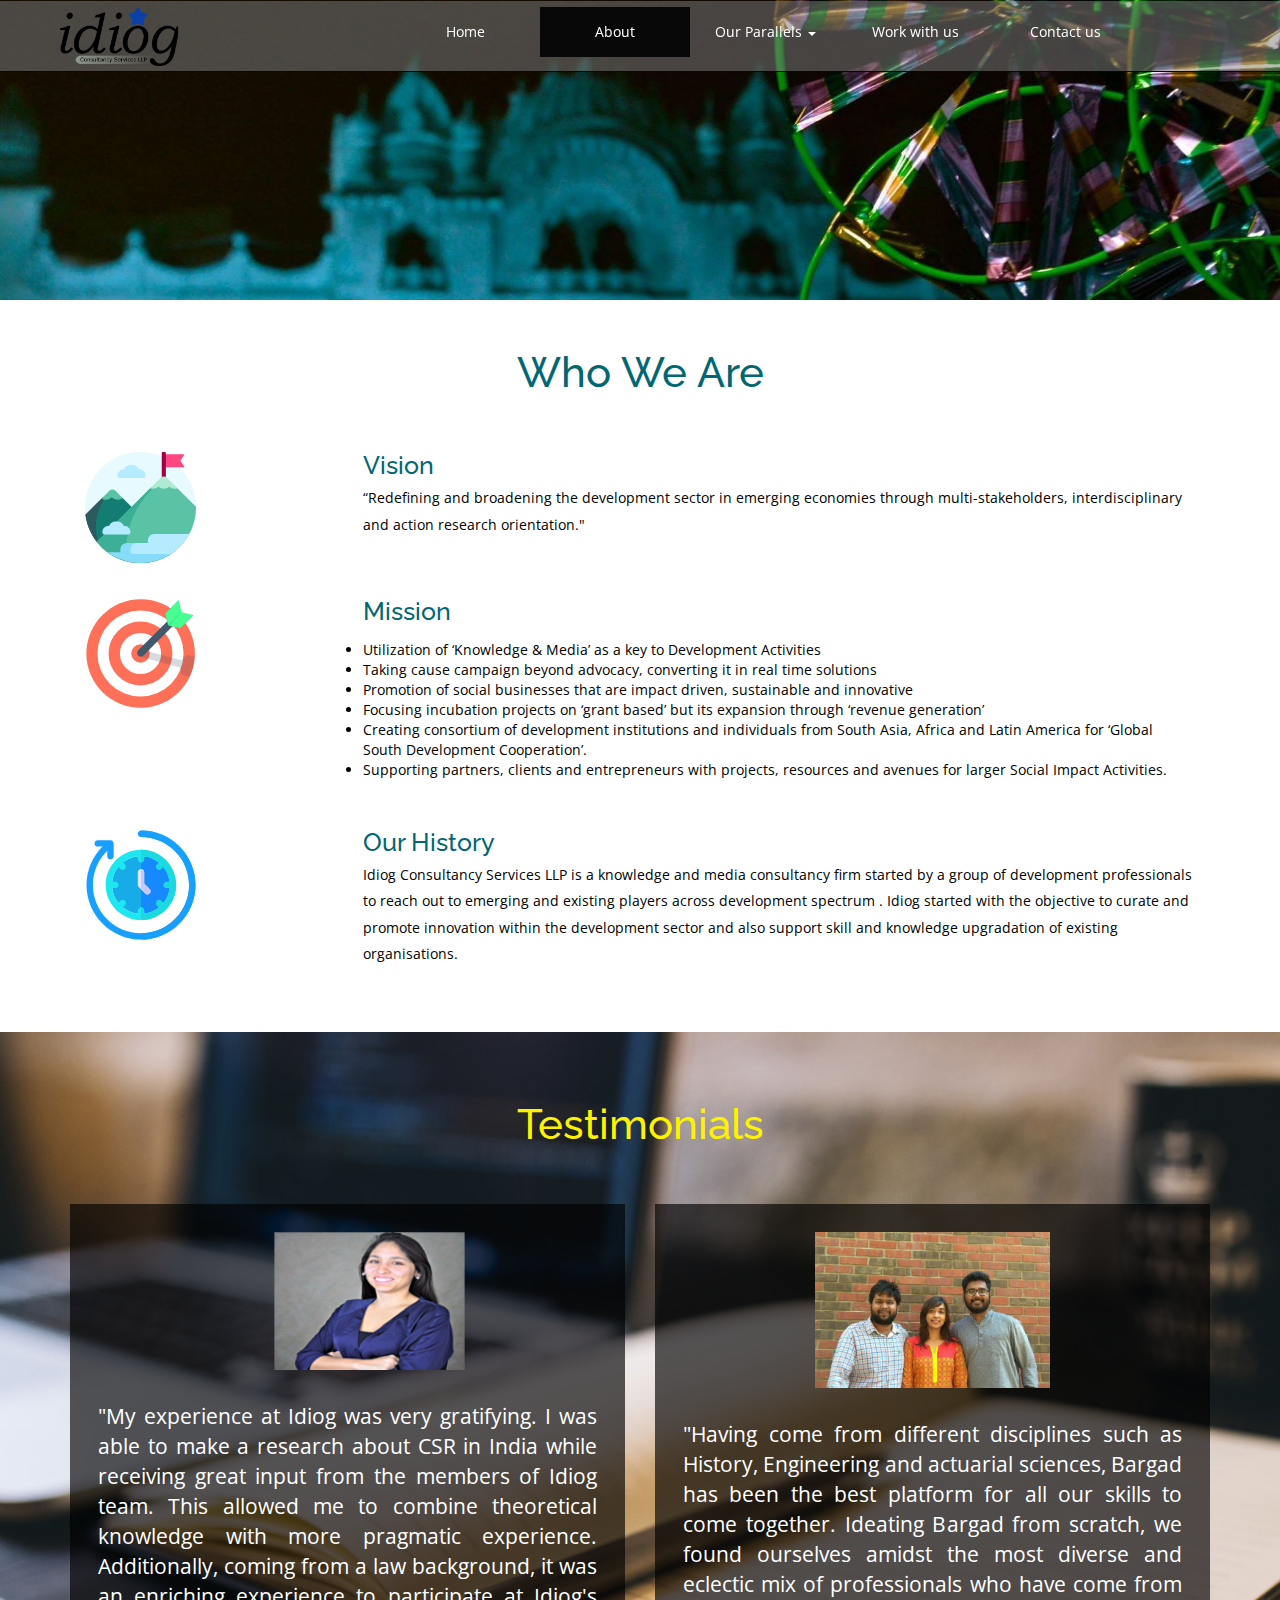
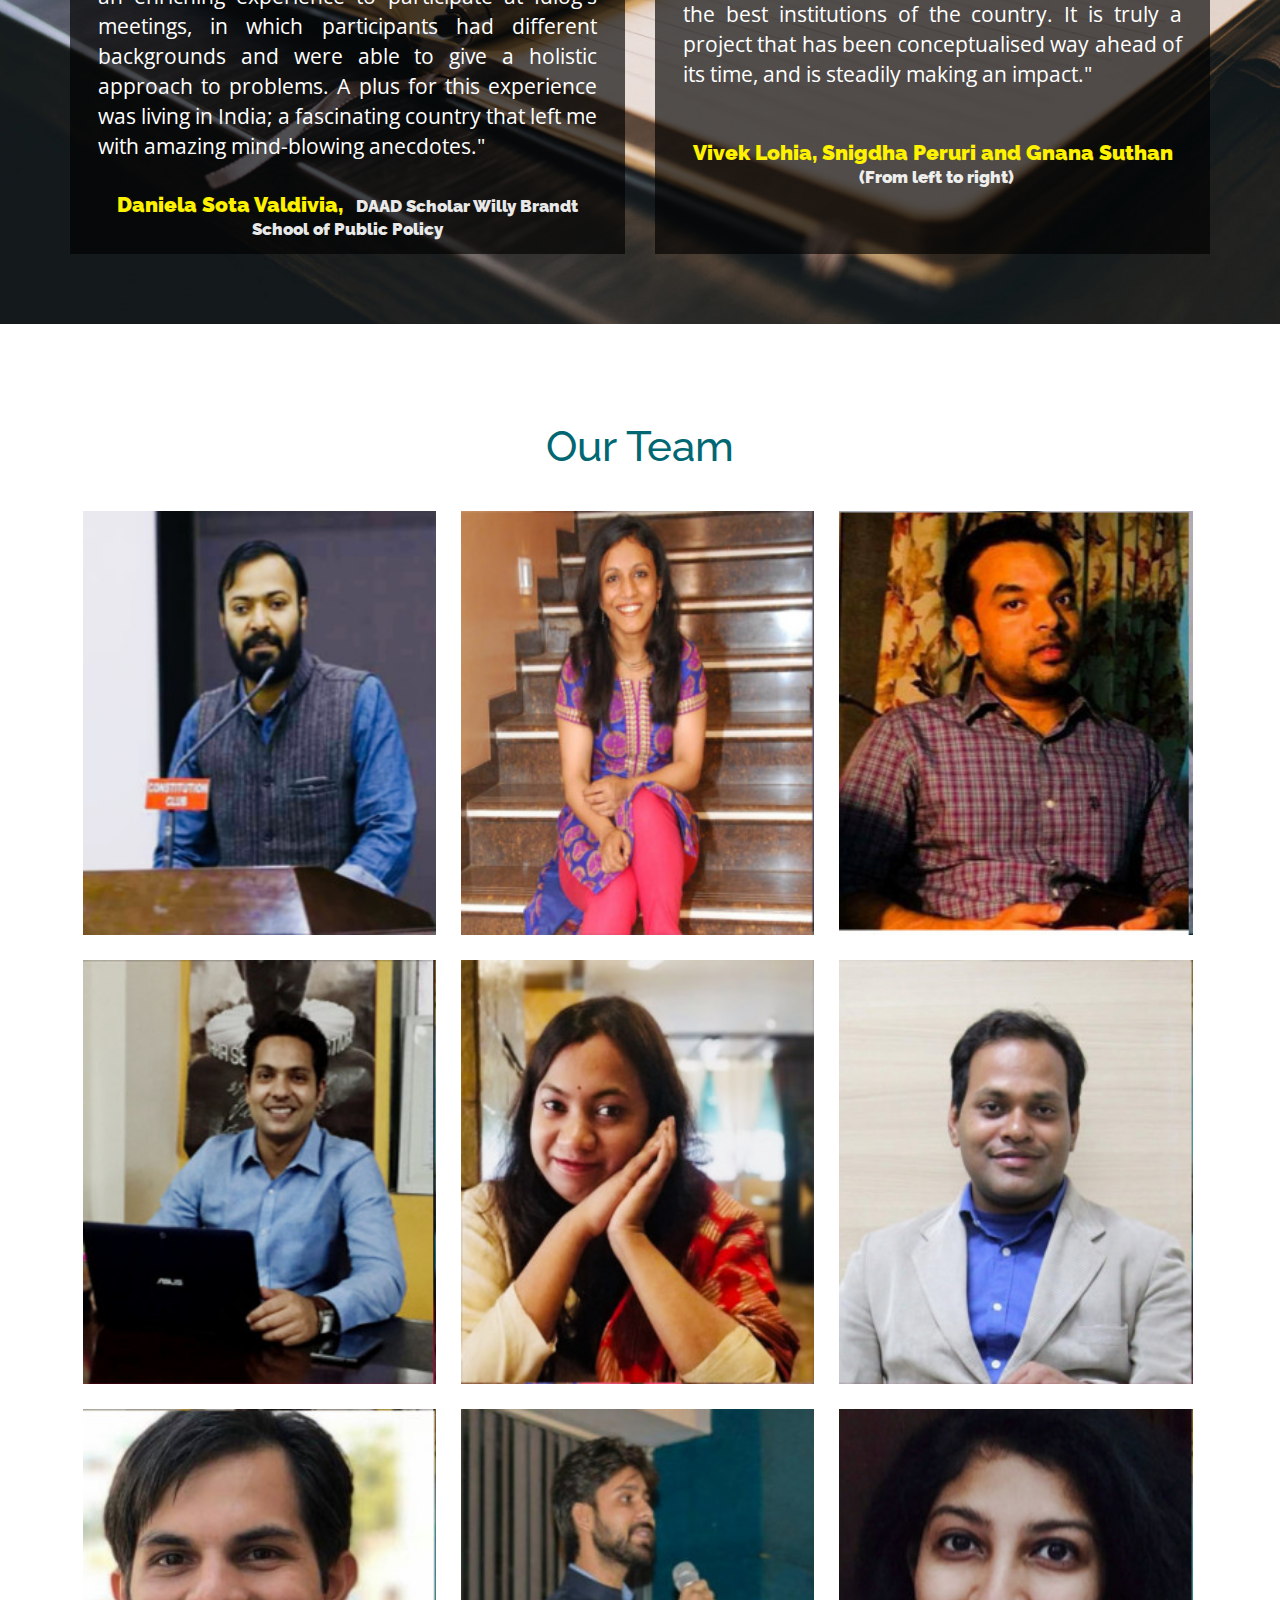
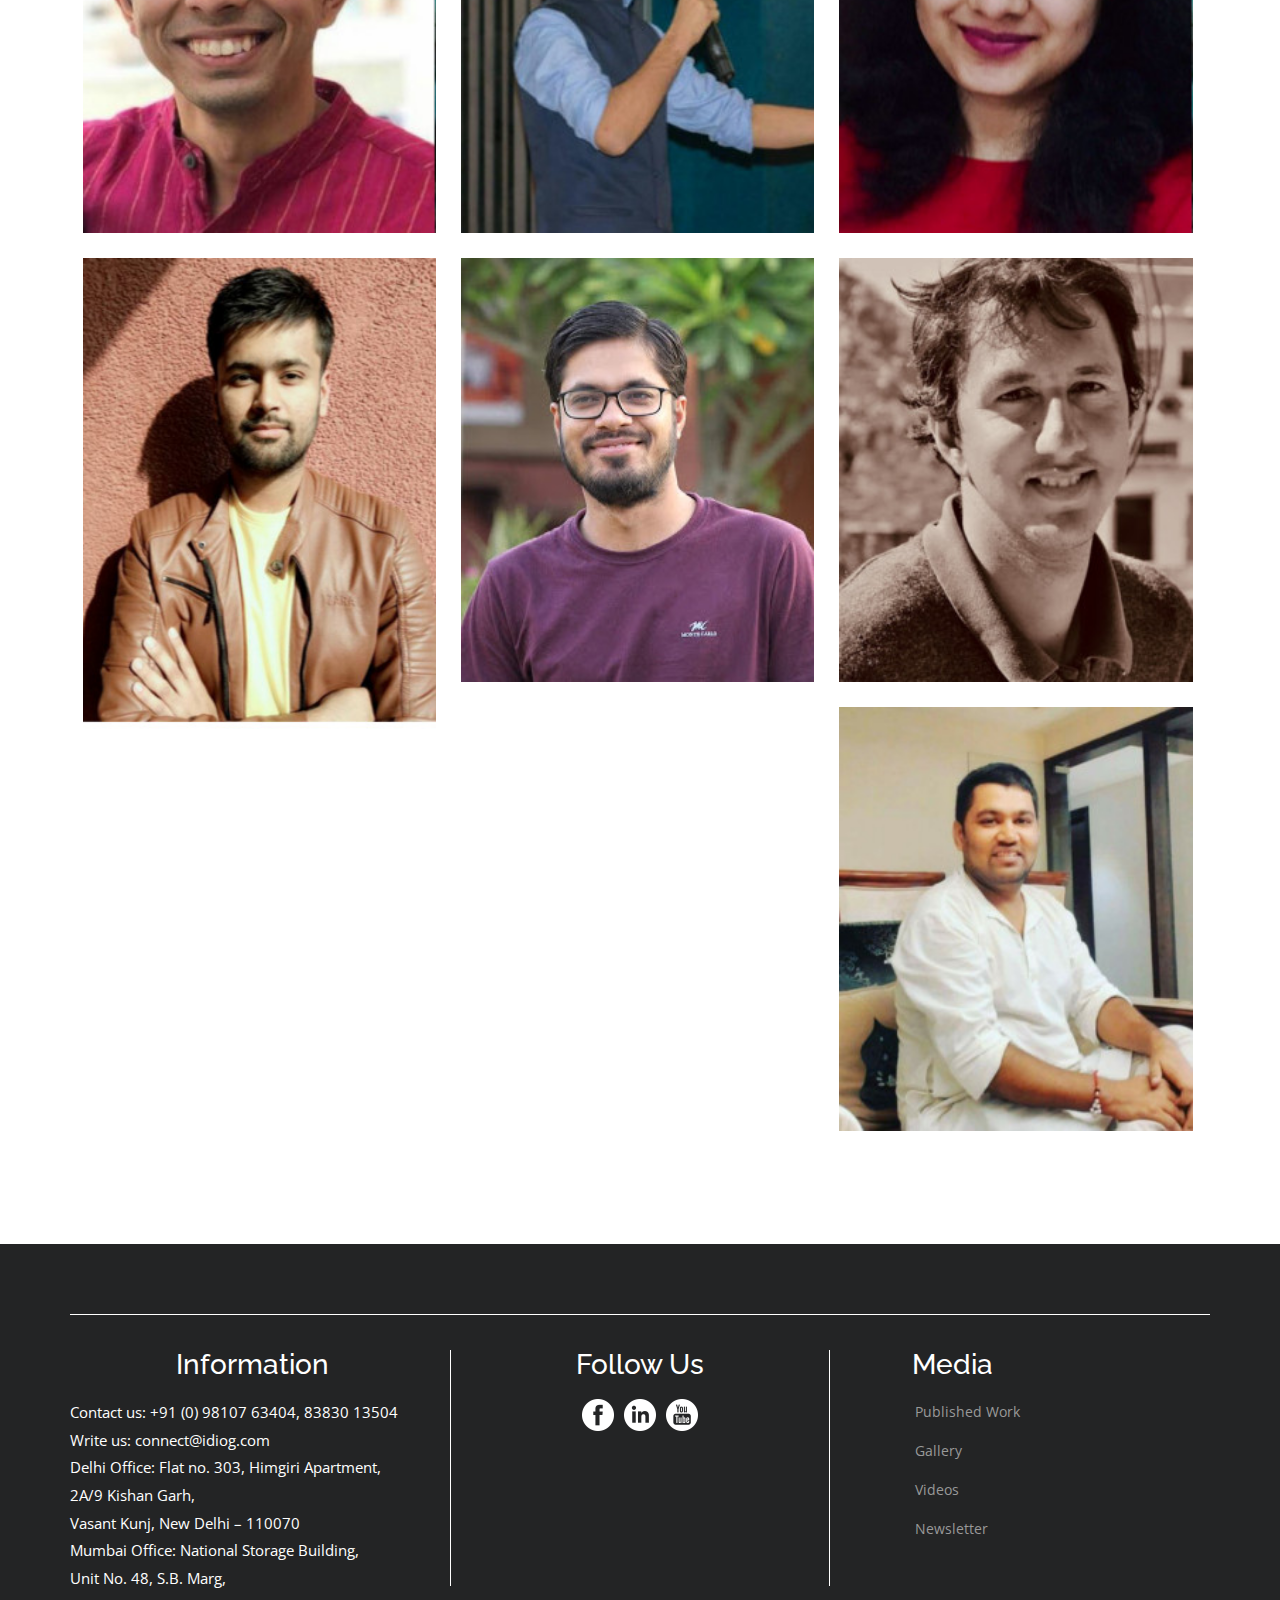
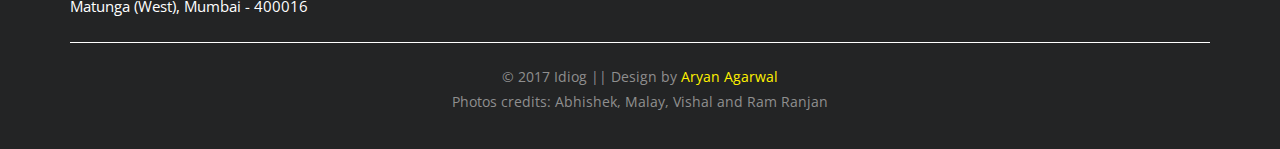
<file: about.html>
<!DOCTYPE html>
<html>
<head>
<title>Idiog | About</title>
<meta name="viewport" content="width=device-width, initial-scale=1.0, maximum-scale=1.0, user-scalable=no" />

<meta http-equiv="Content-Type" content="text/html; charset=utf-8" />
<meta name="keywords" content="Development Consultancy, Consultancy, Governance, Policy, Public Policy, CSR Consultancy, Legislation, Impact, Social, Media, Knowledge and Communication, Knowledge Consultancy, Urban Policy, Samanvay, Pragya, Urbania, Bargad, Station" />
<script type="application/x-javascript"> addEventListener("load", function() { setTimeout(hideURLbar, 0); }, false); function hideURLbar(){ window.scrollTo(0,1); } </script>
<!-- Custom-Stylesheet-Links -->	
<link rel="stylesheet"	href="css/bootstrap.min.css" 	type="text/css" media="all">
<link rel="stylesheet"	href="css/style.css" 		type="text/css" media="all">
<link href="css/font-awesome.min.css" rel="stylesheet" type="text/css" media="all" />	
<!-- //Custom-Stylesheet-Links -->	
<!-- Fonts -->	
 <link rel='stylesheet' href='//fonts.googleapis.com/css?family=Open+Sans:400,300,600,700' 	type='text/css'>
<link rel='stylesheet' href='//fonts.googleapis.com/css?family=Sigmar+One' 			type='text/css'>
<link rel='stylesheet' href='//fonts.googleapis.com/css?family=Raleway:400,500,600'		type='text/css'>
<!-- //Fonts -->
<!-- JavaScript -->
<script type="text/javascript" src="js/jquery.min.js"></script>
<script type="text/javascript" src="js/bootstrap.min.js"></script>
<script src="js/responsiveslides.min.js"></script>
	<script>
		$(function () {
			$("#slider1").responsiveSlides({
				auto: true,
				nav: true,
				speed: 1000,
				namespace: "callbacks",
				pager: true,
			});
		});
	</script>
<!-- //JavaScript -->
<script src="js/modernizr.custom.97074.js"></script>
<!-- pop-up-script -->
<script src="js/jquery.chocolat.js"></script>
		<link rel="stylesheet" href="css/chocolat.css" type="text/css" media="screen" charset="utf-8">
		<!--light-box-files -->
		<script type="text/javascript" charset="utf-8">
		$(function() {
			$('.gallery a').Chocolat();
		});
		</script>
<!-- //JavaScript -->
<!-- Global site tag (gtag.js) - Google Analytics -->
<script async src="https://www.googletagmanager.com/gtag/js?id=UA-91411810-1"></script>
<script>
  window.dataLayer = window.dataLayer || [];
  function gtag(){dataLayer.push(arguments);}
  gtag('js', new Date());

  gtag('config', 'UA-91411810-1');
</script>
</head>
<body>
	<!-- Header -->
	<div class="header">
			<!-- Navbar -->
<nav class="navbar navbar-inverse navbar-fixed-top" >
  <div class="container-fluid">
    <div class="navbar-header">
      <button type="button" class="navbar-toggle" data-toggle="collapse" data-target="#myNavbar">
        <span class="icon-bar"></span>
        <span class="icon-bar"></span>
        <span class="icon-bar"></span> 
      </button>
      <a class="navbar-brand" href="index.html" style="margin-left: 40px;"><img src="images/idiog_logo.png" height="100%"></a>
    </div>
    <div class="collapse navbar-collapse" id="myNavbar" style="float: right; margin-right: 10%; margin-top: 0.5%">
      <ul class="nav navbar-nav">
        <li ><a href="index.html">Home</a></li>
        <li class="active"><a href="about.html">About</a></li>
  		<li class="dropdown">
        <a class="dropdown-toggle" data-toggle="dropdown" href="#">Our Parallels
        <span class="caret"></span></a>
        <ul class="dropdown-menu">
        <li><a href="bargad.html">Bargad</a></li>
          <li><a href="urbania.html">Urbania</a></li>
             <li><a href="samanvay.html">Samanvay</a></li>
          <li><a href="pragya.html">Pragya</a></li>
          <li><a href="stations.html">Station</a></li>
        </ul>
      </li>
        <li><a href="workwithus.html">Work with us</a></li>
          <li><a href="contact.html">Contact us</a></li>
      </ul>
    </div>
  </div>
</nav>
			<!-- //Navbar -->
	<!-- //Header -->
	<!-- banner -->
	<div class="banner">
	</div>
	<!-- //banner -->
<div class="about w3agile-1">
		<div class="container">
			<h1 class="title">Who We Are</h1>
			<div class="about-info">
				<!-- <div class="col-md-7 about-grids">
					<div class="about-row">
						<div class="col-md-12 about-imgs">
							<img src="images/Pragya3.jpg" alt="" class="img-responsive zoom-img"/>
						</div>
					
						<div class="clearfix"> </div>
					</div>
					<h4>Idiog Consultancy Services LLP </h4>
					<p>
Idiog is a knowledge & communication consultancy firm; we’re a growing firm with experienced professionals from diverse backgrounds. Our team includes people from TISS, Jindal School of Public Policy, Young India Fellowship, IITs, and IIHS. Our projects include Station- Sessions on thought leadership, Urbania – Urban Policy Lab, Samanvay – CSR & development Consultancy Firm. Idiog aims to explore new platforms, approaches, and solutions along with the existing ones for its strategies of intervention by engaging with all the stakeholders involved. We work with Government, Corporates, Media, Communities and NGO’s. Our work extends to policy to sessions in order to provide level playing field to all the players within the sector. Our vision is to tap into regional market in terms generation of knowledge and pooling of resources. Idiog strives to provide connectivity, accessibility and a platform for knowledge consultancy. Our approach through our projects is to generate, analyze and intervene with our own set of ideas and knowledge. Station – session revolves around generating a conversation on ideas, Urbania – dedicated to analysis, design of intervention specific to urban policy and Samanvay – devoted to Development research, project implementation and assessment.</p>		
				</div> -->
				<div class="col-md-12 about-grids">
				<div class="pince">
							<img src="images/svg/vision.svg" style="width: 10%;">
						<div class="pince-right">
							<h4>Vision</h4>
							<p>“Redefining and broadening the development sector in emerging economies through multi-stakeholders, interdisciplinary and action research orientation."</p>
						</div>
						<div class="clearfix"> </div>
					</div>
					<div class="pince">
						
							<img src="images/svg/mission.svg" style="width: 10%;">
						
						<div class="pince-right">
							<h4>Mission</h4>
							<p><ul>
								
								<li>Utilization of ‘Knowledge & Media’ as a key to Development Activities 
								</li>
								<li>Taking cause campaign beyond advocacy, converting it in real time solutions
								</li>
								<li>Promotion of social businesses that are impact driven, sustainable and innovative </li>
								<li>Focusing incubation projects on ‘grant based’ but its expansion through ‘revenue generation’
								</li>
								
								<li>Creating consortium of development institutions and individuals from South Asia, Africa and Latin America for ‘Global South Development Cooperation’. 
								</li>
								<li>Supporting partners, clients and entrepreneurs with projects, resources and avenues for larger Social Impact Activities. </li>

							</ul> </p>
						</div>
						<div class="clearfix"> </div>
					</div>
					
					<div class="pince">
							<img src="images/svg/history.svg" style="width: 10%;">
						<div class="pince-right">
							<h4>Our History</h4>
							<p>Idiog Consultancy Services LLP is a knowledge and media consultancy firm started by a group of development professionals to reach out to emerging and existing players across development spectrum . Idiog started with the objective to curate and promote innovation within the development sector and also support skill and knowledge upgradation of existing organisations.</p>
						</div>
						<div class="clearfix"> </div>
					</div>
				</div>
				<div class="clearfix"> </div>
			</div>
		</div>
	</div>
	<!--//about-->
	<!-- testimonials -->
	<div class="testimonials w3agile-2">
		<div class="container">
			<h4 class="title">Testimonials</h4>
			<div class="row">
				<div class="col-lg-6">
					<div class="testimonials-grid">
						
					<div class="row">

						<div class="col-lg-4"></div>
							<div class="col-lg-5">
								<img src="images/testimonials/test1.png" width="100%" >
							</div>
						</div>
							
								<p style="text-align: justify;">"My experience at Idiog was very gratifying. I was able to make a research about CSR in India while receiving great input from the members of Idiog team.  This allowed me to combine theoretical knowledge with more pragmatic experience. Additionally, coming from a law background, it was an enriching experience to participate at Idiog's meetings, in which participants had different backgrounds and were able to give a holistic approach to problems. A plus for this experience was living in India; a fascinating country that left me with amazing mind-blowing anecdotes." </p>
								<h5>Daniela Sota Valdivia,<span> DAAD Scholar Willy Brandt School of Public Policy</span></h5>
					</div>
				</div>
				<div class="col-lg-6">
					<div class="testimonials-grid">
					<div class="row">
						<div class="col-lg-3"></div>
							<div class="col-lg-6">
								<img src="images/testimonials/test2.jpg" width="100%" >
							</div>
						</div>
								<p style="text-align: justify;">"Having come from different disciplines such as History, Engineering and actuarial sciences, Bargad has been the best platform for all our skills to come together. Ideating Bargad from scratch, we found ourselves amidst the most diverse and eclectic mix of professionals who have come from the best institutions of the country. It is truly a project that has been conceptualised way ahead of its time, and is steadily making an impact."</p>
								<br>
								<h5>Vivek Lohia, Snigdha Peruri and Gnana Suthan <span>(From left to right)</span></h5><br>
					</div>
				</div>
			</div>
		</div>
	</div>
	<!-- //testimonials -->
	<!--team-->
	<div class="gallery w3agile">
		<div class="container">
			<h1 class="title">Our Team</h1>
			<div class="gallery-grids">
				<section>
					<ul id="da-thumbs" class="da-thumbs">
						<li>
							<a href="images/team/ks.jpg">
								<img src="images/team/ks.jpg" alt="">
								<div style="display: block; left: 0px; top: -100%; transition: all 300ms ease;">
									<h5>Kartikey Shukla</h5>
								<span>Mr. Shukla attended TISS, Lund University (Sweden), Wits University (South Africa) and Young India Fellowship. He worked as a communication & media consultant with World Bank, British High Commission, and Ashoka University. His interests lie in career development, new skills innovation, and human resource lab.</span>
								</div>
							<a>
						</li>
						<li>
							<a href="images/team/nr.jpg" title="" class="b-link-stripe b-animate-go  thickbox" rel="">
								<img src="images/team/nr.jpg" alt="">
								<div style="display: block; left: 100%; top: 0px; transition: all 300ms ease;">
									<h5>Neha Rane</h5>
									<span>Neha is an economist and public policy practitioner by profession, she is an alumnus of Mumbai University and Jindal School of Public Policy. She has worked with TCS as a Business Analyst, Researcher with Mani Shankar Aiyer and organised thought leadership summits in the development sector. She's leading Idiog's Mumbai office. Her interests lie in Microfinance, Urban Policy, and Governance.</span>
								</div>
							</a>
						</li>
						<li>
							<a href="images/team/sa.jpg" title="" class="b-link-stripe b-animate-go  thickbox">
								<img src="images/team/sa.jpg" alt="">
								<div style="display: block; left: 0px; top: -100%; transition: all 300ms ease;">
									<h5>Sudipt Anand</h5>
									<span>He did Business Administration from BIT, Mesra and holds PG degrees in Social Sciences from TISS Mumbai and IIT Mumbai. Previously he has been associated with Center for knowledge Societies (CKS), New Delhi and  Institute of Rural Management Anand (IRMA).</span>
								</div>
							</a>
						</li>
						<li>
							<a href="images/team/vp.jpg" title="Vineet Pandey" class="b-link-stripe b-animate-go  thickbox">
								<img src="images/team/vp.jpg" alt="">
								<div style="display: block; left: 0px; top: -100%; transition: all 300ms ease;">
									<h5>Vineet Pandey</h5>
									<span>Vineet Pandey is an Engineer from VIT by training. After a successful stint in an MNC he gave in to his inner calling of becoming a published author. The End - Ketu's Era is his first book and also the first book so far in the genre of astrological fantasy genre. He also enjoys his time in theatre. Vineet has collaborated with Idiog for his ongoing project Life Stories.</span>
								</div>
							</a>
						</li>
							<li>	
							<a href="images/team/sr.jpg" title="" class="b-link-stripe b-animate-go  thickbox">
								<img src="images/team/sr.jpg" alt="">
								<div>
									<h5>Sushmitha Ramoji</h5>
									<span>With a B.Tech in Planning from SPA - Hyderabad, and Masters in Public Policy from Jindal School of Government and Public Policy. Sushmitha's skills lie in analysing urban policy framework. She has a solid background in urban policy research and analysis as she has been associated with IIHS, ASCI, SACI-waters. She's leading the Urbania team in Hyderabad.</span>
								</div>
							</a>
						</li>
						<li>
							<a href="images/team/kd.jpg" title="" class="b-link-stripe b-animate-go  thickbox" >
								<img src="images/team/kd.jpg" alt="">
								<div style="display: block; left: 0px; top: -100%; transition: all 300ms ease;">
									<h5>Kamla Kanta Dash</h5>
									<span>He is Master Trainer in Life Skills, Soft and Leadership Skills. Mr Dash has studied and worked in Delhi and Melbourne in areas of public policy, community engagement, interfaith dialogue and skills training. He has more than 17 years of experience of doing research, consulting and advocacy in development and academic sectors.</span>
								</div>
							</a>
						</li>

						<li>
							<a href="images/team/am.jpg" title="" class="b-link-stripe b-animate-go  thickbox">
								<img src="images/team/am.jpg" alt="">
								<div style="display: block; left: 0px; top: -100%; transition: all 300ms ease;">
									<h5>Abhishek Masurkar</h5>
									<span>His interests lie in the area of urban planning, sustainability, governance and public policy and he has also conducted quite a few researches in the mentioned area as well. Abhishek holds a Bachelors degree in Management from the University of Mumbai and a Master of Arts degree in Economics from the Mumbai School of Economics and Public Policy.</span>
								</div>
							</a>
						</li>

					
					
						<li>
							<a href="images/team/id.jpg" title="" class="b-link-stripe b-animate-go  thickbox">
								<img src="images/team/id.jpg" alt="">
								<div>
									<h2>Itesh Dubey</h2>
									<span>Itesh completed engineering from UPES, Dehradun. He is the team leader for Northern Belt. His interest lies in aptitude, liberal arts, approach based problem solving and systematic approach. His core competency lies in GIS mapping and he'll be taking up the research project for the same.</span>
								</div>
							</a>
						</li>
						
						
						<li>
							<a href="images/team/sj.jpg" title="" class="b-link-stripe b-animate-go  thickbox">
								<img src="images/team/sj.jpg" alt="">
								<div>
									<h5>Sonika Jha</h5>
									<span>She is an alumna of Amity University with majors in Bachelors of Information and Technology. Her interests and skills lie in project management, liaising and corporate communication. </span>
								</div>
							</a>
						</li>
						<li>
							<a href="images/team/hs.jpg" title="" class="b-link-stripe b-animate-go  thickbox">
								<img src="images/team/hs.jpg" alt="">
								<div>
									<h5>Harshit Sharma</h5>
									<span>He is a Design undergraduate from IIT Guwahati. Under Urbania, he curates technological solutions for urban governance problems.</span>
								</div>
							</a>
						</li>
					
							<li>
							<a href="images/team/mk.jpg" title="" class="b-link-stripe b-animate-go  thickbox">
								<img src="images/team/mk.jpg" alt="">
								<div>
									<h5>Ritesh Pandey</h5>
									<span>He is an engineering graduate from UPTU Lucknow and holds a Master degree in Public Policy & Governance from Azim Premji University Bangalore. He has a keen interest to explore ground of governance across India through association with state governments, implementing agencies and political firm. He also having experience of primary education system and it's working in urban setup with his work of Gandhi fellowship program.</span>
								</div>
							</a>
						</li>
							<li>
							<a href="images/team/rp.jpg" title="" class="b-link-stripe b-animate-go  thickbox">
								<img src="images/team/rp.jpg" alt="">
								<div>
									<h5>Mohit Kapoor</h5>
									<span>Mohit graduated as an engineer in IT. Thereafter, he did his MA in Development Studies from TISS. He went onto to do PhD  from University of Paris in Climate Change and Rural (Cultural) Landscapes. His interest lies in development of Himalayan Regions, Climate Change, Sustainable Agriculture and Human Geography.</span>
								</div>
							</a>
						</li>
						<li></li>
							<li>
							<a href="images/team/akm.jpg" title="" class="b-link-stripe b-animate-go  thickbox">
								<img src="images/team/akm.jpg" alt="">
								<div>
									<h5>Ashok Kumar Maurya</h5>
									<span>Ashok has an undergraduate degree in economics from Banaras Hindu University, an MA and MPhil in Social Work from the Tata Institute of Social Sciences, Mumbai and University of Delhi, respectively. He has worked in the area of rural governance and Panchayti Raj Institutions in rural Maharashtra. He looks after the field research projects at Idiog. </span>
								</div>
							</a>
						</li>
						<div class="clearfix"> </div>
					</ul>
				</section>
				<script type="text/javascript" src="js/jquery.hoverdir.js"></script>	
				<script type="text/javascript">
					$(function() {
					
						$(' #da-thumbs > li ').each( function() { $(this).hoverdir(); } );

					});
				</script>
			</div>
		</div>
	</div>
	<!--//team-->
<div class="footer agileits">
		<div class="container">
			<div class="footer-bottom">
				<div class="col-md-4 footer-grids wow fadeInUp animated animated" data-wow-delay=".5s" style="visibility: visible; animation-delay: 0.5s; animation-name: fadeInUp;">
				<h4 class="mid">Information</h4>
					<p>Contact us: +91 (0) 98107 63404, 83830 13504<br>
Write us: connect@idiog.com<br>

Delhi Office: Flat no. 303, Himgiri Apartment, <br>
     2A/9 Kishan Garh,<br>
     Vasant Kunj, New Delhi – 110070
<br>
Mumbai Office: National Storage Building, <br>
Unit No. 48, S.B. Marg, <br>
Matunga (West), Mumbai - 400016
</p>
				</div>
				<div class="col-md-4 footer-grids footer-mdl w3agile wow fadeInUp animated animated" data-wow-delay=".5s" style="visibility: visible; animation-delay: 0.5s; animation-name: fadeInUp;">
				<h4 class="mid">Follow Us</h4>
					<div class="social">
						<ul>
							<li><a href="https://www.facebook.com/idiogcs/" class="facebook"> </a></li>
							<li><a href="https://www.linkedin.com/company/idiog-consultancy-services-llp/" class="facebook in"> </a></li>
							<li><a href="https://www.youtube.com/user/neha1507" class="facebook yt"></li>
						</ul>		
						</div>
				</div>
				<div class="col-md-4 footer-grids agileinfo wow fadeInUp animated animated" data-wow-delay=".5s" style="visibility: visible; animation-delay: 0.5s; animation-name: fadeInUp;">
					<h4 style="margin-left: 19%">Media</h4>
					<ul class="footer-address">
						<li><a href="published.html">Published Work</a></li>
						<li><a href="gallery.html">Gallery</a></li>
						<li><a href="videos.html">Videos</a></li>
						<li><a href="newsletter.html">Newsletter</a></li>
					</ul>
				</div>
				<div class="clearfix"> </div>
			</div>
			<div class="footer-copy w3 wow fadeInUp animated animated" data-wow-delay=".5s" style="visibility: visible; animation-delay: 0.5s; animation-name: fadeInUp;">
		<p>© 2017 Idiog || Design by <a href="aryanagarwal.me">Aryan Agarwal</a></p>
				<p>Photos credits: Abhishek, Malay, Vishal and Ram Ranjan</p>
			</div>
		</div>
	</div>
	
</body>
</html>
</file>
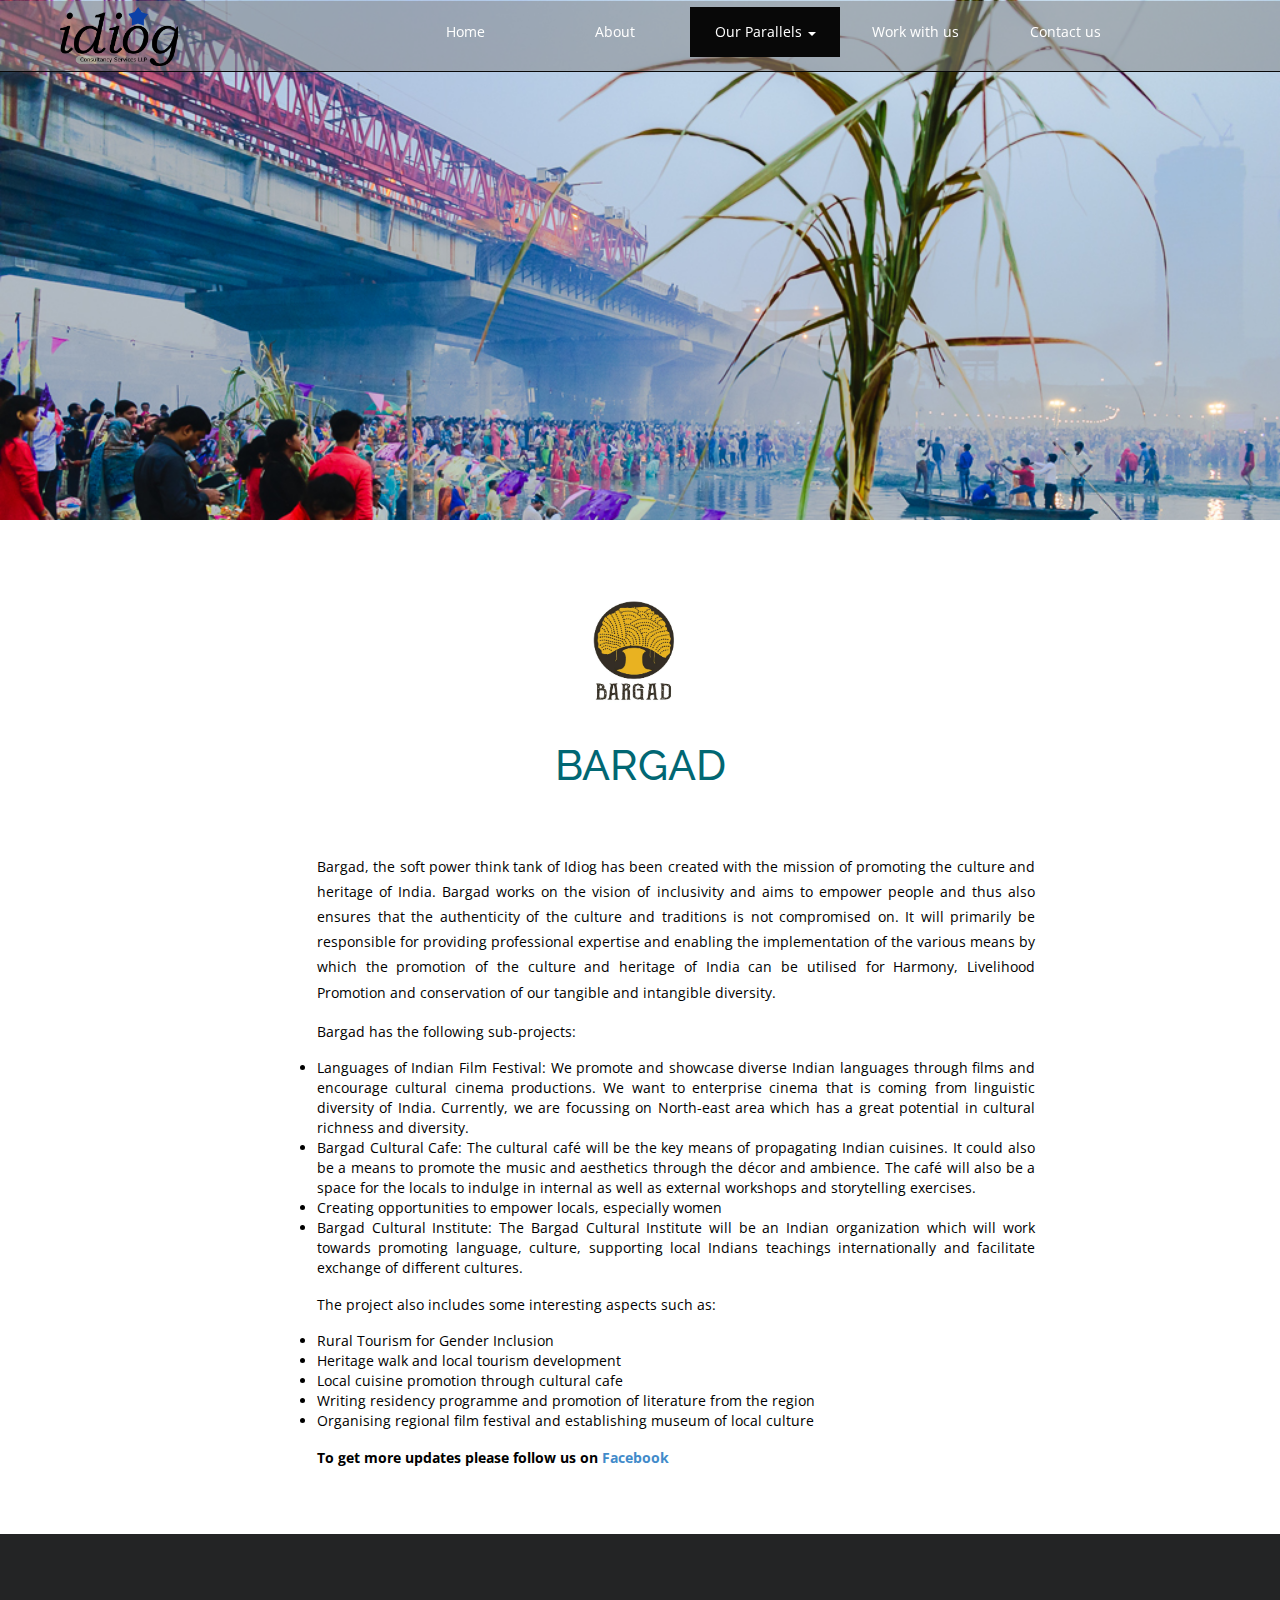
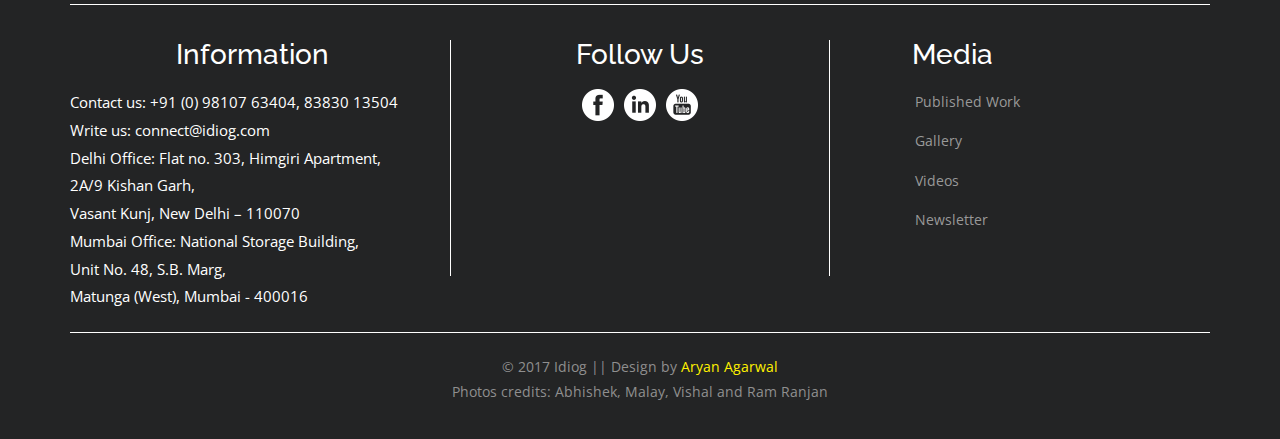
<file: bargad.html>
<!DOCTYPE html>
<html>
<head>
<title>Idiog | Bargad</title>
<meta name="viewport" content="width=device-width, initial-scale=1.0, maximum-scale=1.0, user-scalable=no" />

<meta http-equiv="Content-Type" content="text/html; charset=utf-8" />
<meta name="keywords" content="Development Consultancy, Consultancy, Governance, Policy, Public Policy, CSR Consultancy, Legislation, Impact, Social, Media, Knowledge and Communication, Knowledge Consultancy, Urban Policy, Samanvay, Pragya, Urbania, Bargad, Station" />
<script type="application/x-javascript"> addEventListener("load", function() { setTimeout(hideURLbar, 0); }, false); function hideURLbar(){ window.scrollTo(0,1); } </script>
<!-- Custom-Stylesheet-Links -->	
<link rel="stylesheet"	href="css/bootstrap.min.css" 	type="text/css" media="all">
<link rel="stylesheet"	href="css/style.css" 		type="text/css" media="all">	
<!-- //Custom-Stylesheet-Links -->	
<!-- Fonts -->	
 <link rel='stylesheet' href='//fonts.googleapis.com/css?family=Open+Sans:400,300,600,700' 	type='text/css'>
<link rel='stylesheet' href='//fonts.googleapis.com/css?family=Sigmar+One' 			type='text/css'>
<link rel='stylesheet' href='//fonts.googleapis.com/css?family=Raleway:400,500,600'		type='text/css'>
<!-- //Fonts -->
<!-- JavaScript -->
<script type="text/javascript" src="js/jquery.min.js"></script>
<script type="text/javascript" src="js/bootstrap.min.js"></script>
<script src="js/responsiveslides.min.js"></script>
	<script>
		$(function () {
			$("#slider1").responsiveSlides({
				auto: true,
				nav: true,
				speed: 1000,
				namespace: "callbacks",
				pager: true,
			});
		});
	</script>
<!-- //JavaScript -->
<!-- Global site tag (gtag.js) - Google Analytics -->
<script async src="https://www.googletagmanager.com/gtag/js?id=UA-91411810-1"></script>
<script>
  window.dataLayer = window.dataLayer || [];
  function gtag(){dataLayer.push(arguments);}
  gtag('js', new Date());

  gtag('config', 'UA-91411810-1');
</script>
</head>
<body>
	<!-- Header -->
		<!-- Header -->
	<div class="header">
			<!-- Navbar -->
			<nav class="navbar navbar-inverse navbar-fixed-top" >
  <div class="container-fluid">
    <div class="navbar-header">
      <button type="button" class="navbar-toggle" data-toggle="collapse" data-target="#myNavbar">
        <span class="icon-bar"></span>
        <span class="icon-bar"></span>
        <span class="icon-bar"></span> 
      </button>
      <a class="navbar-brand" href="index.html" style="margin-left: 40px;"><img src="images/idiog_logo.png" height="100%"></a>
    </div>
    <div class="collapse navbar-collapse" id="myNavbar" style="float: right; margin-right: 10%; margin-top: 0.5%">
      <ul class="nav navbar-nav">
        <li ><a href="index.html">Home</a></li>
        <li><a href="about.html">About</a></li>
  		<li class="dropdown active">
        <a class="dropdown-toggle" data-toggle="dropdown" href="#">Our Parallels
        <span class="caret"></span></a>
        <ul class="dropdown-menu">
        <li class="active"><a href="bargad.html">Bargad</a></li>
          <li ><a href="urbania.html">Urbania</a></li>
             <li><a href="samanvay.html">Samanvay</a></li>
          <li><a href="pragya.html">Pragya</a></li>
             <li><a href="stations.html">Station</a></li>
        </ul>
      </li>
        <li><a href="workwithus.html">Work with us</a></li>
          <li><a href="contact.html">Contact us</a></li>
      </ul>
    </div>
  </div>
</nav>
</div>
			<!-- //Navbar -->
	<!-- //Header -->
	<!-- banner -->
	<div class="banner" style="background: url(images/b1.jpg)no-repeat 0px 0px;-webkit-background-size: cover;
    background-size: cover;
    -moz-background-size: cover;
    -o-background-size: cover;
    -ms-background-size: cover;
    min-height: 520px;
    position: relative;">
	</div>
	<!-- //banner -->
<div class="services-1 agileits">
		<div class="container" style="text-align: center;">
			<img src="images/logos/bargad.jpg" width="25%">
			<h1 class="title">BARGAD</h1>
			<div class="about wthree">
		<div class="container" style="text-align: justify;">
			<div class="col-md-2"></div>
			<div class="col-md-8 about-left wow fadeInRight animated animated" data-wow-delay=".5s" style="visibility: visible; animation-delay: 0.5s; animation-name: fadeInRight;">
				<p style="text-align: justify;">Bargad, the soft power think tank of Idiog has been created with the mission of promoting the culture and heritage of India. Bargad works on the vision of inclusivity and aims to empower people and thus also ensures that the authenticity of the culture and traditions is not compromised on. It will primarily be responsible for providing professional expertise and enabling the implementation of the various means by which the promotion of the culture and heritage of India can be utilised for Harmony, Livelihood Promotion and conservation of our tangible and intangible diversity.</p>

				<p>Bargad has the following sub-projects:</p>
				<ul>
					<li>Languages of Indian Film Festival: We promote and showcase diverse Indian languages through films and encourage cultural cinema productions. We want to enterprise  cinema that is coming from linguistic diversity of India. Currently, we are focussing on North-east area which has a great potential in cultural richness and diversity.</li>
					<li>Bargad Cultural Cafe: The cultural café will be the key means of propagating Indian cuisines. It could also be a means to promote the music and aesthetics through the décor and ambience. The café will also be a space for the locals to indulge in internal as well as external workshops and storytelling exercises.</li>
					<li>Creating opportunities to empower locals, especially women</li>
					<li>Bargad Cultural Institute: The Bargad Cultural Institute will be an Indian organization which will work towards promoting language, culture, supporting local Indians teachings internationally and facilitate exchange of different cultures.</li>
				</ul>
				<p>The project also includes some interesting aspects such as: </p>
				
				<ul>
					<li>Rural Tourism for Gender Inclusion</li>
					<li>Heritage walk and local tourism development</li>
					<li>Local cuisine promotion  through cultural cafe</li>
					<li>Writing residency programme and promotion of literature from the region</li>
					<li>Organising regional film festival and establishing museum of local culture</li>
				</ul>
				<p><b>To get more updates please follow us on <a href="https://www.facebook.com/Bargad-192780124606152/">Facebook</a></b></p>
			</div>

			
		
				<div class="clearfix"> </div>
			</div>
	</div>
				<!-- about -->
	
	<!-- about -->
		</div>
	</div>
	

<div class="footer agileits">
		<div class="container">
			<div class="footer-bottom">
				<div class="col-md-4 footer-grids wow fadeInUp animated animated" data-wow-delay=".5s" style="visibility: visible; animation-delay: 0.5s; animation-name: fadeInUp;">
				<h4 class="mid">Information</h4>
					<p>Contact us: +91 (0) 98107 63404, 83830 13504<br>
Write us: connect@idiog.com<br>

Delhi Office: Flat no. 303, Himgiri Apartment, <br>
     2A/9 Kishan Garh,<br>
     Vasant Kunj, New Delhi – 110070
<br>
Mumbai Office: National Storage Building, <br>
Unit No. 48, S.B. Marg, <br>
Matunga (West), Mumbai - 400016
</p>
				</div>
				<div class="col-md-4 footer-grids footer-mdl w3agile wow fadeInUp animated animated" data-wow-delay=".5s" style="visibility: visible; animation-delay: 0.5s; animation-name: fadeInUp;">
				<h4 class="mid">Follow Us</h4>
					<div class="social">
						<ul>
							<li><a href="https://www.facebook.com/idiogcs/" class="facebook"> </a></li>
							<li><a href="https://www.linkedin.com/company/idiog-consultancy-services-llp/" class="facebook in"> </a></li>
							<li><a href="https://www.youtube.com/user/neha1507" class="facebook yt"></li>
						</ul>		
						</div>
				</div>
				<div class="col-md-4 footer-grids agileinfo wow fadeInUp animated animated" data-wow-delay=".5s" style="visibility: visible; animation-delay: 0.5s; animation-name: fadeInUp;">
				<h4 style="margin-left: 19%">Media</h4>
					<ul class="footer-address">
						<li><a href="published.html">Published Work</a></li>
						<li><a href="gallery.html">Gallery</a></li>
						<li><a href="videos.html">Videos</a></li>
						<li><a href="newsletter.html">Newsletter</a></li>
					</ul>
				</div>
				<div class="clearfix"> </div>
			</div>
			<div class="footer-copy w3 wow fadeInUp animated animated" data-wow-delay=".5s" style="visibility: visible; animation-delay: 0.5s; animation-name: fadeInUp;">
				<p>© 2017 Idiog || Design by <a href="aryanagarwal.me">Aryan Agarwal</a></p>
				<p>Photos credits: Abhishek, Malay, Vishal and Ram Ranjan</p>
			</div>
		</div>
	</div>
	
</body>
</html>
</file>
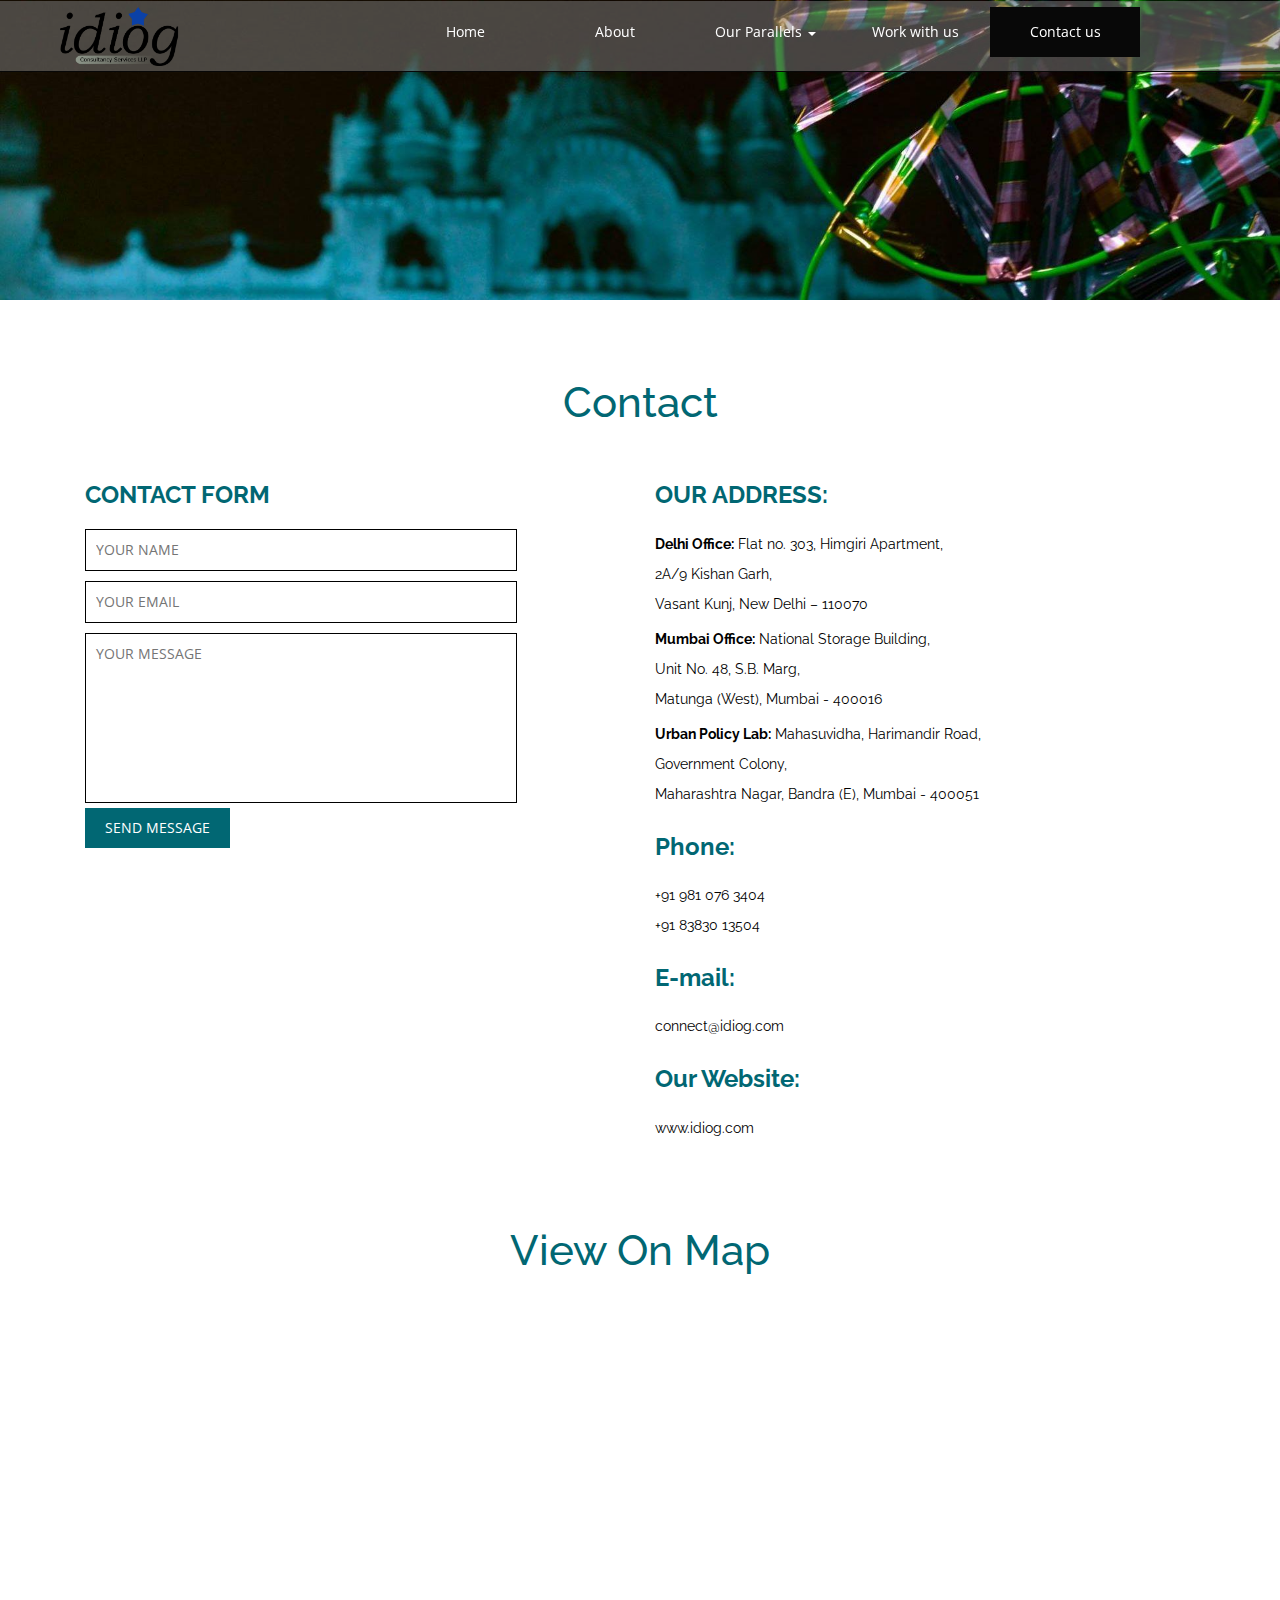
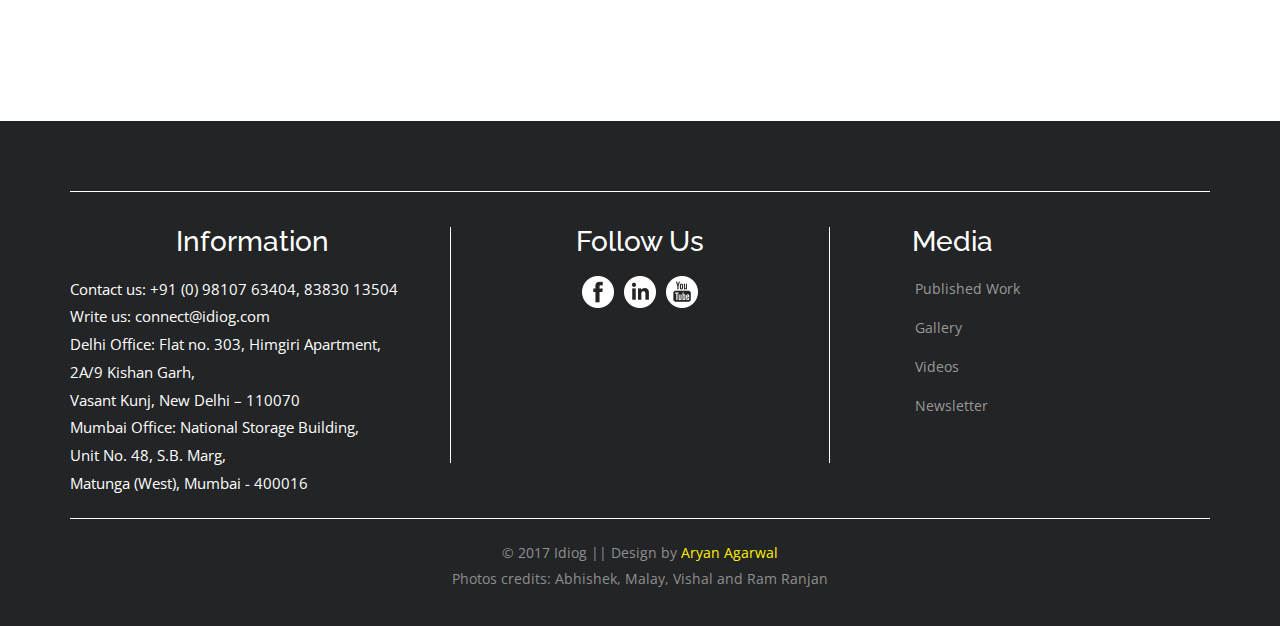
<file: contact.html>
<!DOCTYPE html>
<html>
<head>
<title>Idiog | Contact</title>
<meta name="viewport" content="width=device-width, initial-scale=1.0, maximum-scale=1.0, user-scalable=no" />

<meta http-equiv="Content-Type" content="text/html; charset=utf-8" />
<meta name="keywords" content="Development Consultancy, Consultancy, Governance, Policy, Public Policy, CSR Consultancy, Legislation, Impact, Social, Media, Knowledge and Communication, Knowledge Consultancy, Urban Policy, Samanvay, Pragya, Urbania, Bargad, Station" />
<script type="application/x-javascript"> addEventListener("load", function() { setTimeout(hideURLbar, 0); }, false); function hideURLbar(){ window.scrollTo(0,1); } </script>
<!-- Custom-Stylesheet-Links -->	
<link rel="stylesheet"	href="css/bootstrap.min.css" 	type="text/css" media="all">
<link rel="stylesheet"	href="css/style.css" 		type="text/css" media="all">	
<!-- //Custom-Stylesheet-Links -->	
<!-- Fonts -->	
 <link rel='stylesheet' href='//fonts.googleapis.com/css?family=Open+Sans:400,300,600,700' 	type='text/css'>
<link rel='stylesheet' href='//fonts.googleapis.com/css?family=Sigmar+One' 			type='text/css'>
<link rel='stylesheet' href='//fonts.googleapis.com/css?family=Raleway:400,500,600'		type='text/css'>
<!-- //Fonts -->
<!-- JavaScript -->
<script type="text/javascript" src="js/jquery.min.js"></script>
<script type="text/javascript" src="js/bootstrap.min.js"></script>
<script src="js/responsiveslides.min.js"></script>
	<script>
		$(function () {
			$("#slider1").responsiveSlides({
				auto: true,
				nav: true,
				speed: 1000,
				namespace: "callbacks",
				pager: true,
			});
		});
	</script>
<!-- //JavaScript -->
<!-- Global site tag (gtag.js) - Google Analytics -->
<script async src="https://www.googletagmanager.com/gtag/js?id=UA-91411810-1"></script>
<script>
  window.dataLayer = window.dataLayer || [];
  function gtag(){dataLayer.push(arguments);}
  gtag('js', new Date());

  gtag('config', 'UA-91411810-1');
</script>
</head>
<body>
	<!-- Header -->
	<div class="header">
			<!-- Navbar -->
			<nav class="navbar navbar-inverse navbar-fixed-top" >
  <div class="container-fluid">
    <div class="navbar-header">
      <button type="button" class="navbar-toggle" data-toggle="collapse" data-target="#myNavbar">
        <span class="icon-bar"></span>
        <span class="icon-bar"></span>
        <span class="icon-bar"></span> 
      </button>
      <a class="navbar-brand" href="index.html" style="margin-left: 40px;"><img src="images/idiog_logo.png" height="100%"></a>
    </div>
    <div class="collapse navbar-collapse" id="myNavbar" style="float: right; margin-right: 10%; margin-top: 0.5%">
      <ul class="nav navbar-nav">
        <li ><a href="index.html">Home</a></li>
        <li><a href="about.html">About</a></li>
  		<li class="dropdown">
        <a class="dropdown-toggle" data-toggle="dropdown" href="#">Our Parallels
        <span class="caret"></span></a>
        <ul class="dropdown-menu">
        <li><a href="bargad.html">Bargad</a></li>
          <li><a href="urbania.html">Urbania</a></li>
             <li><a href="samanvay.html">Samanvay</a></li>
          <li><a href="pragya.html">Pragya</a></li>
           <li><a href="stations.html">Station</a></li>
        </ul>
      </li>
        <li><a href="workwithus.html">Work with us</a></li>
          <li class="active"><a href="contact.html">Contact us</a></li>
      </ul>
    </div>
  </div>
</nav>
			<!-- //Navbar -->
	<!-- //Header -->
	<!-- banner -->
	<div class="banner">
	</div>
	<!-- //banner -->
	<div class="contact agileinfo">
		<div class="container">
			<h1 class="title">Contact</h1>
			<div class="contact-top">
			<div class="col-md-6 col-sm-6 cl  agileinfo-1">
			<h4>CONTACT FORM</h4>
				 <form name="gform" id="gform" enctype="text/plain" action="https://docs.google.com/forms/d/e/1FAIpQLSerA1e1_8mudx84YLXQmMJrPEi7wGWn77x7LxhuINqrJXbwEw/formResponse?" target="hidden_iframe" onsubmit="submitted=true;">
					<input type="text" name="entry.309030982" placeholder="YOUR NAME" id="name" required data-validation-required-message="Please enter your name."><br>
					<input type="text" name="entry.907999029" placeholder="YOUR EMAIL" id="email" required data-validation-required-message="Please enter your email address."><br>
					<textarea rows="4" cols="50" name="entry.1953795140" placeholder="YOUR MESSAGE" id="message" required data-validation-required-message="Please enter a message."></textarea>
					<input type="submit" class="hvr-rectangle-in" value="SEND MESSAGE">
				</form>
				<iframe name="hidden_iframe" id="hidden_iframe" style="display:none;" onload="if(submitted) {}"></iframe>
			</div>
			<div class="col-md-6 col-sm-6 cr  agileinfo-2">
				<h4>OUR ADDRESS:</h4>
				<h5>
				 <b>Delhi Office:</b> Flat no. 303, Himgiri Apartment, <br>
     2A/9 Kishan Garh,<br>
     Vasant Kunj, New Delhi – 110070
				</h5>
				<h5>
				 <b>Mumbai Office:</b> National Storage Building,  <br>
     Unit No. 48, S.B. Marg, <br>
     Matunga (West), Mumbai - 400016
				</h5>
				<h5>
				 <b>Urban Policy Lab:</b> Mahasuvidha, Harimandir Road,<br>
     Government Colony, <br>
     Maharashtra Nagar, Bandra (E), Mumbai - 400051
				</h5>
		<br>
				<h4> Phone:</h4>
				<h5>+91 981 076 3404‬<br/>
+91 83830 13504‬
</h5>
<br>
				<h4>E-mail:</h4>
				<h5><a href="mailto:connect@idiog.com">connect@idiog.com</a></h5><br>
				<h4>Our Website:</h4>
				<h5><a href="https://www.idiog.com">www.idiog.com</a></h5>
			</div>
			<div class="clearfix"></div>
			</div>
		</div>
	</div>
	<h2 class="title">View On Map</h2>
	<div class="map  agileinfo-3">
		<iframe width="600" height="450" frameborder="0" style="border:0"
src="https://www.google.com/maps/embed/v1/place?q=place_id:ChIJHciTx3geDTkRoyvGKmAtzhA&key=AIzaSyByzAHfOfIqwk5BuRkTV9zJdwig5gJNL9g" allowfullscreen></iframe>
	</div>
<div class="footer agileits">
		<div class="container">
			<div class="footer-bottom">
				<div class="col-md-4 footer-grids wow fadeInUp animated animated" data-wow-delay=".5s" style="visibility: visible; animation-delay: 0.5s; animation-name: fadeInUp;">
				<h4 class="mid">Information</h4>
					<p>Contact us: +91 (0) 98107 63404, 83830 13504<br>
Write us: connect@idiog.com<br>

Delhi Office: Flat no. 303, Himgiri Apartment, <br>
     2A/9 Kishan Garh,<br>
     Vasant Kunj, New Delhi – 110070
<br>
Mumbai Office: National Storage Building, <br>
Unit No. 48, S.B. Marg, <br>
Matunga (West), Mumbai - 400016
</p>
				</div>
				<div class="col-md-4 footer-grids footer-mdl w3agile wow fadeInUp animated animated" data-wow-delay=".5s" style="visibility: visible; animation-delay: 0.5s; animation-name: fadeInUp;">
				<h4 class="mid">Follow Us</h4>
					<div class="social">
						<ul>
							<li><a href="https://www.facebook.com/idiogcs/" class="facebook"> </a></li>
							<li><a href="https://www.linkedin.com/company/idiog-consultancy-services-llp/" class="facebook in"> </a></li>
							<li><a href="https://www.youtube.com/user/neha1507" class="facebook yt"></li>
						</ul>		
						</div>
				</div>
				<div class="col-md-4 footer-grids agileinfo wow fadeInUp animated animated" data-wow-delay=".5s" style="visibility: visible; animation-delay: 0.5s; animation-name: fadeInUp;">
					<h4 style="margin-left: 19%">Media</h4>
					<ul class="footer-address">
						<li><a href="published.html">Published Work</a></li>
						<li><a href="gallery.html">Gallery</a></li>
						<li><a href="videos.html">Videos</a></li>
						<li><a href="newsletter.html">Newsletter</a></li>
					</ul>
				</div>
				<div class="clearfix"> </div>
			</div>
			<div class="footer-copy w3 wow fadeInUp animated animated" data-wow-delay=".5s" style="visibility: visible; animation-delay: 0.5s; animation-name: fadeInUp;">
		<p>© 2017 Idiog || Design by <a href="aryanagarwal.me">Aryan Agarwal</a></p>
				<p>Photos credits: Abhishek, Malay, Vishal and Ram Ranjan</p>
			</div>
		</div>
	</div>
	   <script type="text/javascript">var submitted=false;</script>
<script type="text/javascript">
$('#gform').on('submit', function(e) {
  $('#gform *').fadeOut(2000);
  $('#gform').prepend('Your submission has been processed...');
  });
</script>
</body>
</html>
</file>
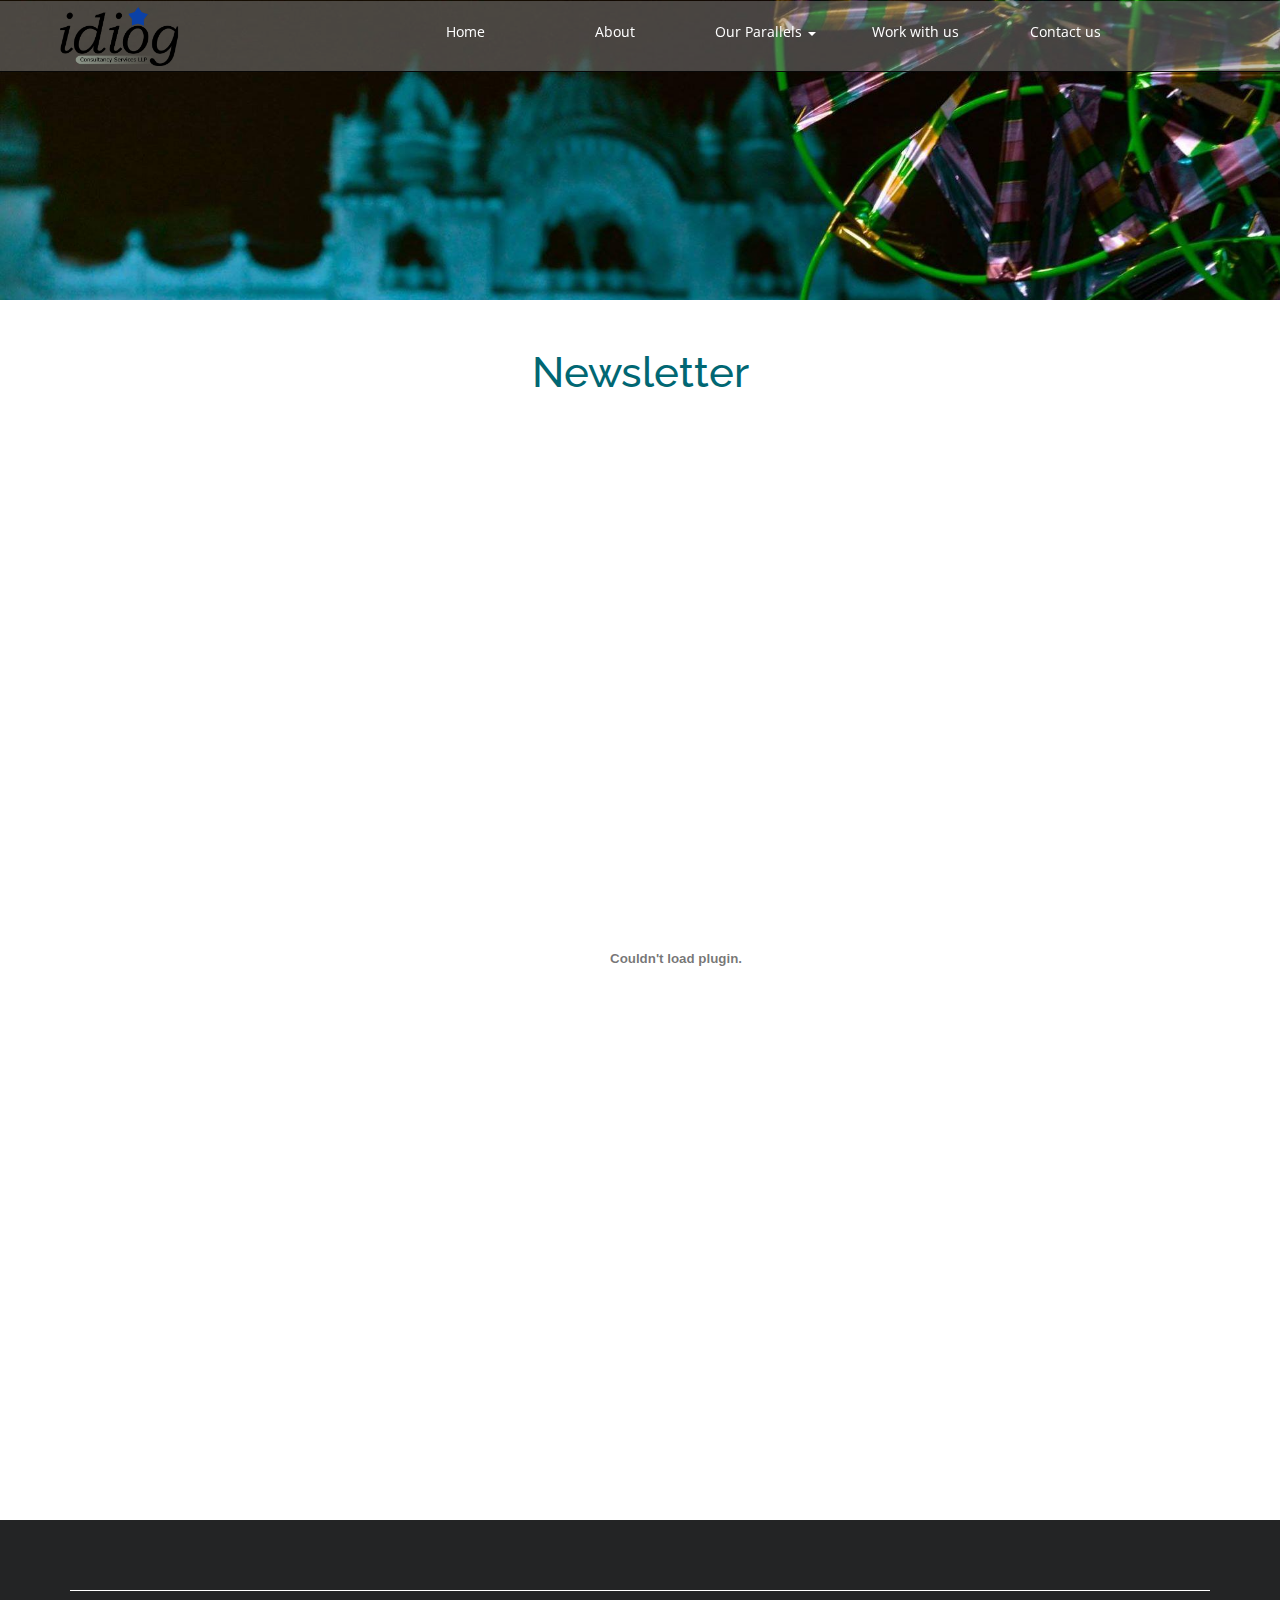
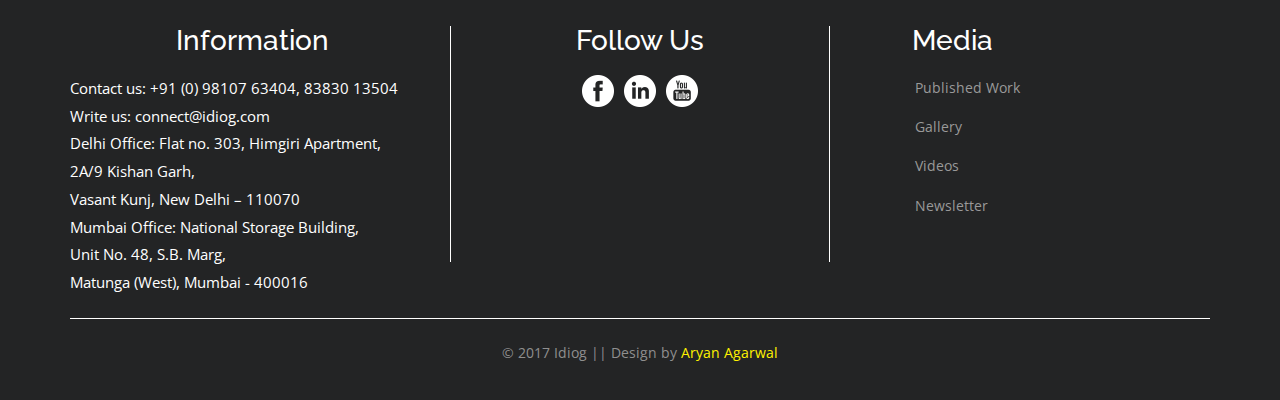
<file: newsletter.html>
<!DOCTYPE html>
<html>
<head>
<title>Idiog | Published Work</title>
<meta name="viewport" content="width=device-width, initial-scale=1.0, maximum-scale=1.0, user-scalable=no" />

<meta http-equiv="Content-Type" content="text/html; charset=utf-8" />
<meta name="keywords" content="Development Consultancy, Consultancy, Governance, Policy, Public Policy, CSR Consultancy, Legislation, Impact, Social, Media, Knowledge and Communication, Knowledge Consultancy, Urban Policy, Samanvay, Pragya, Urbania, Bargad, Station" />
<script type="application/x-javascript"> addEventListener("load", function() { setTimeout(hideURLbar, 0); }, false); function hideURLbar(){ window.scrollTo(0,1); } </script>
<!-- Custom-Stylesheet-Links -->	
<link rel="stylesheet"	href="css/bootstrap.min.css" 	type="text/css" media="all">
<link rel="stylesheet"	href="css/style.css" 		type="text/css" media="all">	
<!-- //Custom-Stylesheet-Links -->	
<!-- Fonts -->	
 <link rel='stylesheet' href='//fonts.googleapis.com/css?family=Open+Sans:400,300,600,700' 	type='text/css'>
<link rel='stylesheet' href='//fonts.googleapis.com/css?family=Sigmar+One' 			type='text/css'>
<link rel='stylesheet' href='//fonts.googleapis.com/css?family=Raleway:400,500,600'		type='text/css'>
<!-- //Fonts -->
<!-- JavaScript -->
<script type="text/javascript" src="js/jquery.min.js"></script>
<script type="text/javascript" src="js/bootstrap.min.js"></script>
<script src="js/responsiveslides.min.js"></script>
	<script>
		$(function () {
			$("#slider1").responsiveSlides({
				auto: true,
				nav: true,
				speed: 1000,
				namespace: "callbacks",
				pager: true,
			});
		});
	</script>
<!-- //JavaScript -->
<!-- Global site tag (gtag.js) - Google Analytics -->
<script async src="https://www.googletagmanager.com/gtag/js?id=UA-91411810-1"></script>
<script>
  window.dataLayer = window.dataLayer || [];
  function gtag(){dataLayer.push(arguments);}
  gtag('js', new Date());

  gtag('config', 'UA-91411810-1');
</script>
</head>
<body>
	<!-- Header -->
		<!-- Header -->
	<div class="header">
			<!-- Navbar -->
			<nav class="navbar navbar-inverse navbar-fixed-top" >
  <div class="container-fluid">
    <div class="navbar-header">
      <button type="button" class="navbar-toggle" data-toggle="collapse" data-target="#myNavbar">
        <span class="icon-bar"></span>
        <span class="icon-bar"></span>
        <span class="icon-bar"></span> 
      </button>
      <a class="navbar-brand" href="index.html" style="margin-left: 40px;"><img src="images/idiog_logo.png" height="100%"></a>
    </div>
    <div class="collapse navbar-collapse" id="myNavbar" style="float: right; margin-right: 10%; margin-top: 0.5%">
      <ul class="nav navbar-nav">
        <li ><a href="index.html">Home</a></li>
        <li><a href="about.html">About</a></li>
  		<li class="dropdown">
        <a class="dropdown-toggle" data-toggle="dropdown" href="#">Our Parallels
        <span class="caret"></span></a>
        <ul class="dropdown-menu">
        <li class=""><a href="bargad.html">Bargad</a></li>
          <li ><a href="urbania.html">Urbania</a></li>
             <li><a href="samanvay.html">Samanvay</a></li>
          <li><a href="pragya.html">Pragya</a></li>
       <li><a href="stations.html">Station</a></li>
        </ul>
      </li>
        <li><a href="workwithus.html">Work with us</a></li>
          <li><a href="contact.html">Contact us</a></li>
      </ul>
    </div>
  </div>
</nav>
</div>
			<!-- //Navbar -->
	<!-- //Header -->
	<!-- banner -->
	<div class="banner">
	</div>
	<!-- //banner -->
<div class="services-1 agileits">
		<div class="container">
			<h1 class="title">Newsletter</h1>
			<div class="about wthree">
		<div class="container">
			
			<div class="col-md-12 about-left wow fadeInRight animated animated" data-wow-delay=".5s" style="visibility: visible; animation-delay: 0.5s; animation-name: fadeInRight; height: 1024px;">
				<object data="newsletter.pdf" type="application/pdf" width="100%" height="100%">
</object>
			</div>

			
		
				<div class="clearfix"> </div>
			</div>
	</div>
				<!-- about -->
	
	<!-- about -->
		</div>
	</div>
	

<div class="footer agileits">
		<div class="container">
			<div class="footer-bottom">
				<div class="col-md-4 footer-grids wow fadeInUp animated animated" data-wow-delay=".5s" style="visibility: visible; animation-delay: 0.5s; animation-name: fadeInUp;">
				<h4 class="mid">Information</h4>
					<p>Contact us: +91 (0) 98107 63404, 83830 13504<br>
Write us: connect@idiog.com<br>

Delhi Office: Flat no. 303, Himgiri Apartment, <br>
     2A/9 Kishan Garh,<br>
     Vasant Kunj, New Delhi – 110070
<br>
Mumbai Office: National Storage Building, <br>
Unit No. 48, S.B. Marg, <br>
Matunga (West), Mumbai - 400016
</p>
				</div>
				<div class="col-md-4 footer-grids footer-mdl w3agile wow fadeInUp animated animated" data-wow-delay=".5s" style="visibility: visible; animation-delay: 0.5s; animation-name: fadeInUp;">
				<h4 class="mid">Follow Us</h4>
					<div class="social">
						<ul>
							<li><a href="https://www.facebook.com/idiogcs/" class="facebook"> </a></li>
							<li><a href="https://www.linkedin.com/company/idiog-consultancy-services-llp/" class="facebook in"> </a></li>
							<li><a href="https://www.youtube.com/user/neha1507" class="facebook yt"></li>
						</ul>		
						</div>
				</div>
				<div class="col-md-4 footer-grids agileinfo wow fadeInUp animated animated" data-wow-delay=".5s" style="visibility: visible; animation-delay: 0.5s; animation-name: fadeInUp;">
					<h4 style="margin-left: 19%">Media</h4>
					<ul class="footer-address">
						<li><a href="published.html">Published Work</a></li>
						<li><a href="gallery.html">Gallery</a></li>
						<li><a href="videos.html">Videos</a></li>
						<li><a href="newsletter.html">Newsletter</a></li>
					</ul>
				</div>
				<div class="clearfix"> </div>
			</div>
			<div class="footer-copy w3 wow fadeInUp animated animated" data-wow-delay=".5s" style="visibility: visible; animation-delay: 0.5s; animation-name: fadeInUp;">
				<p>© 2017 Idiog || Design by <a href="aryanagarwal.me">Aryan Agarwal</a></p>
			</div>
		</div>
	</div>
</body>
</html>
</file>
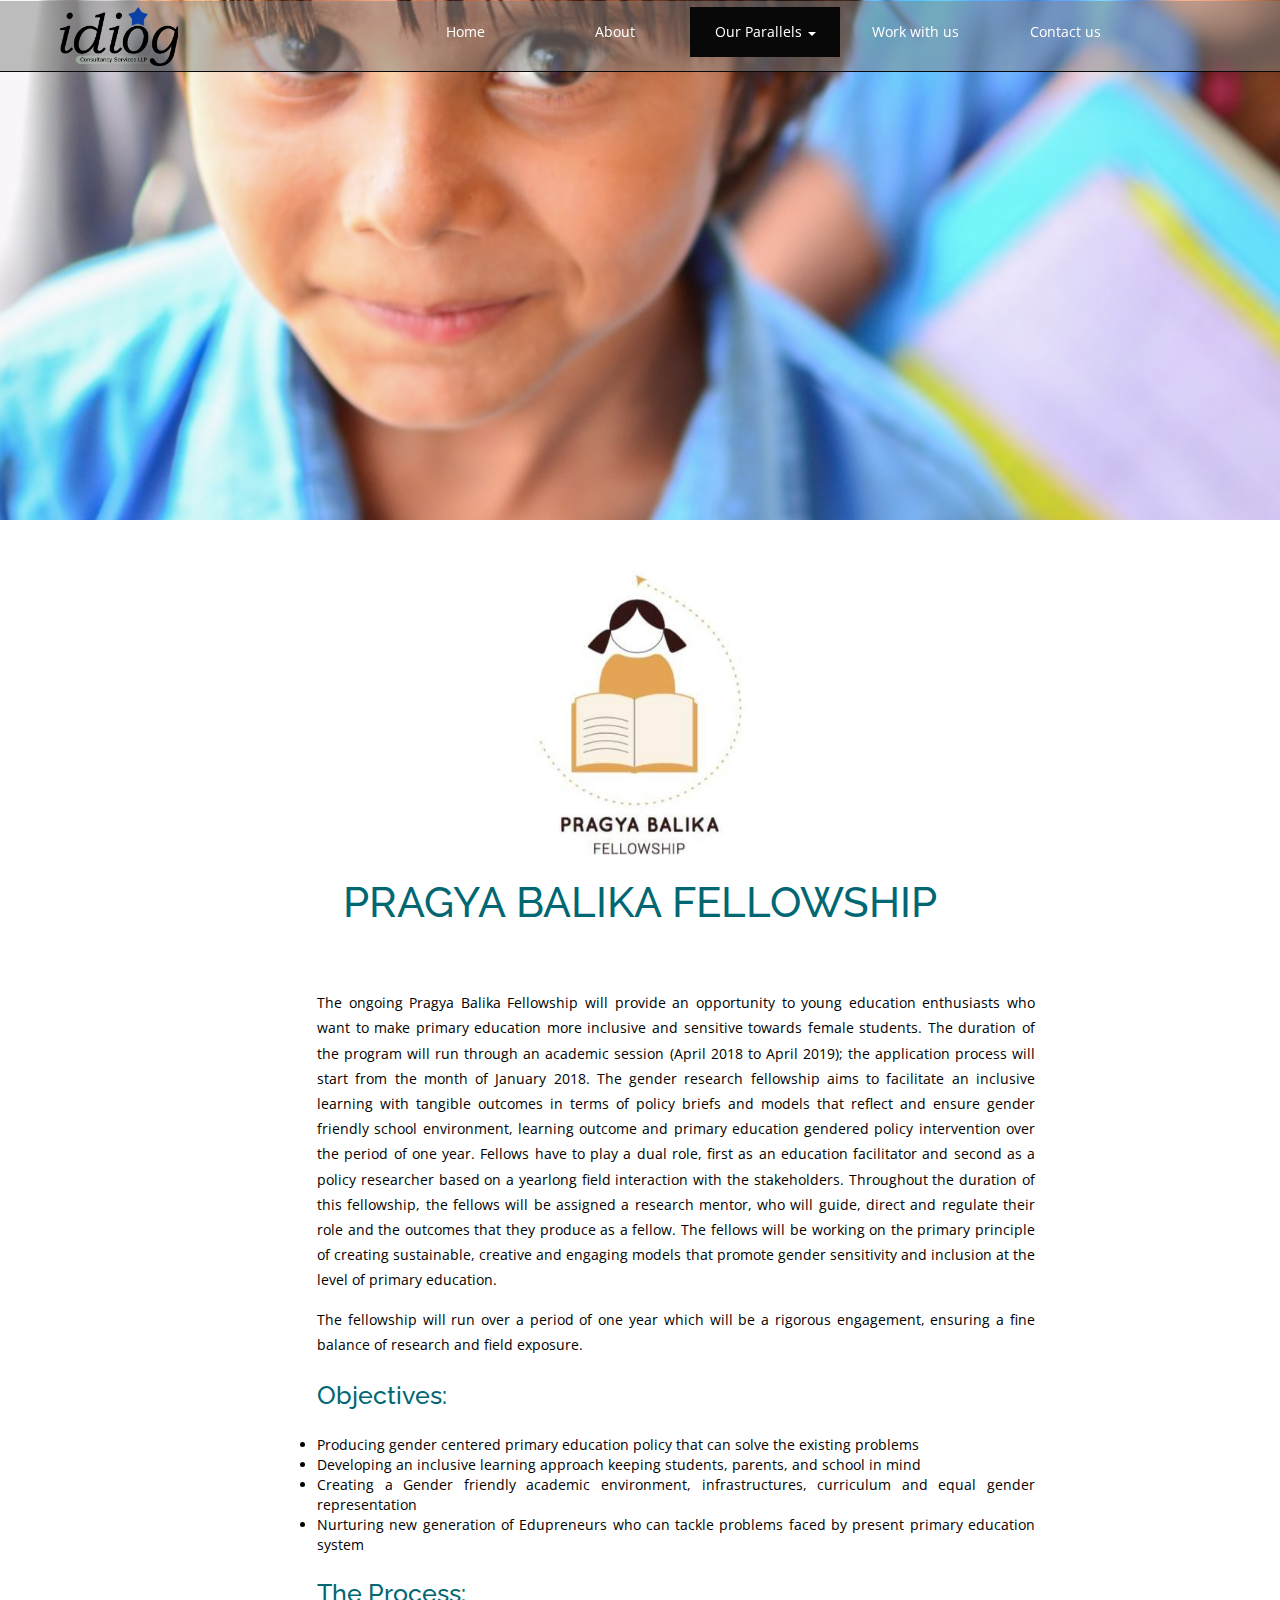
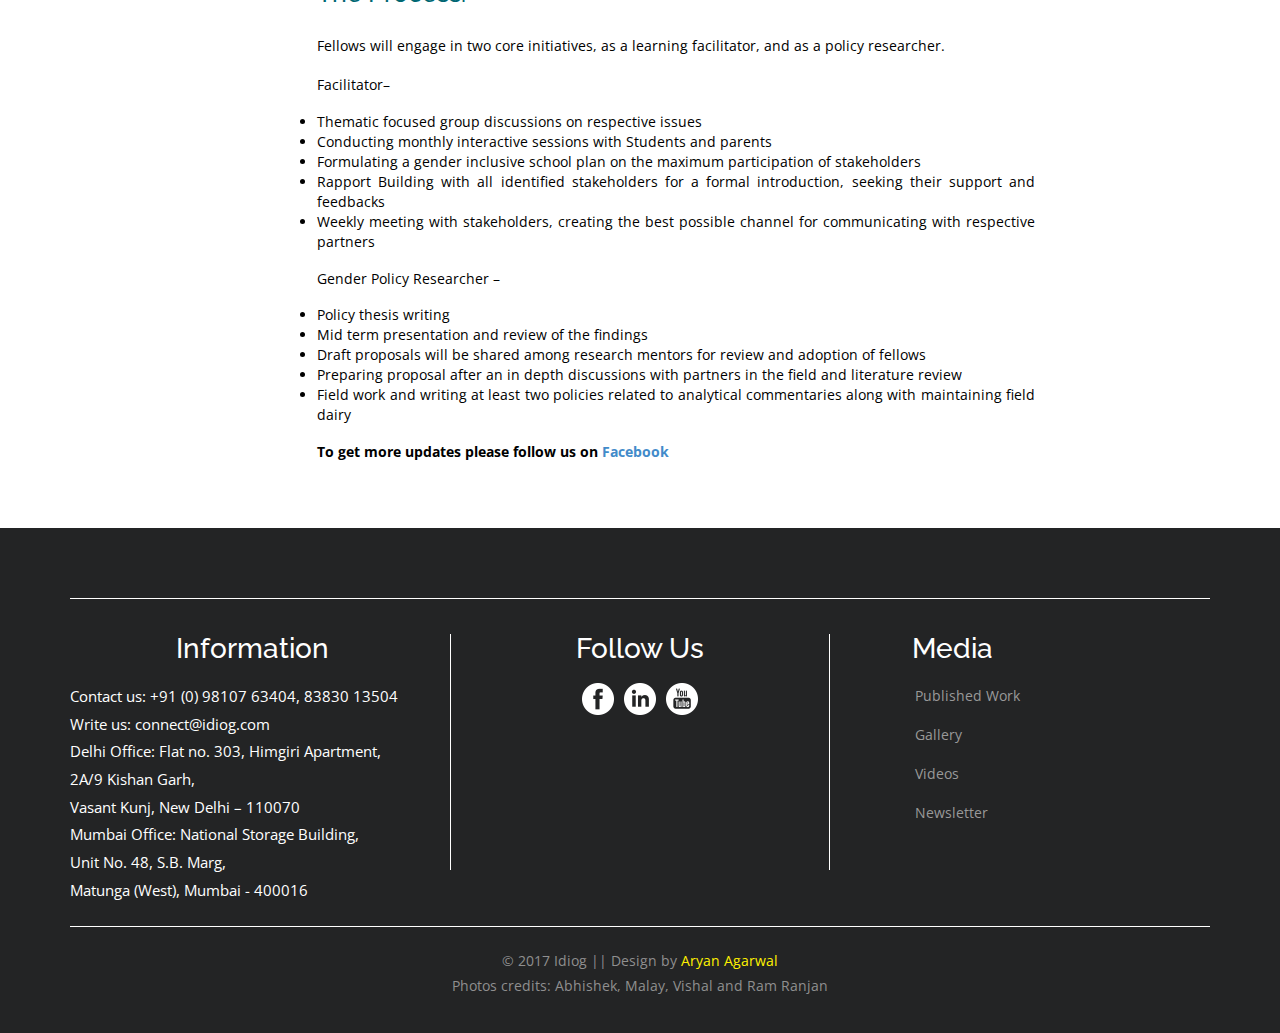
<file: pragya.html>
<!DOCTYPE html>
<html>
<head>
<title>Idiog | Pragya</title>
<meta name="viewport" content="width=device-width, initial-scale=1.0, maximum-scale=1.0, user-scalable=no" />

<meta http-equiv="Content-Type" content="text/html; charset=utf-8" />
<meta name="keywords" content="Development Consultancy, Consultancy, Governance, Policy, Public Policy, CSR Consultancy, Legislation, Impact, Social, Media, Knowledge and Communication, Knowledge Consultancy, Urban Policy, Samanvay, Pragya, Urbania, Bargad, Station" />
<script type="application/x-javascript"> addEventListener("load", function() { setTimeout(hideURLbar, 0); }, false); function hideURLbar(){ window.scrollTo(0,1); } </script>
<!-- Custom-Stylesheet-Links -->	
<link rel="stylesheet"	href="css/bootstrap.min.css" 	type="text/css" media="all">
<link rel="stylesheet"	href="css/style.css" 		type="text/css" media="all">	
<!-- //Custom-Stylesheet-Links -->	
<!-- Fonts -->	
 <link rel='stylesheet' href='//fonts.googleapis.com/css?family=Open+Sans:400,300,600,700' 	type='text/css'>
<link rel='stylesheet' href='//fonts.googleapis.com/css?family=Sigmar+One' 			type='text/css'>
<link rel='stylesheet' href='//fonts.googleapis.com/css?family=Raleway:400,500,600'		type='text/css'>
<!-- //Fonts -->
<!-- JavaScript -->
<script type="text/javascript" src="js/jquery.min.js"></script>
<script type="text/javascript" src="js/bootstrap.min.js"></script>
<script src="js/responsiveslides.min.js"></script>
	<script>
		$(function () {
			$("#slider1").responsiveSlides({
				auto: true,
				nav: true,
				speed: 1000,
				namespace: "callbacks",
				pager: true,
			});
		});
	</script>
<!-- //JavaScript -->
<!-- Global site tag (gtag.js) - Google Analytics -->
<script async src="https://www.googletagmanager.com/gtag/js?id=UA-91411810-1"></script>
<script>
  window.dataLayer = window.dataLayer || [];
  function gtag(){dataLayer.push(arguments);}
  gtag('js', new Date());

  gtag('config', 'UA-91411810-1');
</script>
</head>
<body>
	<!-- Header -->
		<!-- Header -->
	<div class="header">
			<!-- Navbar -->
			<nav class="navbar navbar-inverse navbar-fixed-top" >
  <div class="container-fluid">
    <div class="navbar-header">
      <button type="button" class="navbar-toggle" data-toggle="collapse" data-target="#myNavbar">
        <span class="icon-bar"></span>
        <span class="icon-bar"></span>
        <span class="icon-bar"></span> 
      </button>
      <a class="navbar-brand" href="index.html" style="margin-left: 40px;"><img src="images/idiog_logo.png" height="100%"></a>
    </div>
    <div class="collapse navbar-collapse" id="myNavbar" style="float: right; margin-right: 10%; margin-top: 0.5%">
      <ul class="nav navbar-nav">
        <li ><a href="index.html">Home</a></li>
        <li><a href="about.html">About</a></li>
  		<li class="dropdown active">
        <a class="dropdown-toggle" data-toggle="dropdown" href="#">Our Parallels
        <span class="caret"></span></a>
        <ul class="dropdown-menu">
        <li><a href="bargad.html">Bargad</a></li>
          <li><a href="urbania.html">Urbania</a></li>
             <li><a href="samanvay.html">Samanvay</a></li>
          <li class="active"><a href="pragya.html">Pragya</a></li>
        <li><a href="stations.html">Station</a></li>
        </ul>
      </li>
        <li><a href="workwithus.html">Work with us</a></li>
          <li><a href="contact.html">Contact us</a></li>
      </ul>
    </div>
  </div>
</nav>
			<!-- //Navbar -->
	<!-- //Header -->
	<!-- banner -->
	<div class="banner" style="background: url(images/pra1.png)no-repeat 0px 0px;-webkit-background-size: cover;
    background-size: cover;
    -moz-background-size: cover;
    -o-background-size: cover;
    -ms-background-size: cover;
    min-height: 520px;
    position: relative;">
	</div>
	<!-- //banner -->
<div class="services-1 agileits">
		<div class="container" style="text-align: center;">
			<img src="images/logos/pragya.jpg" width="25%" style="margin-bottom: 25px;">
			<h1 class="title">PRAGYA BALIKA FELLOWSHIP</h1>
			<div class="about wthree">
		<div class="container" style="text-align: justify;">
			<div class="col-md-2"></div>
			<div class="col-md-8 about-left wow fadeInRight animated animated" data-wow-delay=".5s" style="visibility: visible; animation-delay: 0.5s; animation-name: fadeInRight;">
				<p style="text-align: justify;">The ongoing Pragya Balika Fellowship will provide an opportunity to young education enthusiasts who want to make primary education more inclusive and sensitive towards female students. The duration of the program will run through an academic session (April 2018 to April 2019); the application process will start from the month of January 2018. The gender research fellowship aims to facilitate an inclusive learning with tangible outcomes in terms of policy briefs and models that reflect and ensure gender friendly school environment, learning outcome and primary education gendered policy intervention over the period of one year. Fellows have to play a dual role, first as an education facilitator and second as a policy researcher based on a yearlong field interaction with the stakeholders. Throughout the duration of this fellowship, the fellows will be assigned a research mentor, who will guide, direct and regulate their role and the outcomes that they produce as a fellow. The fellows will be working on the primary principle of creating sustainable, creative and engaging models that promote gender sensitivity and inclusion at the level of primary education.</p>
				<p>The fellowship will run over a period of one year which will be a rigorous engagement, ensuring a fine balance of research and field exposure.</p>
				
				<h4>Objectives:</h4>
				<ul style="">
						<li>Producing gender centered primary education policy that can solve the existing problems</li>
							<li>Developing an inclusive learning approach keeping students, parents, and school in mind</li>
					<li>Creating a Gender friendly academic environment, infrastructures, curriculum and equal gender representation</li>
				
					<li>Nurturing new generation of Edupreneurs who can tackle problems faced by present primary education system</li>
			
				</ul>
				<h4>The Process:</h4>
				<p>Fellows will engage in two core initiatives, as a learning facilitator, and as a policy researcher.</p>
				<p>Facilitator–</p>
				<ul>
					<li>Thematic focused group discussions on respective issues</li>
							<li>Conducting monthly interactive sessions with Students and parents</li>
								<li>Formulating a gender inclusive school plan on the maximum participation of stakeholders</li>
						<li>Rapport Building with all identified stakeholders for a formal introduction, seeking their support and feedbacks</li>
				
					<li>Weekly meeting with stakeholders, creating the best possible channel for communicating with respective partners</li>
			
				
				</ul>
			
				<p>Gender Policy Researcher –</p>
					<ul>
					<li>Policy thesis writing</li>
							<li>Mid term presentation and review of the findings</li>
								<li>Draft proposals will be shared among research mentors for review and adoption of fellows</li>
						<li>Preparing proposal after an in depth discussions with partners in the field and literature review</li>
				
					<li>Field work and writing at least two policies related to analytical commentaries along with maintaining field dairy</li>
			
					
				</ul>
				<p><b>To get more updates please follow us on <a href="https://www.facebook.com/pragyagenderfellowship/">Facebook</a></b></p>
			</div>

			
		
				<div class="clearfix"> </div>
			</div>
	</div>
				<!-- about -->
	
	<!-- about -->
		</div>
	</div>
	
<div class="footer agileits">
		<div class="container">
			<div class="footer-bottom">
				<div class="col-md-4 footer-grids wow fadeInUp animated animated" data-wow-delay=".5s" style="visibility: visible; animation-delay: 0.5s; animation-name: fadeInUp;">
				<h4 class="mid">Information</h4>
					<p>Contact us: +91 (0) 98107 63404, 83830 13504<br>
Write us: connect@idiog.com<br>

Delhi Office: Flat no. 303, Himgiri Apartment, <br>
     2A/9 Kishan Garh,<br>
     Vasant Kunj, New Delhi – 110070
<br>
Mumbai Office: National Storage Building, <br>
Unit No. 48, S.B. Marg, <br>
Matunga (West), Mumbai - 400016
</p>
				</div>
				<div class="col-md-4 footer-grids footer-mdl w3agile wow fadeInUp animated animated" data-wow-delay=".5s" style="visibility: visible; animation-delay: 0.5s; animation-name: fadeInUp;">
				<h4 class="mid">Follow Us</h4>
					<div class="social">
						<ul>
							<li><a href="https://www.facebook.com/idiogcs/" class="facebook"> </a></li>
							<li><a href="https://www.linkedin.com/company/idiog-consultancy-services-llp/" class="facebook in"> </a></li>
							<li><a href="https://www.youtube.com/user/neha1507" class="facebook yt"></li>
						</ul>		
						</div>
				</div>
				<div class="col-md-4 footer-grids agileinfo wow fadeInUp animated animated" data-wow-delay=".5s" style="visibility: visible; animation-delay: 0.5s; animation-name: fadeInUp;">
					<h4 style="margin-left: 19%">Media</h4>
					<ul class="footer-address">
						<li><a href="published.html">Published Work</a></li>
						<li><a href="gallery.html">Gallery</a></li>
						<li><a href="videos.html">Videos</a></li>
						<li><a href="newsletter.html">Newsletter</a></li>
					</ul>
				</div>
				<div class="clearfix"> </div>
			</div>
			<div class="footer-copy w3 wow fadeInUp animated animated" data-wow-delay=".5s" style="visibility: visible; animation-delay: 0.5s; animation-name: fadeInUp;">
		<p>© 2017 Idiog || Design by <a href="aryanagarwal.me">Aryan Agarwal</a></p>
				<p>Photos credits: Abhishek, Malay, Vishal and Ram Ranjan</p>
			</div>
		</div>
	</div>
	
</body>
</html>
</file>
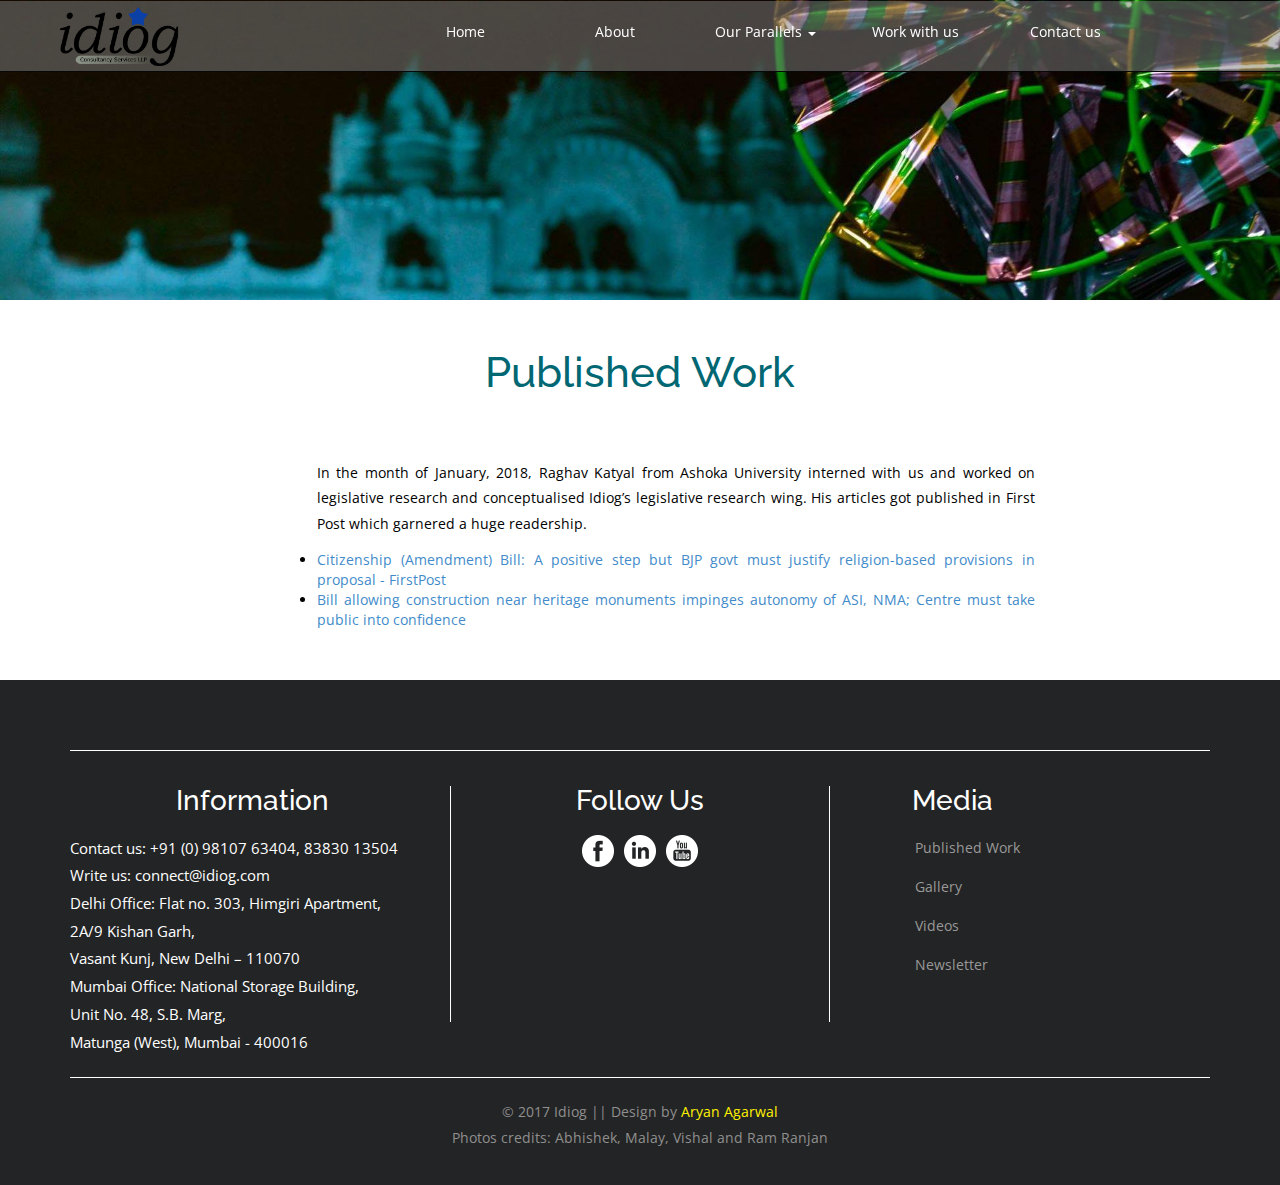
<file: published.html>
<!DOCTYPE html>
<html>
<head>
<title>Idiog | Published Work</title>
<meta name="viewport" content="width=device-width, initial-scale=1.0, maximum-scale=1.0, user-scalable=no" />

<meta http-equiv="Content-Type" content="text/html; charset=utf-8" />
<meta name="keywords" content="Development Consultancy, Consultancy, Governance, Policy, Public Policy, CSR Consultancy, Legislation, Impact, Social, Media, Knowledge and Communication, Knowledge Consultancy, Urban Policy, Samanvay, Pragya, Urbania, Bargad, Station" />
<script type="application/x-javascript"> addEventListener("load", function() { setTimeout(hideURLbar, 0); }, false); function hideURLbar(){ window.scrollTo(0,1); } </script>
<!-- Custom-Stylesheet-Links -->	
<link rel="stylesheet"	href="css/bootstrap.min.css" 	type="text/css" media="all">
<link rel="stylesheet"	href="css/style.css" 		type="text/css" media="all">	
<!-- //Custom-Stylesheet-Links -->	
<!-- Fonts -->	
 <link rel='stylesheet' href='//fonts.googleapis.com/css?family=Open+Sans:400,300,600,700' 	type='text/css'>
<link rel='stylesheet' href='//fonts.googleapis.com/css?family=Sigmar+One' 			type='text/css'>
<link rel='stylesheet' href='//fonts.googleapis.com/css?family=Raleway:400,500,600'		type='text/css'>
<!-- //Fonts -->
<!-- JavaScript -->
<script type="text/javascript" src="js/jquery.min.js"></script>
<script type="text/javascript" src="js/bootstrap.min.js"></script>
<script src="js/responsiveslides.min.js"></script>
	<script>
		$(function () {
			$("#slider1").responsiveSlides({
				auto: true,
				nav: true,
				speed: 1000,
				namespace: "callbacks",
				pager: true,
			});
		});
	</script>
<!-- //JavaScript -->
<!-- Global site tag (gtag.js) - Google Analytics -->
<script async src="https://www.googletagmanager.com/gtag/js?id=UA-91411810-1"></script>
<script>
  window.dataLayer = window.dataLayer || [];
  function gtag(){dataLayer.push(arguments);}
  gtag('js', new Date());

  gtag('config', 'UA-91411810-1');
</script>
</head>
<body>
	<!-- Header -->
		<!-- Header -->
	<div class="header">
			<!-- Navbar -->
			<nav class="navbar navbar-inverse navbar-fixed-top" >
  <div class="container-fluid">
    <div class="navbar-header">
      <button type="button" class="navbar-toggle" data-toggle="collapse" data-target="#myNavbar">
        <span class="icon-bar"></span>
        <span class="icon-bar"></span>
        <span class="icon-bar"></span> 
      </button>
      <a class="navbar-brand" href="index.html" style="margin-left: 40px;"><img src="images/idiog_logo.png" height="100%"></a>
    </div>
    <div class="collapse navbar-collapse" id="myNavbar" style="float: right; margin-right: 10%; margin-top: 0.5%">
      <ul class="nav navbar-nav">
        <li ><a href="index.html">Home</a></li>
        <li><a href="about.html">About</a></li>
  		<li class="dropdown">
        <a class="dropdown-toggle" data-toggle="dropdown" href="#">Our Parallels
        <span class="caret"></span></a>
        <ul class="dropdown-menu">
        <li class=""><a href="bargad.html">Bargad</a></li>
          <li ><a href="urbania.html">Urbania</a></li>
             <li><a href="samanvay.html">Samanvay</a></li>
          <li><a href="pragya.html">Pragya</a></li>
          <li><a href="stations.html">Station</a></li>
        </ul>
      </li>
        <li><a href="workwithus.html">Work with us</a></li>
          <li><a href="contact.html">Contact us</a></li>
      </ul>
    </div>
  </div>
</nav>
</div>
			<!-- //Navbar -->
	<!-- //Header -->
	<!-- banner -->
	<div class="banner">
	</div>
	<!-- //banner -->
<div class="services-1 agileits">
		<div class="container">
			<h1 class="title">Published Work</h1>
			<div class="about wthree">
		<div class="container">
			<div class="col-md-2"></div>
			<div class="col-md-8 about-left wow fadeInRight animated animated" data-wow-delay=".5s" style="visibility: visible; animation-delay: 0.5s; animation-name: fadeInRight; text-align: center;">
				<p style="text-align: justify;">In the month of January, 2018, Raghav Katyal from Ashoka University interned with us and worked on legislative research and conceptualised Idiog’s legislative research wing. His articles got published in First Post which garnered a huge readership.</p>
				
				<ul style="text-align: justify;">
					<li><a href="http://www.firstpost.com/india/citizenship-amendment-bill-a-positive-step-but-bjp-govt-must-justify-religion-based-provisions-in-proposal-4296621.html">Citizenship (Amendment) Bill: A positive step but BJP govt must justify religion-based provisions in proposal - FirstPost</a></li>
					<li><a href="http://www.firstpost.com/india/bill-allowing-construction-near-heritage-monuments-impinges-autonomy-of-asi-nma-centre-must-take-public-into-confidence-4285691.html">Bill allowing construction near heritage monuments impinges autonomy of ASI, NMA; Centre must take public into confidence</a></li>
					
				</ul>
			</div>

			
		
				<div class="clearfix"> </div>
			</div>
	</div>
				<!-- about -->
	
	<!-- about -->
		</div>
	</div>
	

<div class="footer agileits">
		<div class="container">
			<div class="footer-bottom">
				<div class="col-md-4 footer-grids wow fadeInUp animated animated" data-wow-delay=".5s" style="visibility: visible; animation-delay: 0.5s; animation-name: fadeInUp;">
				<h4 class="mid">Information</h4>
					<p>Contact us: +91 (0) 98107 63404, 83830 13504<br>
Write us: connect@idiog.com<br>

Delhi Office: Flat no. 303, Himgiri Apartment, <br>
     2A/9 Kishan Garh,<br>
     Vasant Kunj, New Delhi – 110070
<br>
Mumbai Office: National Storage Building, <br>
Unit No. 48, S.B. Marg, <br>
Matunga (West), Mumbai - 400016
</p>
				</div>
				<div class="col-md-4 footer-grids footer-mdl w3agile wow fadeInUp animated animated" data-wow-delay=".5s" style="visibility: visible; animation-delay: 0.5s; animation-name: fadeInUp;">
				<h4 class="mid">Follow Us</h4>
					<div class="social">
						<ul>
							<li><a href="https://www.facebook.com/idiogcs/" class="facebook"> </a></li>
							<li><a href="https://www.linkedin.com/company/idiog-consultancy-services-llp/" class="facebook in"> </a></li>
							<li><a href="https://www.youtube.com/user/neha1507" class="facebook yt"></li>
						</ul>		
						</div>
				</div>
				<div class="col-md-4 footer-grids agileinfo wow fadeInUp animated animated" data-wow-delay=".5s" style="visibility: visible; animation-delay: 0.5s; animation-name: fadeInUp;">
					<h4 style="margin-left: 19%">Media</h4>
					<ul class="footer-address">
						<li><a href="published.html">Published Work</a></li>
						<li><a href="gallery.html">Gallery</a></li>
						<li><a href="videos.html">Videos</a></li>
						<li><a href="newsletter.html">Newsletter</a></li>
					</ul>
				</div>
				<div class="clearfix"> </div>
			</div>
			<div class="footer-copy w3 wow fadeInUp animated animated" data-wow-delay=".5s" style="visibility: visible; animation-delay: 0.5s; animation-name: fadeInUp;">
			<p>© 2017 Idiog || Design by <a href="aryanagarwal.me">Aryan Agarwal</a></p>
				<p>Photos credits: Abhishek, Malay, Vishal and Ram Ranjan</p>
			</div>
		</div>
	</div>
	
</body>
</html>
</file>
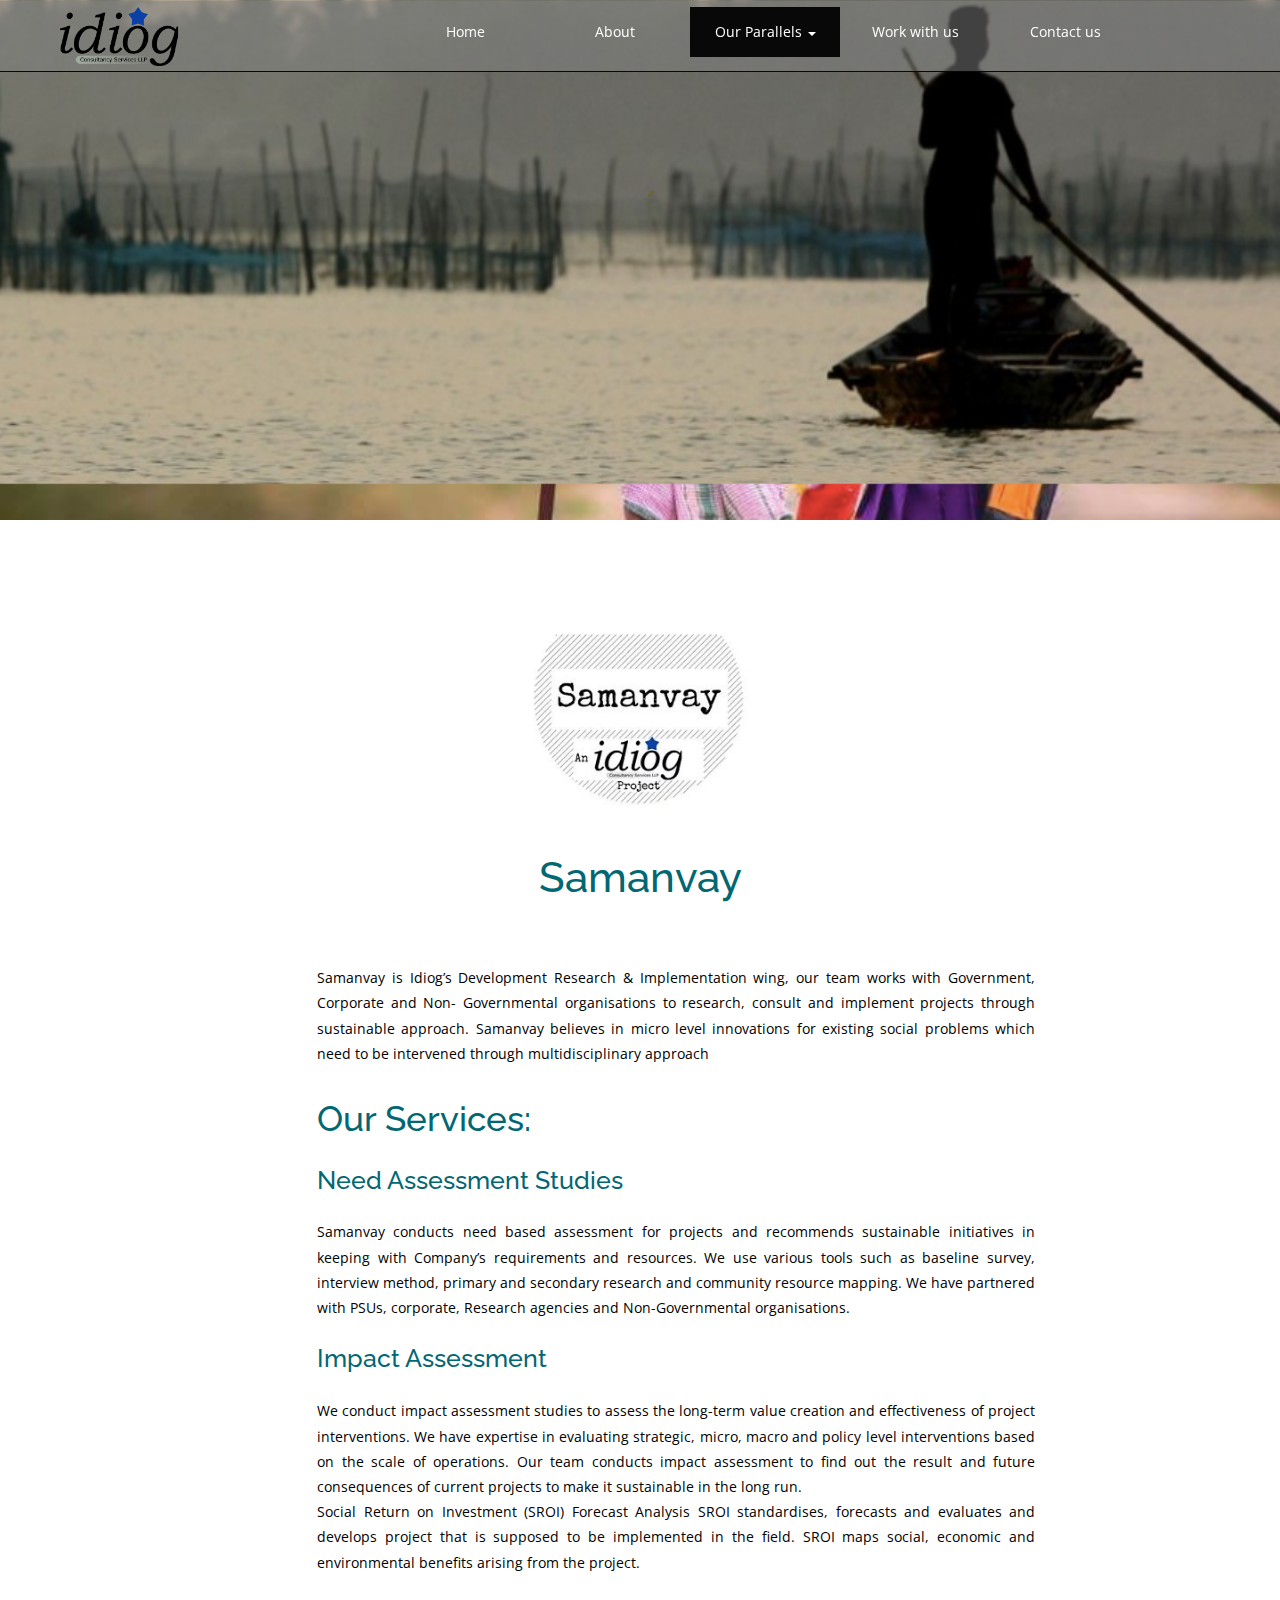
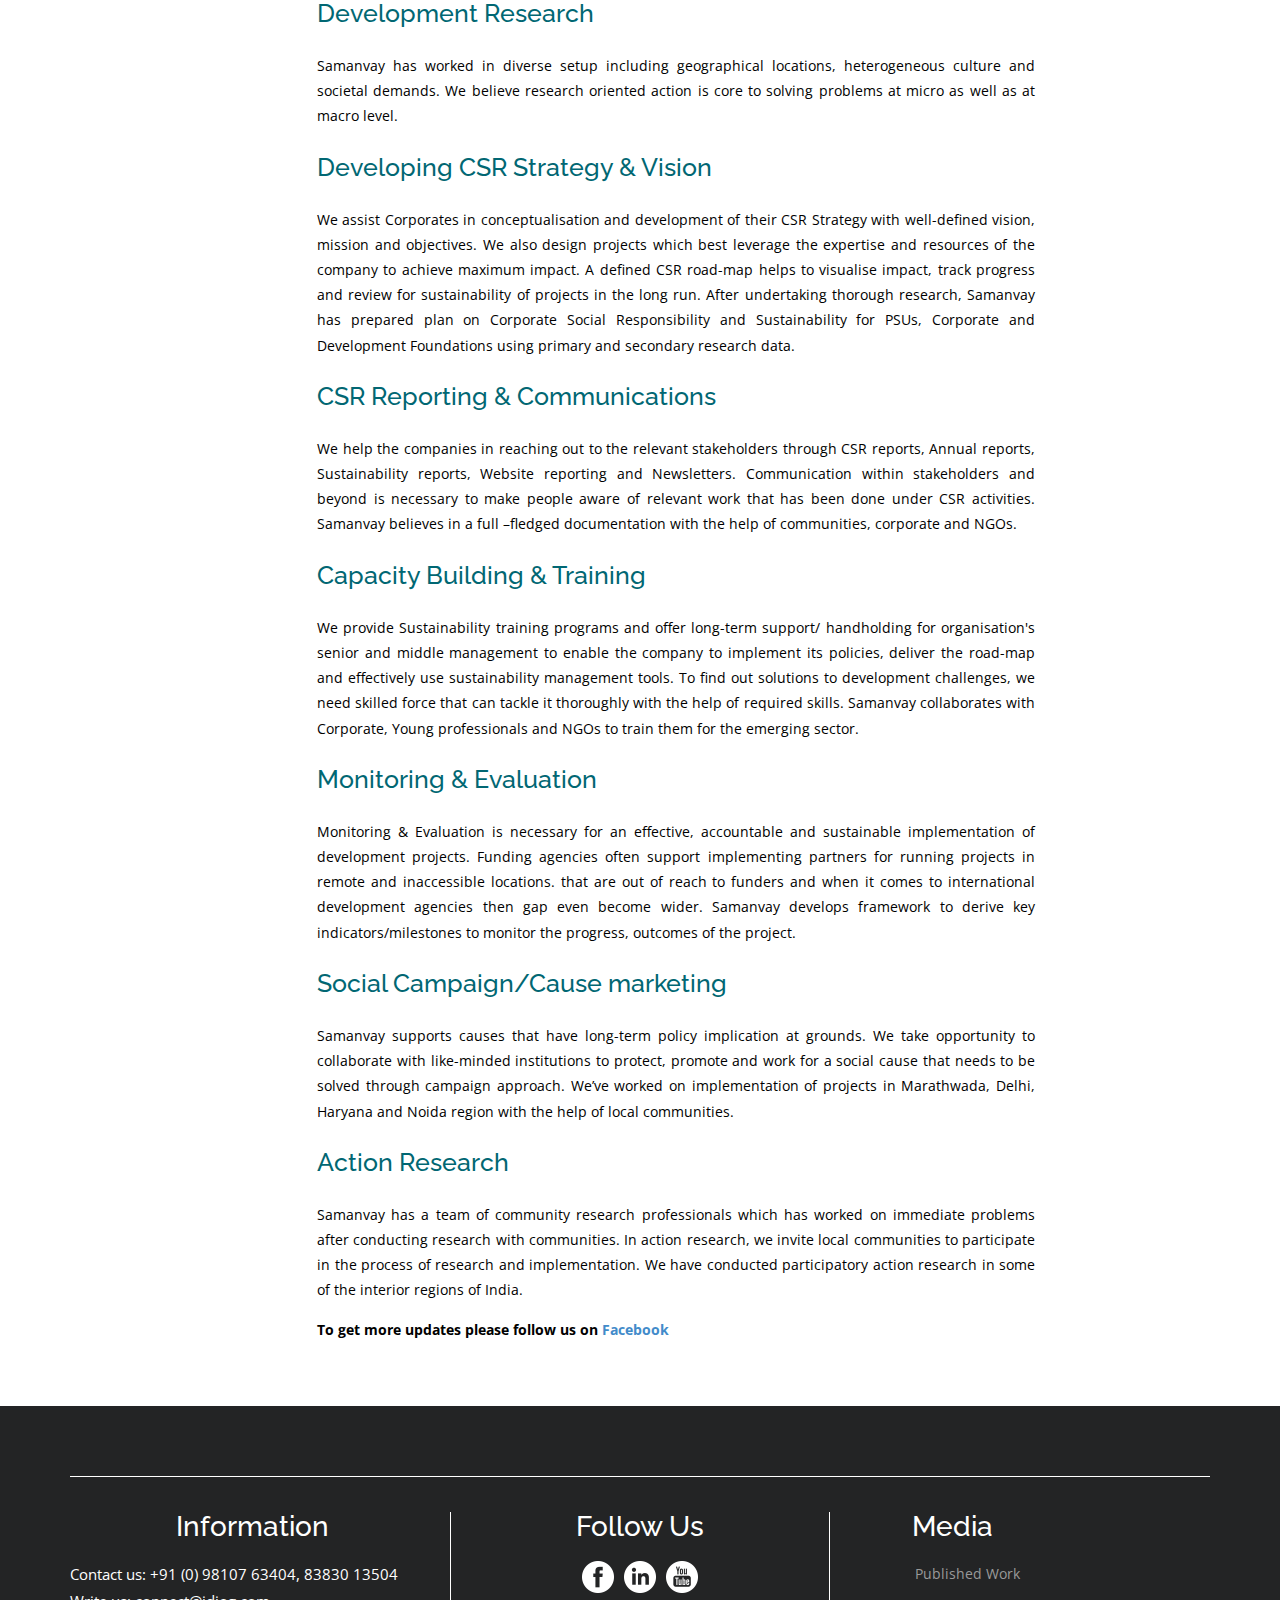
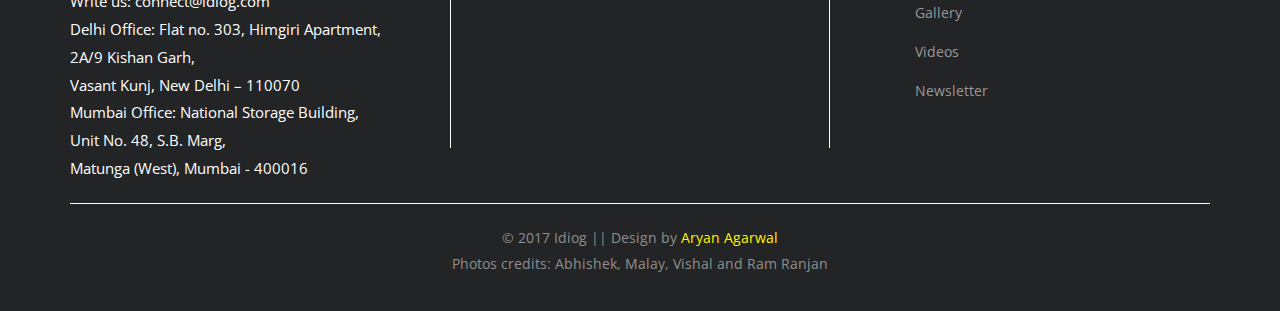
<file: samanvay.html>
<!DOCTYPE html>
<html>
<head>
<title>Idiog | Samanvay</title>
<meta name="viewport" content="width=device-width, initial-scale=1.0, maximum-scale=1.0, user-scalable=no" />

<meta http-equiv="Content-Type" content="text/html; charset=utf-8" />
<meta name="keywords" content="Development Consultancy, Consultancy, Governance, Policy, Public Policy, CSR Consultancy, Legislation, Impact, Social, Media, Knowledge and Communication, Knowledge Consultancy, Urban Policy, Samanvay, Pragya, Urbania, Bargad, Station" />
<script type="application/x-javascript"> addEventListener("load", function() { setTimeout(hideURLbar, 0); }, false); function hideURLbar(){ window.scrollTo(0,1); } </script>
<!-- Custom-Stylesheet-Links -->	
<link rel="stylesheet"	href="css/bootstrap.min.css" 	type="text/css" media="all">
<link rel="stylesheet"	href="css/style.css" 		type="text/css" media="all">	
<!-- //Custom-Stylesheet-Links -->	
<!-- Fonts -->	
 <link rel='stylesheet' href='//fonts.googleapis.com/css?family=Open+Sans:400,300,600,700' 	type='text/css'>
<link rel='stylesheet' href='//fonts.googleapis.com/css?family=Sigmar+One' 			type='text/css'>
<link rel='stylesheet' href='//fonts.googleapis.com/css?family=Raleway:400,500,600'		type='text/css'>
<!-- //Fonts -->
<!-- JavaScript -->
<script type="text/javascript" src="js/jquery.min.js"></script>
<script type="text/javascript" src="js/bootstrap.min.js"></script>
<script src="js/responsiveslides.min.js"></script>
	<script>
		$(function () {
			$("#slider1").responsiveSlides({
				auto: true,
				nav: true,
				speed: 1000,
				namespace: "callbacks",
				pager: true,
			});
		});
	</script>
<!-- //JavaScript -->
<!-- Global site tag (gtag.js) - Google Analytics -->
<script async src="https://www.googletagmanager.com/gtag/js?id=UA-91411810-1"></script>
<script>
  window.dataLayer = window.dataLayer || [];
  function gtag(){dataLayer.push(arguments);}
  gtag('js', new Date());

  gtag('config', 'UA-91411810-1');
</script>
</head>
<body>
	<!-- Header -->
		<!-- Header -->
	<div class="header">
			<!-- Navbar -->
			<nav class="navbar navbar-inverse navbar-fixed-top" >
  <div class="container-fluid">
    <div class="navbar-header">
      <button type="button" class="navbar-toggle" data-toggle="collapse" data-target="#myNavbar">
        <span class="icon-bar"></span>
        <span class="icon-bar"></span>
        <span class="icon-bar"></span> 
      </button>
      <a class="navbar-brand" href="index.html" style="margin-left: 40px;"><img src="images/idiog_logo.png" height="100%"></a>
    </div>
    <div class="collapse navbar-collapse" id="myNavbar" style="float: right; margin-right: 10%; margin-top: 0.5%">
      <ul class="nav navbar-nav">
        <li ><a href="index.html">Home</a></li>
        <li><a href="about.html">About</a></li>
  		<li class="dropdown active">
        <a class="dropdown-toggle" data-toggle="dropdown" href="#">Our Parallels
        <span class="caret"></span></a>
        <ul class="dropdown-menu">
        <li><a href="bargad.html">Bargad</a></li>
          <li ><a href="urbania.html">Urbania</a></li>
             <li class="active"><a href="samanvay.html">Samanvay</a></li>
          <li><a href="pragya.html">Pragya</a></li>
        <li><a href="stations.html">Station</a></li>
        </ul>
      </li>
        <li><a href="workwithus.html">Work with us</a></li>
          <li><a href="contact.html">Contact us</a></li>
      </ul>
    </div>
  </div>
</nav>
			<!-- //Navbar -->
	<!-- //Header -->
	<!-- banner -->
		<div class="banner" style="background: url(images/sam1.png)no-repeat 0px 0px;-webkit-background-size: cover;
    background-size: cover;
    -moz-background-size: cover;
    -o-background-size: cover;
    -ms-background-size: cover;
    min-height: 520px;
    position: relative;">
	</div>
	<!-- //banner -->
<div class="services-1 agileits">
		<div class="container" style="text-align: center;">
			<img src="images/logos/samanvay.jpg" width="25%">
			<h1 class="title">Samanvay</h1>
			<div class="about wthree">
		<div class="container">
			<div class="col-md-2"></div>
			<div class="col-md-8 about-left wow fadeInRight animated animated" data-wow-delay=".5s" style="visibility: visible; animation-delay: 0.5s; animation-name: fadeInRight; text-align: justify;">
				<p>Samanvay is Idiog’s Development Research & Implementation wing, our team works with Government, Corporate and Non- Governmental organisations to research, consult and implement projects through sustainable approach. Samanvay believes in micro level innovations for existing social problems which need to be intervened through multidisciplinary approach</p>
				<br/>
				<h3>Our services: </h3>
				<h4>Need Assessment Studies</h4>
				<p>Samanvay conducts need based assessment for projects and recommends sustainable initiatives in keeping with Company’s requirements and resources. We use various tools such as baseline survey, interview method, primary and secondary research and community resource mapping. We have partnered with PSUs, corporate, Research agencies and Non-Governmental organisations.
				</p>
				
				<h4>Impact Assessment</h4>
				<p>We conduct impact assessment studies to assess the long-term value creation and effectiveness of project interventions. We have expertise in evaluating strategic, micro, macro and policy level interventions based on the scale of operations. Our team conducts impact assessment to find out the result and future consequences of current projects to make it sustainable in the long run.<br/>
Social Return on Investment (SROI) Forecast Analysis
SROI standardises, forecasts and evaluates and develops project that is supposed to be implemented in the field. SROI maps social, economic and environmental benefits arising from the project.


				</p>
			
				<h4>Development Research</h4>
				<p>Samanvay has worked in diverse setup including geographical locations, heterogeneous culture and societal demands. We believe research oriented action is core to solving problems at micro as well as at macro level.

				</p>
			
				<h4>Developing CSR Strategy & Vision</h4>
				<p>We assist Corporates in conceptualisation and development of their CSR Strategy with well-defined vision, mission and objectives. We also design projects which best leverage the expertise and resources of the company to achieve maximum impact. A defined CSR road-map helps to visualise impact, track progress and review for sustainability of projects in the long run. After undertaking thorough research, Samanvay has prepared plan on Corporate Social Responsibility and Sustainability for PSUs, Corporate and Development Foundations using primary and secondary research data.
				</p>
				<h4>CSR Reporting & Communications</h4>
				<p>We help the companies in reaching out to the relevant stakeholders through CSR reports, Annual reports, Sustainability reports, Website reporting and Newsletters. Communication within stakeholders and beyond is necessary to make people aware of relevant work that has been done under CSR activities. Samanvay believes in a full –fledged documentation with the help of communities, corporate and NGOs.
				</p>
				<h4>Capacity Building & Training</h4>
				<p>We provide Sustainability training programs and offer long-term support/ handholding for organisation's senior and middle management to enable the company to implement its policies, deliver the road-map and effectively use sustainability management tools. To find out solutions to development challenges, we need skilled force that can tackle it thoroughly with the help of required skills. Samanvay collaborates with Corporate, Young professionals and NGOs to train them for the emerging sector.
				</p>
				<h4>Monitoring & Evaluation</h4>
				<p>Monitoring & Evaluation is necessary for an effective, accountable and sustainable implementation of development projects. Funding agencies often support implementing partners for running projects in remote and inaccessible locations. that are out of reach to funders and when it comes to international development agencies then gap even become wider. Samanvay develops framework to derive key indicators/milestones to monitor the progress, outcomes of the project.
				</p>
				<h4>Social Campaign/Cause marketing</h4>
				<p>Samanvay supports causes that have long-term policy implication at grounds. We take opportunity to collaborate with like-minded institutions to protect, promote and work for a social cause that needs to be solved through campaign approach. We’ve worked on implementation of projects in Marathwada, Delhi, Haryana and Noida region with the help of local communities.
				</p>
				<h4>Action Research</h4>
				<p>Samanvay has a team of community research professionals which has worked on immediate problems after conducting research with communities. In action research, we invite local communities to participate in the process of research and implementation. We have conducted participatory action research in some of the interior regions of India.
				</p>
				<p><b>To get more updates please follow us on <a href="https://www.facebook.com/Samanvay.Idiog/">Facebook</a></b></p>
			</div>
			<div class="clearfix"> </div>
			</div>
	</div>
				<!-- about -->
	
	<!-- about -->
		</div>
	</div>
	
<div class="footer agileits">
		<div class="container">
			<div class="footer-bottom">
				<div class="col-md-4 footer-grids wow fadeInUp animated animated" data-wow-delay=".5s" style="visibility: visible; animation-delay: 0.5s; animation-name: fadeInUp;">
				<h4 class="mid">Information</h4>
					<p>Contact us: +91 (0) 98107 63404, 83830 13504<br>
Write us: connect@idiog.com<br>

Delhi Office: Flat no. 303, Himgiri Apartment, <br>
     2A/9 Kishan Garh,<br>
     Vasant Kunj, New Delhi – 110070
<br>
Mumbai Office: National Storage Building, <br>
Unit No. 48, S.B. Marg, <br>
Matunga (West), Mumbai - 400016
</p>
				</div>
				<div class="col-md-4 footer-grids footer-mdl w3agile wow fadeInUp animated animated" data-wow-delay=".5s" style="visibility: visible; animation-delay: 0.5s; animation-name: fadeInUp;">
				<h4 class="mid">Follow Us</h4>
					<div class="social">
						<ul>
							<li><a href="https://www.facebook.com/idiogcs/" class="facebook"> </a></li>
							<li><a href="https://www.linkedin.com/company/idiog-consultancy-services-llp/" class="facebook in"> </a></li>
							<li><a href="https://www.youtube.com/user/neha1507" class="facebook yt"></li>
						</ul>		
						</div>
				</div>
				<div class="col-md-4 footer-grids agileinfo wow fadeInUp animated animated" data-wow-delay=".5s" style="visibility: visible; animation-delay: 0.5s; animation-name: fadeInUp;">
				<h4 style="margin-left: 19%">Media</h4>
					<ul class="footer-address">
						<li><a href="published.html">Published Work</a></li>
						<li><a href="gallery.html">Gallery</a></li>
						<li><a href="videos.html">Videos</a></li>
						<li><a href="newsletter.html">Newsletter</a></li>
					</ul>
				</div>
				<div class="clearfix"> </div>
			</div>
			<div class="footer-copy w3 wow fadeInUp animated animated" data-wow-delay=".5s" style="visibility: visible; animation-delay: 0.5s; animation-name: fadeInUp;">
				<p>© 2017 Idiog || Design by <a href="aryanagarwal.me">Aryan Agarwal</a></p>
				<p>Photos credits: Abhishek, Malay, Vishal and Ram Ranjan</p>
			</div>
		</div>
	</div>
</body>
</html>
</file>
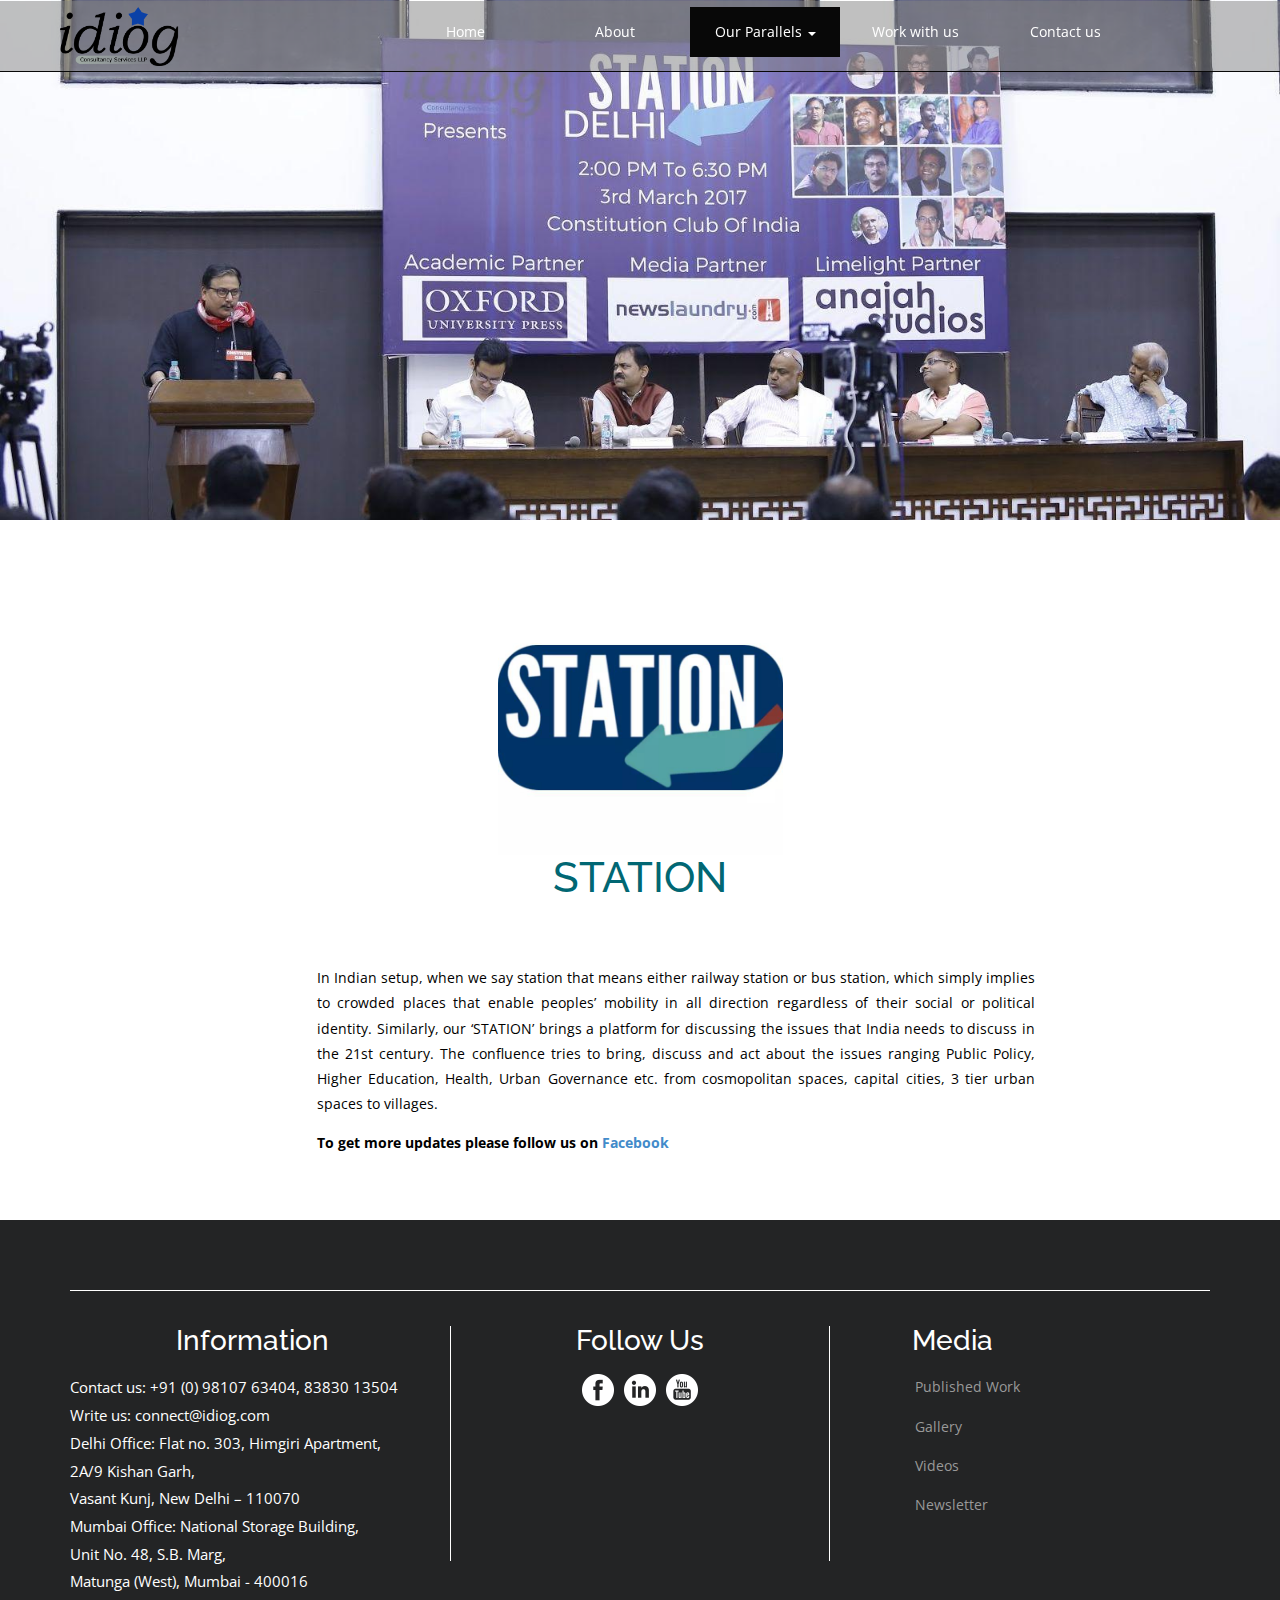
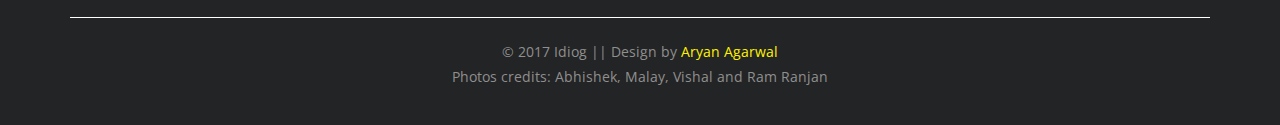
<file: stations.html>
<!DOCTYPE html>
<html>
<head>
<title>Idiog | Stations</title>
<meta name="viewport" content="width=device-width, initial-scale=1.0, maximum-scale=1.0, user-scalable=no" />

<meta http-equiv="Content-Type" content="text/html; charset=utf-8" />
<meta name="keywords" content="Development Consultancy, Consultancy, Governance, Policy, Public Policy, CSR Consultancy, Legislation, Impact, Social, Media, Knowledge and Communication, Knowledge Consultancy, Urban Policy, Samanvay, Pragya, Urbania, Bargad, Station" />
<script type="application/x-javascript"> addEventListener("load", function() { setTimeout(hideURLbar, 0); }, false); function hideURLbar(){ window.scrollTo(0,1); } </script>
<!-- Custom-Stylesheet-Links -->	
<link rel="stylesheet"	href="css/bootstrap.min.css" 	type="text/css" media="all">
<link rel="stylesheet"	href="css/style.css" 		type="text/css" media="all">	
<!-- //Custom-Stylesheet-Links -->	
<!-- Fonts -->	
 <link rel='stylesheet' href='//fonts.googleapis.com/css?family=Open+Sans:400,300,600,700' 	type='text/css'>
<link rel='stylesheet' href='//fonts.googleapis.com/css?family=Sigmar+One' 			type='text/css'>
<link rel='stylesheet' href='//fonts.googleapis.com/css?family=Raleway:400,500,600'		type='text/css'>
<!-- //Fonts -->
<!-- JavaScript -->
<script type="text/javascript" src="js/jquery.min.js"></script>
<script type="text/javascript" src="js/bootstrap.min.js"></script>
<script src="js/responsiveslides.min.js"></script>
	<script>
		$(function () {
			$("#slider1").responsiveSlides({
				auto: true,
				nav: true,
				speed: 1000,
				namespace: "callbacks",
				pager: true,
			});
		});
	</script>
<!-- //JavaScript -->
<!-- Global site tag (gtag.js) - Google Analytics -->
<script async src="https://www.googletagmanager.com/gtag/js?id=UA-91411810-1"></script>
<script>
  window.dataLayer = window.dataLayer || [];
  function gtag(){dataLayer.push(arguments);}
  gtag('js', new Date());

  gtag('config', 'UA-91411810-1');
</script>
</head>
<body>
	<!-- Header -->
		<!-- Header -->
	<div class="header">
			<!-- Navbar -->
			<nav class="navbar navbar-inverse navbar-fixed-top" >
  <div class="container-fluid">
    <div class="navbar-header">
      <button type="button" class="navbar-toggle" data-toggle="collapse" data-target="#myNavbar">
        <span class="icon-bar"></span>
        <span class="icon-bar"></span>
        <span class="icon-bar"></span> 
      </button>
      <a class="navbar-brand" href="index.html" style="margin-left: 40px;"><img src="images/idiog_logo.png" height="100%"></a>
    </div>
    <div class="collapse navbar-collapse" id="myNavbar" style="float: right; margin-right: 10%; margin-top: 0.5%">
      <ul class="nav navbar-nav">
        <li ><a href="index.html">Home</a></li>
        <li><a href="about.html">About</a></li>
  		<li class="dropdown active">
        <a class="dropdown-toggle " data-toggle="dropdown" href="#">Our Parallels
        <span class="caret"></span></a>
        <ul class="dropdown-menu">
        <li><a href="bargad.html">Bargad</a></li>
          <li><a href="urbania.html">Urbania</a></li>
             <li><a href="samanvay.html">Samanvay</a></li>
          <li><a href="pragya.html">Pragya</a></li>
         <li class="active"><a href="stations.html">Station</a></li>
        </ul>
      </li>
        <li class=""><a href="workwithus.html">Work with us</a></li>
          <li><a href="contact.html">Contact us</a></li>
      </ul>
    </div>
  </div>
</nav>
   
   
			<!-- //Navbar -->
	<!-- //Header -->
	<!-- banner -->
		<div class="banner" style="background: url(images/station.jpeg)no-repeat 0px 0px;-webkit-background-size: cover;
    background-size: cover;
    -moz-background-size: cover;
    -o-background-size: cover;
    -ms-background-size: cover;
    min-height: 520px;
    position: relative;">
	</div>
	<!-- //banner -->
<div class="services-1 agileits">
		<div class="container" style="text-align: center;">
			<img src="images/logos/station.jpg" width="25%">
			<h1 class="title">STATION</h1>
			<div class="about wthree">
			<div class="container" style="text-align: justify;">
			<div class="col-md-2"></div>
			<div class="col-md-8 about-left wow fadeInRight animated animated" data-wow-delay=".5s" style="visibility: visible; animation-delay: 0.5s; animation-name: fadeInRight;">
				<p style="text-align: justify;">In Indian setup, when we say station that means either railway station or bus station, which simply implies to crowded places that enable peoples’ mobility in all direction regardless of their social or political identity. Similarly, our ‘STATION’ brings a platform for discussing the issues that India needs to discuss in the 21st century. The confluence tries to bring, discuss and act about the issues ranging Public Policy, Higher Education, Health, Urban Governance etc. from cosmopolitan spaces, capital cities, 3 tier urban spaces to villages.</p>
				
				<p><b>To get more updates please follow us on <a href="https://www.facebook.com/idiogstation/">Facebook</a></b></p>
			</div>

			
		
				<div class="clearfix"> </div>
			</div>
	</div>
				<!-- about -->
	
	<!-- about -->
		</div>
	</div>
	
<div class="footer agileits">
		<div class="container">
			<div class="footer-bottom">
				<div class="col-md-4 footer-grids wow fadeInUp animated animated" data-wow-delay=".5s" style="visibility: visible; animation-delay: 0.5s; animation-name: fadeInUp;">
				<h4 class="mid">Information</h4>
					<p>Contact us: +91 (0) 98107 63404, 83830 13504<br>
Write us: connect@idiog.com<br>

Delhi Office: Flat no. 303, Himgiri Apartment, <br>
     2A/9 Kishan Garh,<br>
     Vasant Kunj, New Delhi – 110070
<br>
Mumbai Office: National Storage Building, <br>
Unit No. 48, S.B. Marg, <br>
Matunga (West), Mumbai - 400016
</p>
				</div>
				<div class="col-md-4 footer-grids footer-mdl w3agile wow fadeInUp animated animated" data-wow-delay=".5s" style="visibility: visible; animation-delay: 0.5s; animation-name: fadeInUp;">
				<h4 class="mid">Follow Us</h4>
					<div class="social">
						<ul>
							<li><a href="https://www.facebook.com/idiogcs/" class="facebook"> </a></li>
							<li><a href="https://www.linkedin.com/company/idiog-consultancy-services-llp/" class="facebook in"> </a></li>
							<li><a href="https://www.youtube.com/user/neha1507" class="facebook yt"></li>
						</ul>		
						</div>
				</div>
				<div class="col-md-4 footer-grids agileinfo wow fadeInUp animated animated" data-wow-delay=".5s" style="visibility: visible; animation-delay: 0.5s; animation-name: fadeInUp;">
					<h4 style="margin-left: 19%">Media</h4>
					<ul class="footer-address">
						<li><a href="published.html">Published Work</a></li>
						<li><a href="gallery.html">Gallery</a></li>
						<li><a href="videos.html">Videos</a></li>
						<li><a href="newsletter.html">Newsletter</a></li>
					</ul>
				</div>
				<div class="clearfix"> </div>
			</div>
			<div class="footer-copy w3 wow fadeInUp animated animated" data-wow-delay=".5s" style="visibility: visible; animation-delay: 0.5s; animation-name: fadeInUp;">
			<p>© 2017 Idiog || Design by <a href="aryanagarwal.me">Aryan Agarwal</a></p>
				<p>Photos credits: Abhishek, Malay, Vishal and Ram Ranjan</p>
			</div>
		</div>
	</div>
</body>
</html>
</file>
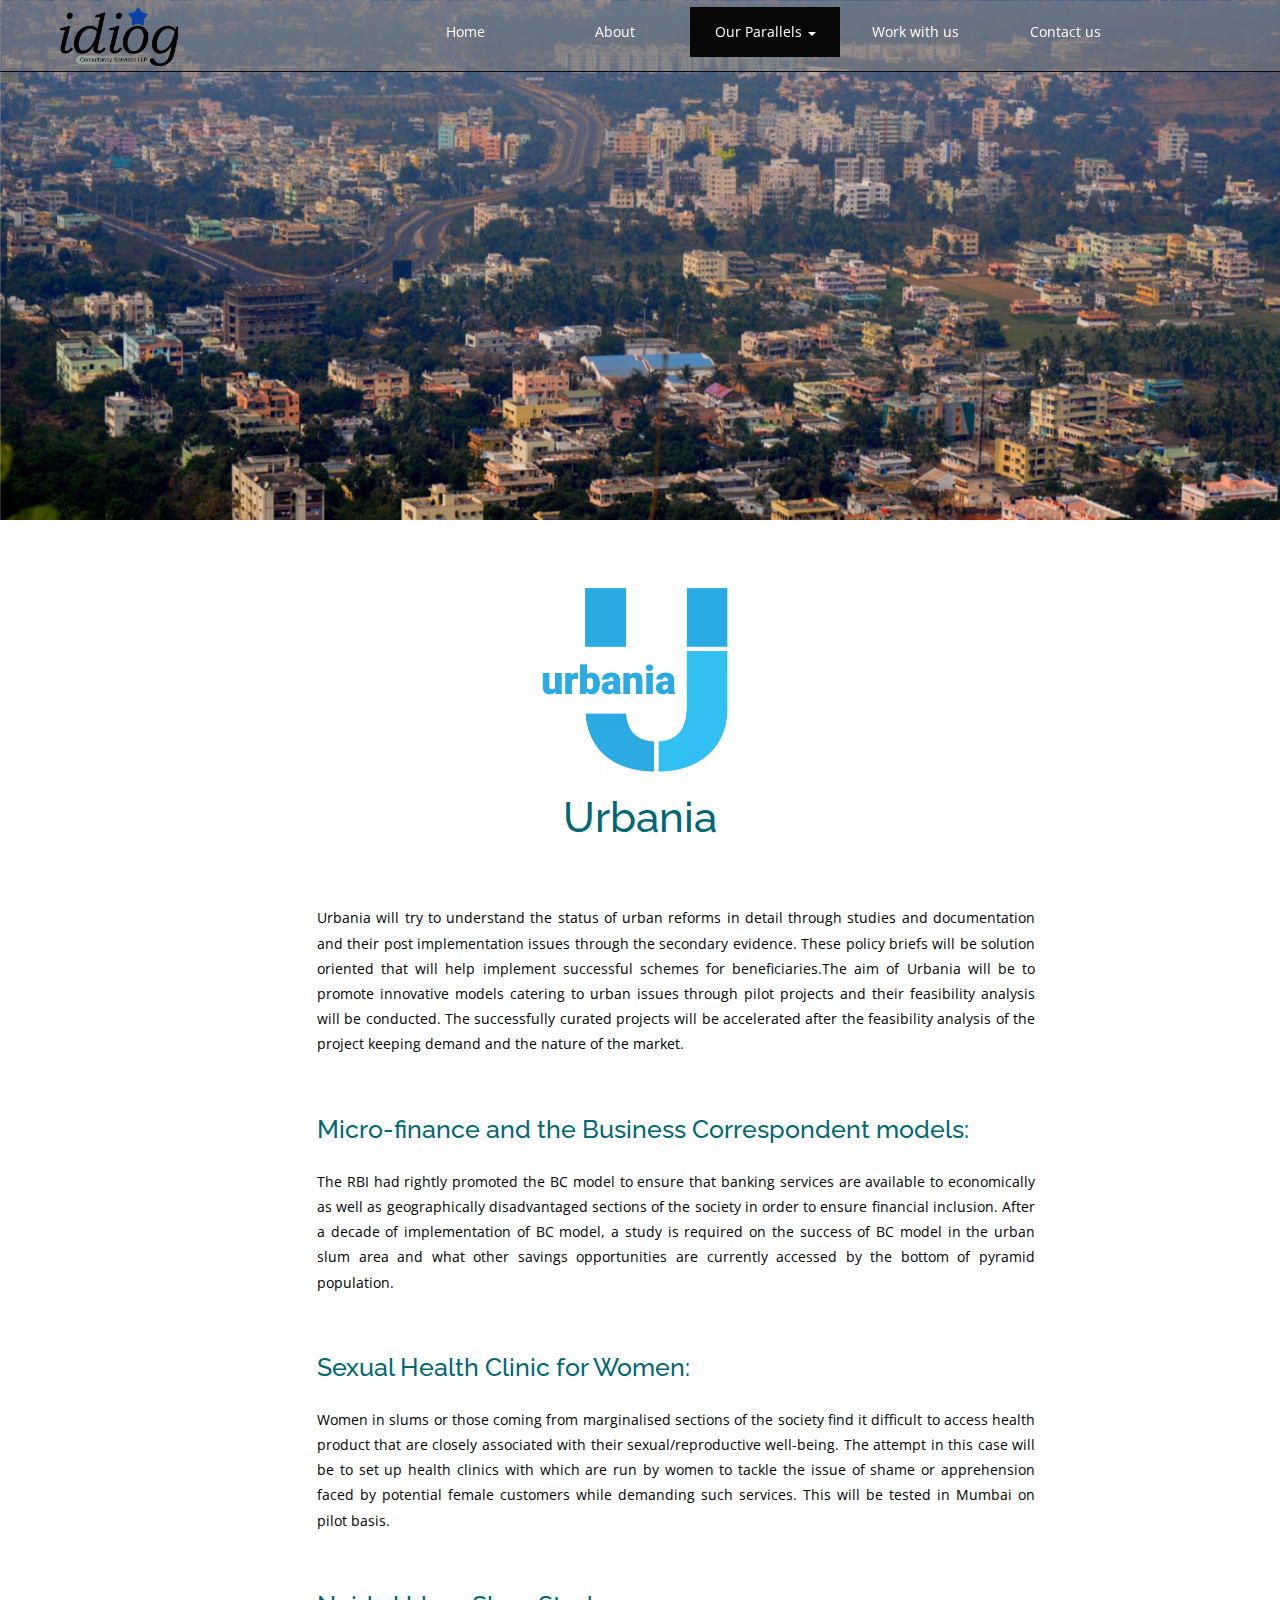
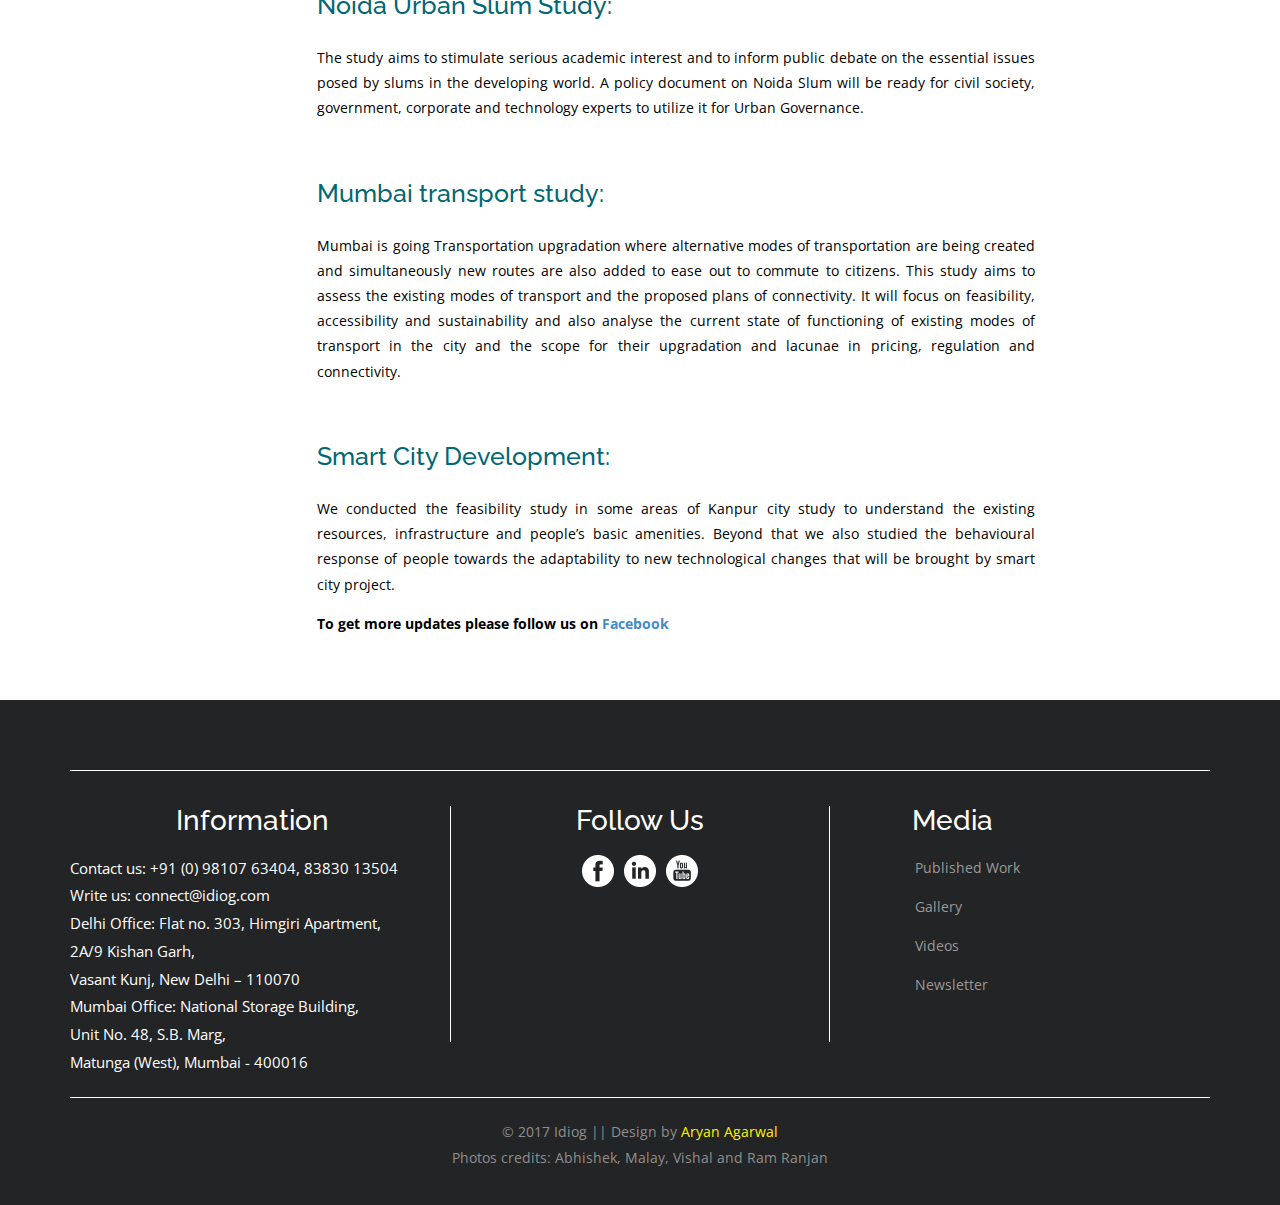
<file: urbania.html>
<!DOCTYPE html>
<html>
<head>
<title>Idiog | Urbania</title>
<meta name="viewport" content="width=device-width, initial-scale=1.0, maximum-scale=1.0, user-scalable=no" />

<meta http-equiv="Content-Type" content="text/html; charset=utf-8" />
<meta name="keywords" content="Development Consultancy, Consultancy, Governance, Policy, Public Policy, CSR Consultancy, Legislation, Impact, Social, Media, Knowledge and Communication, Knowledge Consultancy, Urban Policy, Samanvay, Pragya, Urbania, Bargad, Station" />
<script type="application/x-javascript"> addEventListener("load", function() { setTimeout(hideURLbar, 0); }, false); function hideURLbar(){ window.scrollTo(0,1); } </script>
<!-- Custom-Stylesheet-Links -->	
<link rel="stylesheet"	href="css/bootstrap.min.css" 	type="text/css" media="all">
<link rel="stylesheet"	href="css/style.css" 		type="text/css" media="all">	
<!-- //Custom-Stylesheet-Links -->	
<!-- Fonts -->	
 <link rel='stylesheet' href='//fonts.googleapis.com/css?family=Open+Sans:400,300,600,700' 	type='text/css'>
<link rel='stylesheet' href='//fonts.googleapis.com/css?family=Sigmar+One' 			type='text/css'>
<link rel='stylesheet' href='//fonts.googleapis.com/css?family=Raleway:400,500,600'		type='text/css'>
<!-- //Fonts -->
<!-- JavaScript -->
<script type="text/javascript" src="js/jquery.min.js"></script>
<script type="text/javascript" src="js/bootstrap.min.js"></script>
<script src="js/responsiveslides.min.js"></script>
	<script>
		$(function () {
			$("#slider1").responsiveSlides({
				auto: true,
				nav: true,
				speed: 1000,
				namespace: "callbacks",
				pager: true,
			});
		});
	</script>
<!-- //JavaScript -->
<!-- Global site tag (gtag.js) - Google Analytics -->
<script async src="https://www.googletagmanager.com/gtag/js?id=UA-91411810-1"></script>
<script>
  window.dataLayer = window.dataLayer || [];
  function gtag(){dataLayer.push(arguments);}
  gtag('js', new Date());

  gtag('config', 'UA-91411810-1');
</script>
</head>
<body>
	<!-- Header -->
		<!-- Header -->
	<div class="header">
			<!-- Navbar -->
			<nav class="navbar navbar-inverse navbar-fixed-top" >
  <div class="container-fluid">
    <div class="navbar-header">
      <button type="button" class="navbar-toggle" data-toggle="collapse" data-target="#myNavbar">
        <span class="icon-bar"></span>
        <span class="icon-bar"></span>
        <span class="icon-bar"></span> 
      </button>
      <a class="navbar-brand" href="index.html" style="margin-left: 40px;"><img src="images/idiog_logo.png" height="100%"></a>
    </div>
    <div class="collapse navbar-collapse" id="myNavbar" style="float: right; margin-right: 10%; margin-top: 0.5%">
      <ul class="nav navbar-nav">
        <li ><a href="index.html">Home</a></li>
        <li><a href="about.html">About</a></li>
  		<li class="dropdown active">
        <a class="dropdown-toggle" data-toggle="dropdown" href="#">Our Parallels
        <span class="caret"></span></a>
        <ul class="dropdown-menu">
        <li><a href="bargad.html">Bargad</a></li>
          <li class="active"><a href="urbania.html">Urbania</a></li>
             <li><a href="samanvay.html">Samanvay</a></li>
          <li><a href="pragya.html">Pragya</a></li>
     <li><a href="stations.html">Station</a></li>
        </ul>
      </li>
        <li><a href="workwithus.html">Work with us</a></li>
          <li><a href="contact.html">Contact us</a></li>
      </ul>
    </div>
  </div>
</nav>
			<!-- //Navbar -->
	<!-- //Header -->
	<!-- banner -->
	<div class="banner" style="background: url(images/ur1.jpg)no-repeat 0px 0px;-webkit-background-size: cover;
    background-size: cover;
    -moz-background-size: cover;
    -o-background-size: cover;
    -ms-background-size: cover;
    min-height: 520px;
    position: relative;">
	</div>
	<!-- //banner -->
<div class="services-1 agileits">
		<div class="container" style="text-align: center;">
			<img src="images/logos/urbania.jpg" width="18%" style="padding-bottom: 20px;">
			<h1 class="title">Urbania</h1>
			<div class="about wthree">
		<div class="container">
			<div class="col-md-2"></div>
			<div class="col-md-8 about-left wow fadeInRight animated animated" data-wow-delay=".5s" style="visibility: visible; animation-delay: 0.5s; animation-name: fadeInRight; text-align: justify;">
				<p style="">Urbania will try to understand the status of urban reforms in detail through studies and documentation and their post implementation issues through the secondary evidence. These policy briefs will be solution oriented that will help implement successful schemes for beneficiaries.The aim of Urbania will be to promote innovative models catering to urban issues through pilot projects and their feasibility analysis will be conducted. The successfully curated projects will be accelerated after the feasibility analysis of the project keeping demand and the nature of the market.</p>
				<br/>
				<h4>Micro-finance and the Business Correspondent models:</h4>
				<p>The RBI had rightly promoted the BC model to ensure that banking
				services are available to economically as well as geographically
				disadvantaged sections of the society in order to ensure financial
				inclusion. After a decade of implementation of BC model, a study is
				required on the success of BC model in the urban slum area and what
				other savings opportunities are currently accessed by the bottom of
				pyramid population.
				</p>
				<br/>
				<h4>Sexual Health Clinic for Women:</h4>
				<p>Women in slums or those coming from marginalised sections of the
society find it difficult to access health product that are closely associated
with their sexual/reproductive well-being. The attempt in this case will be
to set up health clinics with which are run by women to tackle the issue of
shame or apprehension faced by potential female customers while
demanding such services. This will be tested in Mumbai on pilot basis.
				</p>
				<br/>
				<h4>Noida Urban Slum Study:</h4>
				<p>The study  aims to stimulate serious academic interest and to inform public debate on the essential issues posed by slums in the developing world. A policy document on Noida Slum will be ready for civil society, government, corporate and technology experts to utilize it for Urban Governance.
				</p>
				<br/>
				<h4>Mumbai transport study:</h4>
				<p>Mumbai is going Transportation upgradation where alternative modes of transportation are being created and simultaneously new routes are also added to ease out to commute to citizens. This study aims to assess the existing modes of transport and the proposed plans of connectivity. It will focus on feasibility, accessibility and sustainability and also analyse the current state of functioning of existing modes of transport in the city and the scope for their upgradation and lacunae in pricing, regulation and connectivity.

				</p>
				<br/>
				<h4>Smart City Development:</h4>
				<p>We conducted the feasibility study in some areas of  Kanpur city study to understand the existing resources, infrastructure and people’s basic amenities. Beyond that we also studied the behavioural response of people towards the adaptability to new technological changes that will be brought by smart city project.
				</p>
				<p><b>To get more updates please follow us on <a href="https://www.facebook.com/Urbania.Idiog/">Facebook</a></b></p>
			</div>
			<div class="clearfix"> </div>
			</div>
	</div>
				<!-- about -->
	
	<!-- about -->
		</div>
	</div>
	
<div class="footer agileits">
		<div class="container">
			<div class="footer-bottom">
				<div class="col-md-4 footer-grids wow fadeInUp animated animated" data-wow-delay=".5s" style="visibility: visible; animation-delay: 0.5s; animation-name: fadeInUp;">
				<h4 class="mid">Information</h4>
					<p>Contact us: +91 (0) 98107 63404, 83830 13504<br>
Write us: connect@idiog.com<br>

Delhi Office: Flat no. 303, Himgiri Apartment, <br>
     2A/9 Kishan Garh,<br>
     Vasant Kunj, New Delhi – 110070
<br>
Mumbai Office: National Storage Building, <br>
Unit No. 48, S.B. Marg, <br>
Matunga (West), Mumbai - 400016
</p>
				</div>
				<div class="col-md-4 footer-grids footer-mdl w3agile wow fadeInUp animated animated" data-wow-delay=".5s" style="visibility: visible; animation-delay: 0.5s; animation-name: fadeInUp;">
				<h4 class="mid">Follow Us</h4>
					<div class="social">
						<ul>
							<li><a href="https://www.facebook.com/idiogcs/" class="facebook"> </a></li>
							<li><a href="https://www.linkedin.com/company/idiog-consultancy-services-llp/" class="facebook in"> </a></li>
							<li><a href="https://www.youtube.com/user/neha1507" class="facebook yt"></li>
						</ul>		
						</div>
				</div>
				<div class="col-md-4 footer-grids agileinfo wow fadeInUp animated animated" data-wow-delay=".5s" style="visibility: visible; animation-delay: 0.5s; animation-name: fadeInUp;">
					<h4 style="margin-left: 19%">Media</h4>
					<ul class="footer-address">
						<li><a href="published.html">Published Work</a></li>
						<li><a href="gallery.html">Gallery</a></li>
						<li><a href="videos.html">Videos</a></li>
						<li><a href="newsletter.html">Newsletter</a></li>
					</ul>
				</div>
				<div class="clearfix"> </div>
			</div>
			<div class="footer-copy w3 wow fadeInUp animated animated" data-wow-delay=".5s" style="visibility: visible; animation-delay: 0.5s; animation-name: fadeInUp;">
				<p>© 2017 Idiog || Design by <a href="aryanagarwal.me">Aryan Agarwal</a></p>
				<p>Photos credits: Abhishek, Malay, Vishal and Ram Ranjan</p>
			</div>
		</div>
	</div>
</body>
</html>
</file>
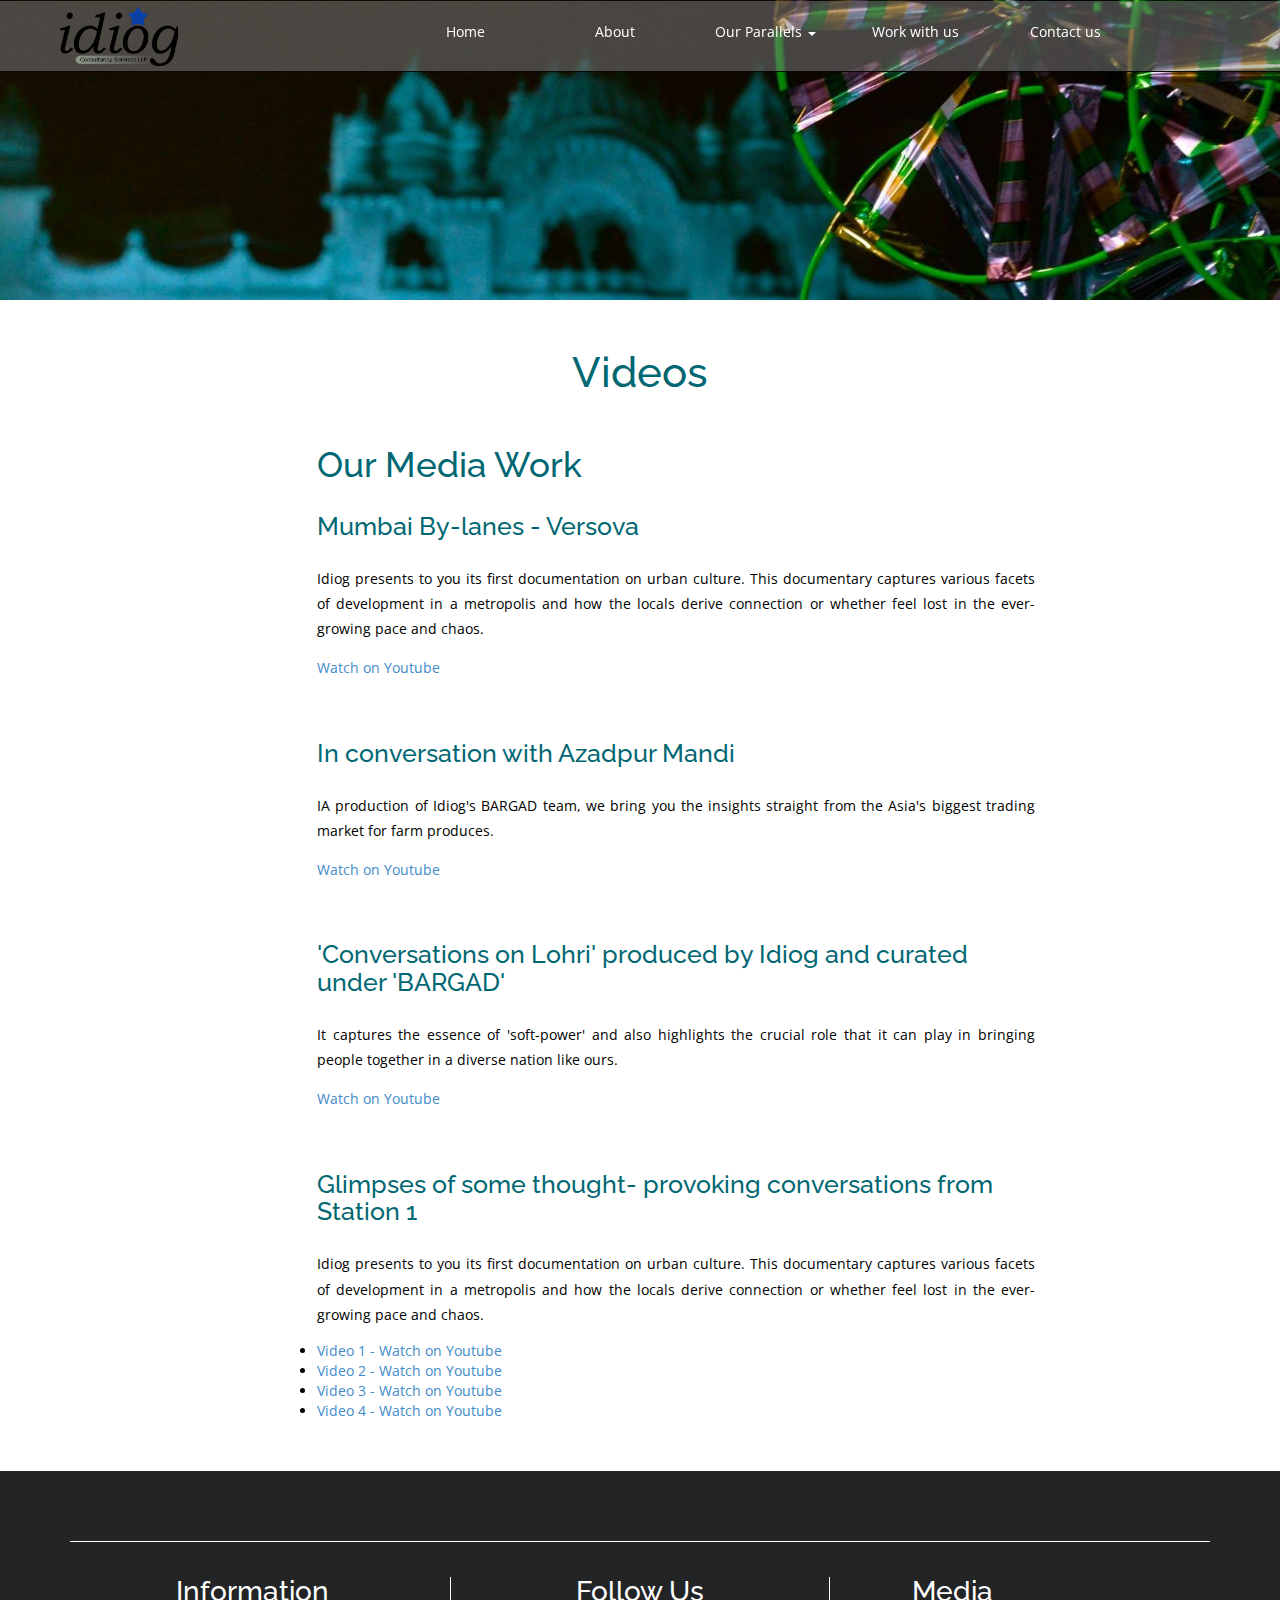
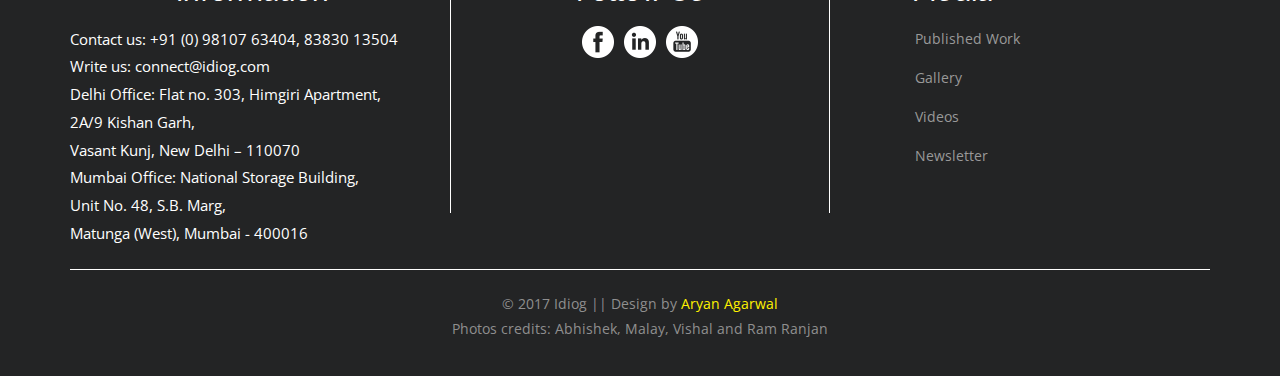
<file: videos.html>
<!DOCTYPE html>
<html>
<head>
<title>Idiog | Published Work</title>
<meta name="viewport" content="width=device-width, initial-scale=1.0, maximum-scale=1.0, user-scalable=no" />

<meta http-equiv="Content-Type" content="text/html; charset=utf-8" />
<meta name="keywords" content="Development Consultancy, Consultancy, Governance, Policy, Public Policy, CSR Consultancy, Legislation, Impact, Social, Media, Knowledge and Communication, Knowledge Consultancy, Urban Policy, Samanvay, Pragya, Urbania, Bargad, Station" />
<script type="application/x-javascript"> addEventListener("load", function() { setTimeout(hideURLbar, 0); }, false); function hideURLbar(){ window.scrollTo(0,1); } </script>
<!-- Custom-Stylesheet-Links -->	
<link rel="stylesheet"	href="css/bootstrap.min.css" 	type="text/css" media="all">
<link rel="stylesheet"	href="css/style.css" 		type="text/css" media="all">	
<!-- //Custom-Stylesheet-Links -->	
<!-- Fonts -->	
 <link rel='stylesheet' href='//fonts.googleapis.com/css?family=Open+Sans:400,300,600,700' 	type='text/css'>
<link rel='stylesheet' href='//fonts.googleapis.com/css?family=Sigmar+One' 			type='text/css'>
<link rel='stylesheet' href='//fonts.googleapis.com/css?family=Raleway:400,500,600'		type='text/css'>
<!-- //Fonts -->
<!-- JavaScript -->
<script type="text/javascript" src="js/jquery.min.js"></script>
<script type="text/javascript" src="js/bootstrap.min.js"></script>
<script src="js/responsiveslides.min.js"></script>
	<script>
		$(function () {
			$("#slider1").responsiveSlides({
				auto: true,
				nav: true,
				speed: 1000,
				namespace: "callbacks",
				pager: true,
			});
		});
	</script>
<!-- //JavaScript -->
<!-- Global site tag (gtag.js) - Google Analytics -->
<script async src="https://www.googletagmanager.com/gtag/js?id=UA-91411810-1"></script>
<script>
  window.dataLayer = window.dataLayer || [];
  function gtag(){dataLayer.push(arguments);}
  gtag('js', new Date());

  gtag('config', 'UA-91411810-1');
</script>
</head>
<body>
	<!-- Header -->
		<!-- Header -->
	<div class="header">
			<!-- Navbar -->
			<nav class="navbar navbar-inverse navbar-fixed-top" >
  <div class="container-fluid">
    <div class="navbar-header">
      <button type="button" class="navbar-toggle" data-toggle="collapse" data-target="#myNavbar">
        <span class="icon-bar"></span>
        <span class="icon-bar"></span>
        <span class="icon-bar"></span> 
      </button>
      <a class="navbar-brand" href="index.html" style="margin-left: 40px;"><img src="images/idiog_logo.png" height="100%"></a>
    </div>
    <div class="collapse navbar-collapse" id="myNavbar" style="float: right; margin-right: 10%; margin-top: 0.5%">
      <ul class="nav navbar-nav">
        <li ><a href="index.html">Home</a></li>
        <li><a href="about.html">About</a></li>
  		<li class="dropdown">
        <a class="dropdown-toggle" data-toggle="dropdown" href="#">Our Parallels
        <span class="caret"></span></a>
        <ul class="dropdown-menu">
        <li class=""><a href="bargad.html">Bargad</a></li>
          <li ><a href="urbania.html">Urbania</a></li>
             <li><a href="samanvay.html">Samanvay</a></li>
          <li><a href="pragya.html">Pragya</a></li>
       <li><a href="stations.html">Station</a></li>
        </ul>
      </li>
        <li><a href="workwithus.html">Work with us</a></li>
          <li><a href="contact.html">Contact us</a></li>
      </ul>
    </div>
  </div>
</nav>
</div>
			<!-- //Navbar -->
	<!-- //Header -->
	<!-- banner -->
	<div class="banner">
	</div>
	<!-- //banner -->
<div class="services-1 agileits">
		<div class="container">
			<h1 class="title">Videos</h1>
			<div class="about wthree">
		<div class="container">
			<div class="col-md-2"></div>
			<div class="col-md-8 about-left wow fadeInRight animated animated" data-wow-delay=".5s" style="visibility: visible; animation-delay: 0.5s; animation-name: fadeInRight;">
				<h3>Our Media work</h3>
				<h4>Mumbai By-lanes - Versova</h4>
				<p style="text-align: justify;">Idiog presents to you its first documentation on urban culture. This documentary captures various facets of development in a metropolis and how the locals derive connection or whether feel lost in the ever-growing pace and chaos. </p>
				<p><a href="https://www.youtube.com/watch?v=fb--pRo3xpY">Watch on Youtube</a></p>
				<br>
				<h4>In conversation with Azadpur Mandi</h4>
				<p style="text-align: justify;">IA production of Idiog's BARGAD team, we bring you the insights straight from the Asia's biggest trading market for farm produces.</p>
				<p><a href="https://www.youtube.com/watch?v=Dm9RZ6dqNl0">Watch on Youtube</a></p>
				<br>
				<h4>'Conversations on Lohri' produced by Idiog and curated under 'BARGAD'</h4>
				<p style="text-align: justify;">It captures the essence of 'soft-power' and also highlights the crucial role that it can play in bringing people together in a diverse nation like ours.  </p>
				<p><a href="https://www.youtube.com/watch?v=rZa15iJxNj0&t=10s">Watch on Youtube</a></p>
				<br>
				<h4>Glimpses of some thought- provoking conversations from Station 1</h4>
				<p style="text-align: justify;">Idiog presents to you its first documentation on urban culture. This documentary captures various facets of development in a metropolis and how the locals derive connection or whether feel lost in the ever-growing pace and chaos. </p>
			
				<ul>
					<li><a href="https://www.youtube.com/watch?v=XnlIJazzXB4&t=59s">Video 1 - Watch on Youtube</a></li>
					<li><a href="https://www.youtube.com/watch?v=B8hnYVdsCfU&t=6s">Video 2 - Watch on Youtube</a></li>
					<li><a href="https://www.youtube.com/watch?v=bsRo0xkW_Eo">Video 3 - Watch on Youtube</a></li>
					<li><a href="https://www.youtube.com/watch?v=5pEpm8jLtQ0&t=6s">Video 4 - Watch on Youtube</a></li>
					
				</ul>
			</div>

			
		
				<div class="clearfix"> </div>
			</div>
	</div>
				<!-- about -->
	
	<!-- about -->
		</div>
	</div>
	

<div class="footer agileits">
		<div class="container">
			<div class="footer-bottom">
				<div class="col-md-4 footer-grids wow fadeInUp animated animated" data-wow-delay=".5s" style="visibility: visible; animation-delay: 0.5s; animation-name: fadeInUp;">
				<h4 class="mid">Information</h4>
					<p>Contact us: +91 (0) 98107 63404, 83830 13504<br>
Write us: connect@idiog.com<br>

Delhi Office: Flat no. 303, Himgiri Apartment, <br>
     2A/9 Kishan Garh,<br>
     Vasant Kunj, New Delhi – 110070
<br>
Mumbai Office: National Storage Building, <br>
Unit No. 48, S.B. Marg, <br>
Matunga (West), Mumbai - 400016
</p>
				</div>
				<div class="col-md-4 footer-grids footer-mdl w3agile wow fadeInUp animated animated" data-wow-delay=".5s" style="visibility: visible; animation-delay: 0.5s; animation-name: fadeInUp;">
				<h4 class="mid">Follow Us</h4>
					<div class="social">
						<ul>
							<li><a href="https://www.facebook.com/idiogcs/" class="facebook"> </a></li>
							<li><a href="https://www.linkedin.com/company/idiog-consultancy-services-llp/" class="facebook in"> </a></li>
							<li><a href="https://www.youtube.com/user/neha1507" class="facebook yt"></li>
						</ul>		
						</div>
				</div>
				<div class="col-md-4 footer-grids agileinfo wow fadeInUp animated animated" data-wow-delay=".5s" style="visibility: visible; animation-delay: 0.5s; animation-name: fadeInUp;">
				<h4 style="margin-left: 19%">Media</h4>
					<ul class="footer-address">
						<li><a href="published.html">Published Work</a></li>
						<li><a href="gallery.html">Gallery</a></li>
						<li><a href="videos.html">Videos</a></li>
						<li><a href="newsletter.html">Newsletter</a></li>
					</ul>
				</div>
				<div class="clearfix"> </div>
			</div>
			<div class="footer-copy w3 wow fadeInUp animated animated" data-wow-delay=".5s" style="visibility: visible; animation-delay: 0.5s; animation-name: fadeInUp;">
		<p>© 2017 Idiog || Design by <a href="aryanagarwal.me">Aryan Agarwal</a></p>
				<p>Photos credits: Abhishek, Malay, Vishal and Ram Ranjan</p>
			</div>
		</div>
	</div>
	
</body>
</html>
</file>
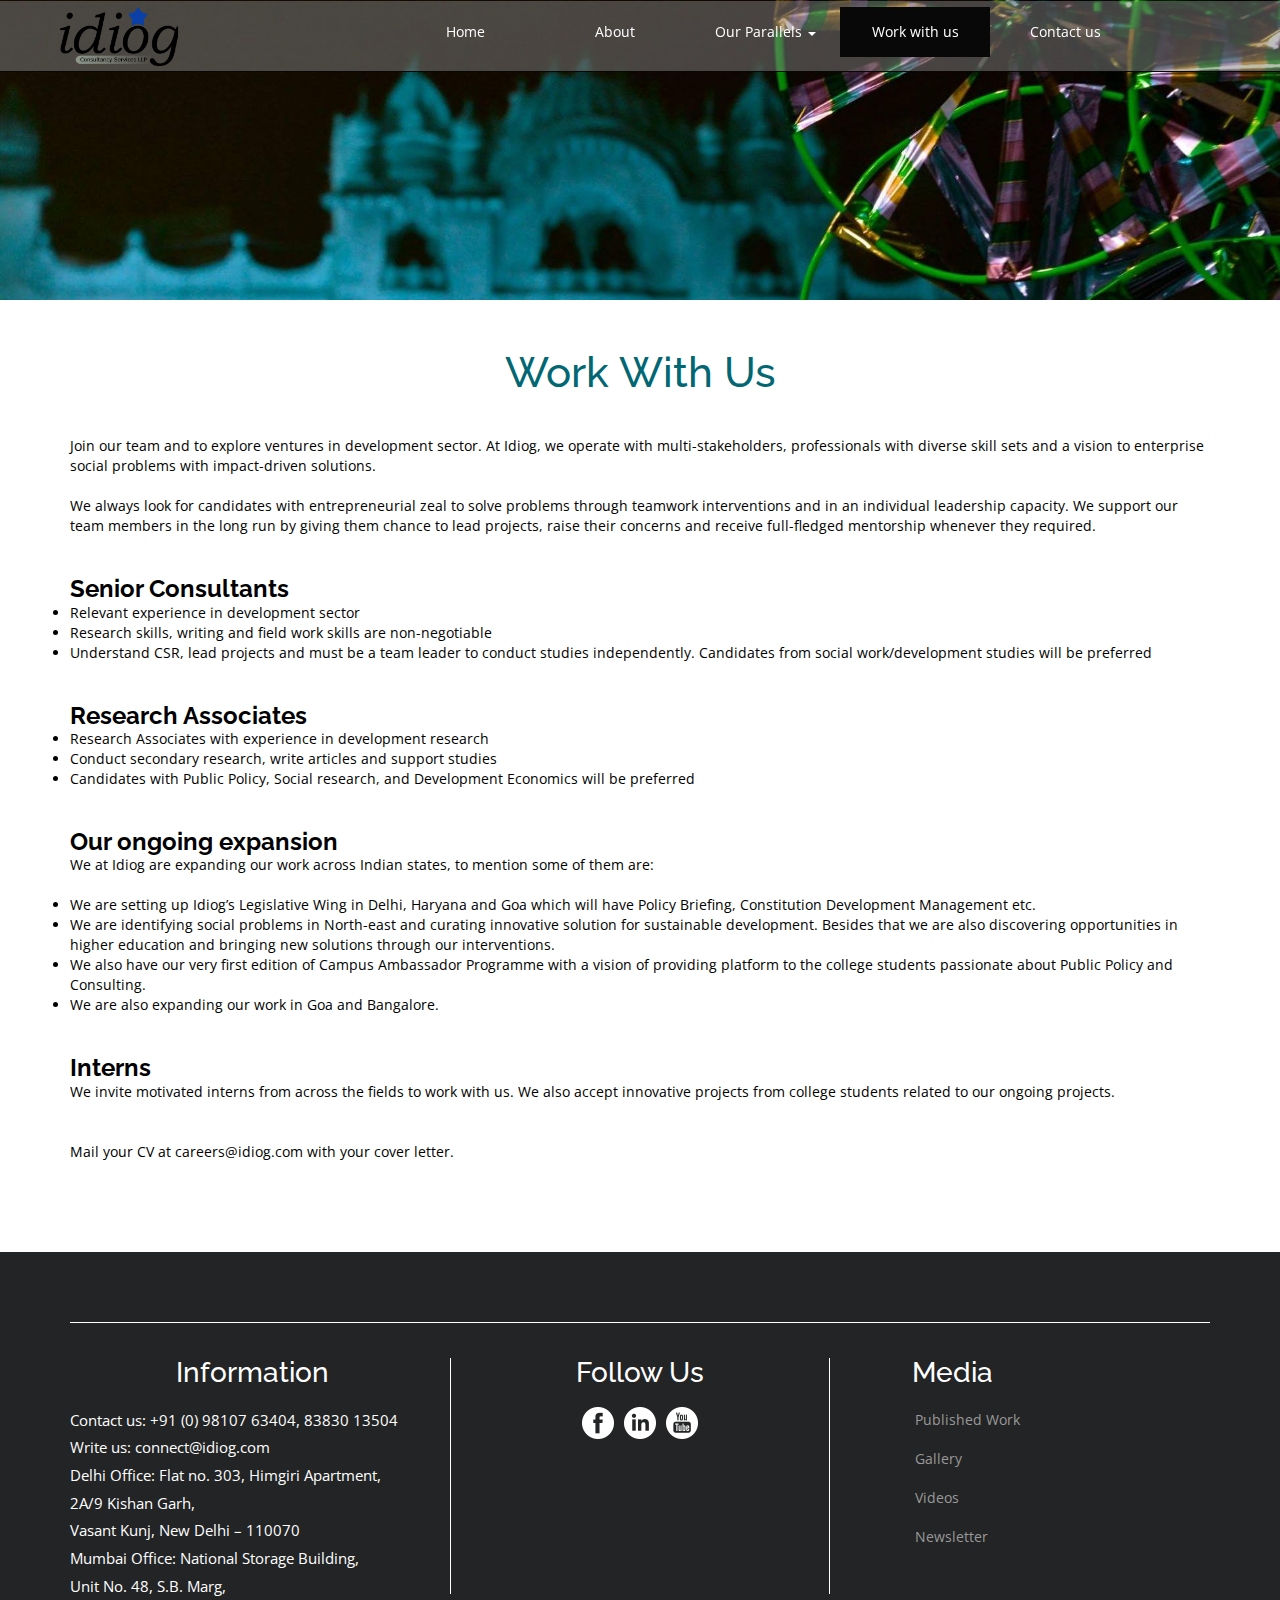
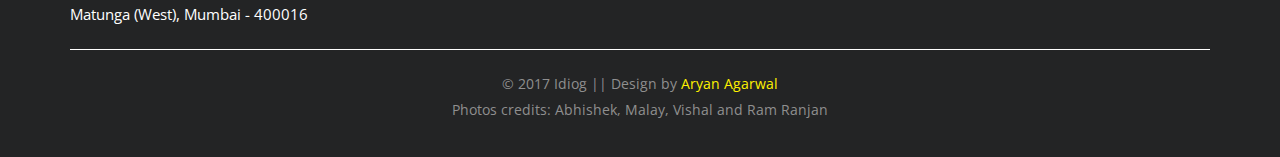
<file: workwithus.html>
<!DOCTYPE html>
<html>
<head>
<title>Idiog | Work With Us</title>
<meta name="viewport" content="width=device-width, initial-scale=1.0, maximum-scale=1.0, user-scalable=no" />

<meta http-equiv="Content-Type" content="text/html; charset=utf-8" />
<meta name="keywords" content="Development Consultancy, Consultancy, Governance, Policy, Public Policy, CSR Consultancy, Legislation, Impact, Social, Media, Knowledge and Communication, Knowledge Consultancy, Urban Policy, Samanvay, Pragya, Urbania, Bargad, Station" />
<script type="application/x-javascript"> addEventListener("load", function() { setTimeout(hideURLbar, 0); }, false); function hideURLbar(){ window.scrollTo(0,1); } </script>
<!-- Custom-Stylesheet-Links -->	
<link rel="stylesheet"	href="css/bootstrap.min.css" 	type="text/css" media="all">
<link rel="stylesheet"	href="css/style.css" 		type="text/css" media="all">	
<!-- //Custom-Stylesheet-Links -->	
<!-- Fonts -->	
 <link rel='stylesheet' href='//fonts.googleapis.com/css?family=Open+Sans:400,300,600,700' 	type='text/css'>
<link rel='stylesheet' href='//fonts.googleapis.com/css?family=Sigmar+One' 			type='text/css'>
<link rel='stylesheet' href='//fonts.googleapis.com/css?family=Raleway:400,500,600'		type='text/css'>
<!-- //Fonts -->
<!-- JavaScript -->
<script type="text/javascript" src="js/jquery.min.js"></script>
<script type="text/javascript" src="js/bootstrap.min.js"></script>
<script src="js/responsiveslides.min.js"></script>
	<script>
		$(function () {
			$("#slider1").responsiveSlides({
				auto: true,
				nav: true,
				speed: 1000,
				namespace: "callbacks",
				pager: true,
			});
		});
	</script>
<!-- //JavaScript -->
<!-- Global site tag (gtag.js) - Google Analytics -->
<script async src="https://www.googletagmanager.com/gtag/js?id=UA-91411810-1"></script>
<script>
  window.dataLayer = window.dataLayer || [];
  function gtag(){dataLayer.push(arguments);}
  gtag('js', new Date());

  gtag('config', 'UA-91411810-1');
</script>
</head>
<body>
		<!-- Header -->
	<div class="header">
			<!-- Navbar -->
		<nav class="navbar navbar-inverse navbar-fixed-top" >
  <div class="container-fluid">
    <div class="navbar-header">
      <button type="button" class="navbar-toggle" data-toggle="collapse" data-target="#myNavbar">
        <span class="icon-bar"></span>
        <span class="icon-bar"></span>
        <span class="icon-bar"></span> 
      </button>
      <a class="navbar-brand" href="index.html" style="margin-left: 40px;"><img src="images/idiog_logo.png" height="100%"></a>
    </div>
    <div class="collapse navbar-collapse" id="myNavbar" style="float: right; margin-right: 10%; margin-top: 0.5%">
      <ul class="nav navbar-nav">
        <li ><a href="index.html">Home</a></li>
        <li><a href="about.html">About</a></li>
  		<li class="dropdown">
        <a class="dropdown-toggle" data-toggle="dropdown" href="#">Our Parallels
        <span class="caret"></span></a>
        <ul class="dropdown-menu">
        <li><a href="bargad.html">Bargad</a></li>
          <li><a href="urbania.html">Urbania</a></li>
             <li><a href="samanvay.html">Samanvay</a></li>
          <li><a href="pragya.html">Pragya</a></li>
         <li><a href="stations.html">Station</a></li>
        </ul>
      </li>
        <li class="active"><a href="workwithus.html">Work with us</a></li>
          <li><a href="contact.html">Contact us</a></li>
      </ul>
    </div>
  </div>
</nav>
   
			<!-- //Navbar -->
	<!-- //Header -->
	<!-- banner -->
	<div class="banner">
	</div>
	<!-- //banner -->
<div class="services-1 agileits">
		<div class="container" style="margin-bottom: 90px; color: #000;">
			<h1 class="title">Work With Us</h1>
			<br><br>
			<p>Join our team and to explore ventures in  development sector. At Idiog, we operate with multi-stakeholders, professionals with diverse skill sets and a vision to enterprise social problems with impact-driven solutions.</p>
			<br>

			<p>We always look for candidates with entrepreneurial zeal to solve problems through teamwork interventions and in an individual leadership capacity. We support our team members in the long run by giving them chance to lead projects, raise their concerns and receive full-fledged mentorship whenever they required.</p><br><br>

			<h3><b>Senior Consultants</b></h3>
			<ul>
				<li>Relevant experience in development sector</li>
				<li>Research skills, writing and field work skills are non-negotiable</li>
				<li>Understand CSR, lead projects and must be a team leader to conduct studies independently. Candidates from social work/development studies will be preferred</li>
			</ul><br/><br/>
			<h3><b>Research Associates</b></h3>
			<ul>
				<li>Research Associates with experience in development research</li>
				<li>Conduct secondary research, write articles and support studies</li>
				<li>Candidates with Public Policy, Social research, and Development Economics will be preferred</li>
			</ul><br/><br/>
			<h3><b>Our ongoing expansion</b></h3>
			<p>We at Idiog are expanding our work across Indian states, to mention some of them are:</p><br/>
			<ul>
				<li>We are setting up Idiog’s Legislative Wing in Delhi, Haryana and Goa which will have Policy Briefing, Constitution Development Management etc.</li>
				<li>We are identifying social problems in North-east and curating innovative solution for sustainable development. Besides that we are also discovering opportunities in higher education and bringing new solutions through our interventions.</li>
				<li>We also have our very first edition of  Campus Ambassador Programme with a vision of providing platform to the college students passionate about Public Policy and Consulting.</li>
				<li>We are also expanding our work in Goa and Bangalore.</li>
			</ul><br/><br/>
			<h3><b>Interns</b></h3> 
<p>We invite motivated interns from across the fields to work with us. We also accept innovative projects from college students related to our ongoing projects.</p>

			            <br/><br/>
			            <p>Mail your CV at careers@idiog.com with your cover letter.</p>

		</div>
	</div>
	
<div class="footer agileits">
		<div class="container">
			<div class="footer-bottom">
				<div class="col-md-4 footer-grids wow fadeInUp animated animated" data-wow-delay=".5s" style="visibility: visible; animation-delay: 0.5s; animation-name: fadeInUp;">
				<h4 class="mid">Information</h4>
					<p>Contact us: +91 (0) 98107 63404, 83830 13504<br>
Write us: connect@idiog.com<br>

Delhi Office: Flat no. 303, Himgiri Apartment, <br>
     2A/9 Kishan Garh,<br>
     Vasant Kunj, New Delhi – 110070
<br>
Mumbai Office: National Storage Building, <br>
Unit No. 48, S.B. Marg, <br>
Matunga (West), Mumbai - 400016
</p>
				</div>
				<div class="col-md-4 footer-grids footer-mdl w3agile wow fadeInUp animated animated" data-wow-delay=".5s" style="visibility: visible; animation-delay: 0.5s; animation-name: fadeInUp;">
				<h4 class="mid">Follow Us</h4>
					<div class="social">
						<ul>
							<li><a href="https://www.facebook.com/idiogcs/" class="facebook"> </a></li>
							<li><a href="https://www.linkedin.com/company/idiog-consultancy-services-llp/" class="facebook in"> </a></li>
							<li><a href="https://www.youtube.com/user/neha1507" class="facebook yt"></li>
						</ul>		
						</div>
				</div>
				<div class="col-md-4 footer-grids agileinfo wow fadeInUp animated animated" data-wow-delay=".5s" style="visibility: visible; animation-delay: 0.5s; animation-name: fadeInUp;">
				<h4 style="margin-left: 19%">Media</h4>
					<ul class="footer-address">
						<li><a href="published.html">Published Work</a></li>
						<li><a href="gallery.html">Gallery</a></li>
						<li><a href="videos.html">Videos</a></li>
						<li><a href="newsletter.html">Newsletter</a></li>
					</ul>
				</div>
				<div class="clearfix"> </div>
			</div>
			<div class="footer-copy w3 wow fadeInUp animated animated" data-wow-delay=".5s" style="visibility: visible; animation-delay: 0.5s; animation-name: fadeInUp;">
		<p>© 2017 Idiog || Design by <a href="aryanagarwal.me">Aryan Agarwal</a></p>
				<p>Photos credits: Abhishek, Malay, Vishal and Ram Ranjan</p>
			</div>
		</div>
	</div>
	
</body>
</html>
</file>
<file: css/style.css>
body {
	padding: 0;
	margin: 0;
	background: #FFF;
	font-family: 'Open Sans', sans-serif;
}
body a {
	transition: 0.5s all;
	-webkit-transition: 0.5s all;
	-moz-transition: 0.5s all;
	-o-transition: 0.5s all;
	-ms-transition: 0.5s all;
	text-decoration: none;
}
body a:hover {
	text-decoration: none;
}
body a:focus, a:hover {
	text-decoration: none;
}
input[type="button"], input[type="submit"] {
	transition: 0.5s all;
	-webkit-transition: 0.5s all;
	-moz-transition: 0.5s all;
	-o-transition: 0.5s all;
	-ms-transition: 0.5s all;
}
h1, h2, h3, h4, h5, h6 {
	margin: 0;
	padding: 0;
	font-family: 'Raleway', sans-serif;
}
p {
	margin: 0;
}
ul {
	margin: 0;
	padding: 0;
}
label {
	margin: 0;
}
a:focus, a:hover {
	text-decoration: none;
	outline: none;
}
/*-- Navbar --*/
.navbar-default {
	background-color: rgba(130, 130, 130, 0.5);
	border-color: transparent;
	border: none;
	margin-bottom: 0;
	text-align: center;
	padding: 10px 0;
}
.navbar-nav {
    float: right;
    margin: 0;
}
/*-- Logo --*/
.navbar-default .navbar-brand {
	color: #fff200;
	font-size: 50px;
	font-family: 'Raleway', sans-serif;
}
.navbar-default .navbar-brand:hover, .navbar-default .navbar-brand:focus {
	color: #fff200;
}
/*-- //Logo --*/
/*-- Navbar-Links --*/
.top-nav a {
	position: relative;
	display: inline-block;
	margin:0px;
	text-decoration: none;
}
.top-nav a:hover, .top-nav a:focus {
	outline: none;
}
.hover-effect {
	width: 110px;
	background-color: transparent;
	cursor: pointer;
	border-color: #FFF;
}
a.hover-effect {
	margin: 0 5px; 
}
.hover-effect:hover {
	border-color: #FFF200;
}
.hover-effect span:nth-child(1) {
	color: #FFF;
}
.hover-effect span:nth-child(2) {
	color: #FFF200;
}
.hover-effect span {
	font-size: 1em;
	letter-spacing: 3px;
}
.hover-effect {
	position: relative;
	box-sizing: border-box;
	padding: 0;
	border-style: none;
	height: 58px;
	display: inline-block;
}
.hover-effect span {
	position: absolute;
	box-sizing: border-box;
	display: block;
}
.hover-effect>span>span:nth-child(3), .hover-effect:before, .hover-effect:after, .hover-effect>:first-child, .hover-effect>:first-child:before, .hover-effect>:first-child:after {
	border-color: inherit;
	display: block;
	-moz-transition: border-color 0.3s ease;
	-webkit-transition: border-color 0.3s ease;
	transition: border-color 0.3s ease;
}
.hover-effect:before, .hover-effect:after, .hover-effect>:first-child:before, .hover-effect>:first-child:after {
	-webkit-animation-duration: 0.3s;
	animation-duration: 0.3s;
	position: absolute;
	box-sizing: border-box;
	content: ' ';
}
.hover-effect>span>span:nth-child(3), .hover-effect:before, .hover-effect:after, .hover-effect>:first-child:before, .hover-effect>:first-child:after {
	border-width: 3px;
}
.hover-effect>span>span:nth-child(3) {
	border-radius: 3px;
}
.hover-effect:before {
	border-radius: 3px 0 0 3px;
}
.hover-effect:after {
	border-radius: 0 3px 3px 0;
}
.hover-effect>:first-child:before {
	border-radius: 3px 3px 0 0;
}
.hover-effect>:first-child:after {
	border-radius: 0 0 3px 3px;
}
.hover-effect>:first-child {
	top: 0;
	left: 0;
	width: inherit;
	height: inherit;
}
.hover-effect>span span {
	width: inherit;
	text-align: center;
	-moz-transition: opacity 0.6s ease, top 0.5s ease;
	-webkit-transition: opacity 0.6s ease, top 0.5s ease;
	transition: opacity 0.6s ease, top 0.5s ease;
}
.hover-effect>span>span:nth-child(1) {
	opacity: 1;
	top: 18px;
}
.hover-effect>span>span:nth-child(2) {
	top: 37px;
	opacity: 0;
}
.hover-effect:hover>span>span:nth-child(1) {
	opacity: 0;
	top: 2px;
}
.hover-effect:hover>span>span:nth-child(2){
	opacity: 1;
	top: 18px;
}
.hover-effect>span>span:nth-child(3) {
	top: 28%;
	height: 44%;
	width: inherit;
	border-style: none solid none solid;
}
.hover-effect:before, .hover-effect:after {
	top: 0;
	width: 0;
	height: inherit;
	border-style: solid none solid none;
}
.hover-effect>:first-child:before, .hover-effect>:first-child:after {
	left: 0;
	height: 0;
	width: inherit;
	border-style: none solid none solid;
}
/*-- w3layouts --*/
.hover-effect:before {
	-webkit-animation-name: left-center;
	animation-name: left-center;
}
.hover-effect:after {
	-webkit-animation-name: right-center;
	animation-name: right-center;
}
.hover-effect>:first-child:before {
	-webkit-animation-name: center-top;
	animation-name: center-top;
}
.hover-effect>:first-child:after {
	-webkit-animation-name: center-bottom;
	animation-name: center-bottom;
}
.hover-effect:hover:before {
	-webkit-animation-name: center-left;
	animation-name: center-left;
}
.hover-effect:hover:after {
	-webkit-animation-name: center-right;
	animation-name: center-right;
}
.hover-effect:hover>:first-child:before {
	-webkit-animation-name: top-center;
	animation-name: top-center;
}
.hover-effect:hover>:first-child:after {
	-webkit-animation-name: bottom-center;
	animation-name: bottom-center;
}
@-webkit-keyframes center-left {
	0%		{left: 40%; width: 8%; opacity: 0.2;}
	25%		{left: 25%; width: 15%;}
	50%		{left: 0%; width: 30%;}
	80%		{left: 0%; width: 0%;}
	100%	{left: 0%; width: 0%; opacity: 1;}
}
@-webkit-keyframes left-center {
	0%		{left: 0%; width: 0%; opacity: 1;}
	20%		{left: 0%; width: 0%;}
	50%		{left: 0%; width: 30%;}
	55%		{left: 40%; width: 11%;}
	100%	{left: 43%; width: 8%; opacity: 0.2;}
}
@-webkit-keyframes center-right {
	0%		{left: 52%; width: 8%; opacity: 0.2;}
	25%		{left: 60%; width: 15%;}
	50%		{left: 70%; width: 30%;}
	80%		{left: 100%; width: 0%;}
	100%	{left: 100%; width: 0%; opacity: 1;}
}
/*-- agileits --*/
@-webkit-keyframes right-center {
	0%		{left: 100%; width: 0%; opacity: 1;}
	20%		{left: 100%; width: 0%;}
	50%		{left: 70%; width: 30%;}
	55%		{left: 49%; width: 11%;}
	100%	{left: 49%; width: 8%; opacity: 0.2;}
}
@-webkit-keyframes top-center {
	0%		{top: 0%; height: 0%; opacity: 0.2;}
	50%		{top: 0%; height: 0%;}
	60%		{top: 0%; height: 20%;}

	80%		{top: 0%; height: 50%;}
	90%		{top: 25%; height: 25%;}
	100%	{top: 50%; height: 0%; opacity: 1;}
}
@-webkit-keyframes center-top {
	0%		{top: 50%; height: 0%; opacity: 1;}
	10%		{top: 25%; height: 25%;}
	20%		{top: 0%; height: 50%;}
	40%		{top: 0%; height: 20%;}
	50%		{top: 0%; height: 0%;}
	100%	{top: 0%; height: 0%; opacity: 0.2;}
}
@-webkit-keyframes bottom-center {
	0%		{top: 100%; height: 0%; opacity: 0.2;}
	50%		{top: 100%; height: 0%;}
	60%		{top: 80%; height: 20%;}
	80%		{top: 50%; height: 50%;}
	90%		{top: 50%; height: 25%;}
	100%	{top: 50%; height: 0%; opacity: 1;}
}
@-webkit-keyframes center-bottom {
	0%		{top: 50%; height: 0%; opacity: 1;}
	10%		{top: 50%; height: 25%;}
	20%		{top: 50%; height: 50%;}
	40%		{top: 80%; height: 20%;}
	50%		{top: 100%; height: 0%;}
	100%	{top: 100%; height: 0%; opacity: 0.2;}
}
@keyframes center-left {
	0%		{left: 40%; width: 8%; opacity: 0.2;}
	25%		{left: 25%; width: 15%;}
	50%		{left: 0%; width: 30%;}
	80%		{left: 0%; width: 0%;}
	100%	{left: 0%; width: 0%; opacity: 1;}
}
/*-- w3layouts --*/
@keyframes left-center {
	0%		{left: 0%; width: 0%; opacity: 1;}
	20%		{left: 0%; width: 0%;}
	50%		{left: 0%; width: 30%;}
	55%		{left: 40%; width: 11%;}
	100%	{left: 43%; width: 8%; opacity: 0.2;}
}
@keyframes center-right {
	0%		{left: 52%; width: 8%; opacity: 0.2;}
	25%		{left: 60%; width: 15%;}
	50%		{left: 70%; width: 30%;}
	80%		{left: 100%; width: 0%;}
	100%	{left: 100%; width: 0%; opacity: 1;}
}
@keyframes right-center {
	0%		{left: 100%; width: 0%; opacity: 1;}
	20%		{left: 100%; width: 0%;}
	50%		{left: 70%; width: 30%;}
	55%		{left: 49%; width: 11%;}
	100%	{left: 49%; width: 8%; opacity: 0.2;}
}
@keyframes top-center {
	0%		{top: 0%; height: 0%; opacity: 0.2;}
	50%		{top: 0%; height: 0%;}
	60%		{top: 0%; height: 20%;}
	80%		{top: 0%; height: 50%;}
	90%		{top: 25%; height: 25%;}
	100%	{top: 50%; height: 0%; opacity: 1;}
}
@keyframes center-top {
	0%		{top: 50%; height: 0%; opacity: 1;}
	10%		{top: 25%; height: 25%;}
	20%		{top: 0%; height: 50%;}
	40%		{top: 0%; height: 20%;}
	50%		{top: 0%; height: 0%;}
	100%	{top: 0%; height: 0%; opacity: 0.2;}
}
@keyframes bottom-center {
	0%{		top: 100%; height: 0%; opacity: 0.2;}
	50%		{top: 100%; height: 0%;}
	60%		{top: 80%; height: 20%;}
	80%		{top: 50%; height: 50%;}
	90%		{top: 50%; height: 25%;}
	100%	{top: 50%; height: 0%; opacity: 1;}
}
/*-- agileits --*/
@keyframes center-bottom {
	0%		{top: 50%; height: 0%; opacity: 1;}
	10%		{top: 50%; height: 25%;}
	20%		{top: 50%; height: 50%;}
	40%		{top: 80%; height: 20%;}
	50%		{top: 100%; height: 0%;}
	100%	{top: 100%; height: 0%; opacity: 0.2;}
}
/*-- Banner-Slider --*/
.mobonly{
	display: none;
}
.deskonly{
	display: block;
}
.slider {
	position: relative;
}
.rslides {
	position: relative;
	list-style: none;
	overflow: hidden;
	width: 100%;
	padding: 0;
	margin: 0;
}
.rslides li {
	-webkit-backface-visibility: hidden;
	position: absolute;
	display: none;
	width: 100%;
	left: 0;
	top: 0;
}
.rslides li:first-child {
	position: relative;
	display: block;
	float: left;
}
.rslides img {
	display: block;
	height: auto;
	float: left;
	width: 100%;
	border: 0;
}
.callbacks_nav {
	position: absolute;
	top: 50%;
	left: 0;
	opacity: 0.7;
	z-index: 3;
	text-indent: -9999px;
	text-decoration: none;
	
}
.callbacks_nav.next {
	left: auto;
	background-position: right top;
	top: 50%;
	right: 0;
	
}
ul.callbacks_tabs.callbacks1_tabs {
	display: none;
}
.callbacks_nav {
	left: 20px;
}
.callbacks_nav.next {
	right: 20px;
}
.slider .caption {
	position: absolute;
	width: 100%;
	height: 100%;
	background: rgba(0, 0, 0, 0.16);
	padding-top: 410px;
	text-align: center;
}
.footer-address{
	margin-left: 20%
}
.slider .caption h3 {
    font-size: 56px;
    color: #FFF;
    font-weight: 700;
    line-height: 70px;
    letter-spacing: -2px;
    width: 74%;
    margin: 0 auto;
}
.caption-signup {
	width: 20%;
	margin: 100px auto 0;
}
.caption-register, .caption-book {
	width: 50%;
	float: left;
}
.caption a {
	padding: 10px 30px;
	background-color: rgba(255, 255, 255, 0.74);
	color: #333;
	border: none;
	font-size: 15px;
	font-weight: 600;
	transition: 0.5s all;
	-webkit-transition: 0.5s all;
	-moz-transition: 0.5s all;
	-o-transition: 0.5s all;
	-ms-transition: 0.5s all;
}
.caption a:hover {
	background-color: #028fcc;
	color: #FFF;
}
/*-- //Banner-Slider --*/
.about,.services, .news {
	padding: 50px 0;
}
.services h1{
	margin-bottom: 50px;
	text-align: center;
	font-family: inherit;
	font-size: 40px;
	font-weight: 600;
	color: #016773;
}
.agency h2, .clients h3, .contact h3 {
	color: #FFF;
}
/*-- //Headings --*/
/*-- Services --*/
.tab-content>.tab-pane {
	padding-top: 50px;
}
.nav-tabs>li>a {
	margin: 0 20px;
	padding: 10px 53px;
	line-height: 1.42857143;
	font-size: 16px;
	font-weight: 600;
	border: 1px solid transparent;
	border-radius: 4px 4px 0 0;
	color: #016773;
}
.nav-tabs>li>a:hover, .nav>li>a:focus {
	text-decoration: none;
	background-color: #016773;
	color: #FFF;
}
.nav-tabs>li.active>a, .nav-tabs>li.active>a:hover, .nav-tabs>li.active>a:focus {
	color: #212121;
}
.tab-info p {
    line-height: 1.9em;
    margin-bottom: 1em;
    font-weight: 400;
    color: #999;
}
/*-- //Services --*/
/*-- counting --*/
.counting {
    /*background: url(../images/slide-1.jpg) no-repeat 0px 0px;*/
   
    background-attachment: fixed;
    background-position: center;
    background-size: cover;
    -webkit-background-size: cover;
    -moz-background-size: cover;
    -o-background-size: cover;
    -ms-background-size: cover;
    min-height: 100px;
    padding: 2em 0;
}
.counting-grid{
	text-align:center;
}
.counting-grid p{
	font-size:3em;
	color:#000;
	width: 200px;
}
.counting-grid h3{
	font-size: 1.5em;
	width: 200px;
	padding-left: 56px;
    color: #000;
    margin: 0 0;
}
.counting-grid i{
	font-size: 1.7em;
    color:#000;
    width: 100px;
    height: 100px;
    border: 2px solid;
    border-radius: 65%;
	-webkit-border-radius: 65%;
	-moz-border-radius: 65%;
	-o-border-radius: 65%;
	-ms-border-radius: 65%;
    padding: 1.4em 0 0;
}
/*-- //counting --*/
/*--news--*/
.news h4 {
    font-size: 2.5em;
    color: #016773;
}
.news-right input[type="text"] {
    outline: none;
    width: 100%;
    background: none;
    color:#212121;
    font-size: 1em;
    padding: .7em 1em;
    border: 1px solid #212121;
    margin: 4em 0 1.3em;
}
.news-right input[type="submit"] {
    outline: none;
    border: none;
    width: 35%;
    background: #016773;
    color: #fff;
    font-size: 1.2em;
    padding: 8px 12px;
    transition: .5s all;
    -webkit-transition: .5s all;
    -moz-transition: .5s all;
    -o-transition: .5s all;
    -ms-transition: .5s all;
}
.news-right input[type="submit"]:hover{
	background:#fff200;
	color:#000;
}
.news-right ::-webkit-input-placeholder {
	color:#212121 !important;
}
.news-right :-moz-placeholder { /* Firefox 18- */
	color:#212121 !important;
}
.news-right ::-moz-placeholder {  /* Firefox 19+ */
	color:#212121 !important;
}
.news-right :-ms-input-placeholder {  
	color:#212121 !important;
}
.news-left.news-right {
    text-align: center;
}
/*--//news--*/
/*-- about --*/
.about-right {
    padding-right: 0;
}
.content-item {
    background: url(../images/idiog.png) no-repeat 0px 0px;
    -moz-backface-visibility: hidden;
    -webkit-backface-visibility: hidden;
    backface-visibility: hidden;
    height: 470px;
    overflow: hidden;
    position: relative;
    width: 555px;
    background-size: cover;
}
.content-item .overlay {
  border-bottom:100px solid #212121;
  border-left: 100px solid transparent;
  bottom: 0;
  height: 0;
  opacity: .95;
  position: absolute;
  right: 0;
  text-indent: -9999px;
  -moz-transition: all 0.5s ease-out;
  -o-transition: all 0.5s ease-out;
  -webkit-transition: all 0.5s ease-out;
  transition: all 0.5s ease-out;
  width: 0;
}
.content-item:hover .overlay {
	border-bottom:1486px solid #212121;
    border-left: 776px solid transparent;
    -moz-transition: all 0.5s ease-out;
    -o-transition: all 0.5s ease-out;
    -webkit-transition: all 0.5s ease-out;
    transition: all 0.5s ease-out;
}
.content-item .corner-overlay-content {
	bottom: 15px;
    color: #fff;
    font-size: 1em;
	position: absolute;
	right: 15px;
/*-- w3layouts --*/
	-moz-transition: all 0.5s ease-out;
	-o-transition: all 0.5s ease-out;
	-webkit-transition: all 0.5s ease-out;
	transition: all 0.5s ease-out;
}
.content-item:hover .corner-overlay-content {
  opacity: 0;
  -moz-transition: all 0.5s ease-out;
  -o-transition: all 0.5s ease-out;
  -webkit-transition: all 0.5s ease-out;
  transition: all 0.5s ease-out;
}
.content-item .overlay-content {
	bottom: 0;
    left: 0;
    opacity: 0;
    padding: 3em 3em 8em;
    position: absolute;
    width: 100%;
    text-align: center;
    margin: 0 auto;
    -moz-transition: all 0.3s ease-out;
    -o-transition: all 0.3s ease-out;
    -webkit-transition: all 0.3s ease-out;
    transition: all 0.3s ease-out;
}
.content-item .overlay-content h2 {
  border-bottom: 1px solid #333;
  padding: 0 0 12px;
}
.content-item:hover .overlay-content {
  opacity: 1;
  -moz-transition: all 0.3s ease-out;
  -o-transition: all 0.3s ease-out;
  -webkit-transition: all 0.3s ease-out;
  transition: all 0.3s ease-out;
  -moz-transition-delay: 0.3s;
  -o-transition-delay: 0.3s;
  -webkit-transition-delay: 0.3s;
  transition-delay: 0.3s;
}
.overlay-content h2{
	font-size:2em;
	color:#fff;
	margin:0 0 1em;
}
.overlay-content p{
	color:#fff;
	line-height:1.8em;
}
.about-left h3{
	text-transform:capitalize;
	font-size:1em;
	color:#999;
}
.about-left h3 span{
	display:block;
	font-size:1.1em;
}
.about-left {
    padding: 0em 0 0 3em;
}
.about-left h3 {
    text-transform: capitalize;
    font-size: 2.5em;
    color: #016773;
	margin-bottom:0.8em;
	text-align:left;
}
.about-left i{
	color:#A3CF5C;
	margin:1em 0;
	font-size: 1.5em;
}
.about-left p {
    color: #000;
    line-height: 1.8em;
    margin: 1em 0;
}
.about-left h3 span {
    display: block;
    font-size: 1.5em;
    color: #212121;
    margin: .5em 0 0;
}
/*-- //about --*/
/*--footer--*/
.footer {
    padding: 5em 0 1em;
    background-color: #232425;
}
.footer h4 {
    font-size: 2em;
    color: #fff;
    margin-bottom:18px;
}
.footer-row {
    padding-bottom: 1.5em;
}
.footer-bottom {
    border-top: 1px solid #fff;
    border-bottom: 1px solid #fff;
    padding: 2.5em 0 1.5em;
}
.footer-grids:nth-child(1) {
    padding-left: 0;
}
.footer p {
    font-size: 1.1em;
    color: #fff;
    line-height: 1.8em;
}
.footer-grids.footer-mdl {
    border-left: 1px solid #fff;
    border-right: 1px solid #fff;
    padding: 0 4em 4em;
    padding-bottom: 150px;
}
.footer-grids:nth-child(3) {
    padding: 0 6em 0 4em;
}
/*--//footer--*/
/*--social--*/
.social {
    padding:0;
    text-align: center;
}
.social ul{
	padding:0;
	margin:0;
}
.social ul li {
    display: inline-block;
    margin: 0 3px;
}
.social ul li a.facebook{
    background: url(../images/social.png) no-repeat 0px 0px; 
    width: 32px;
    height: 32px;
    display: block;
}
.social ul li a.twitter{
    background: url(../images/social.png) no-repeat -34px 0px ;
}
.social ul li a.chrome{
    background: url(../images/social.png) no-repeat -68px 0px ;
}
.social ul li a.in{
    background: url(../images/social.png) no-repeat -102px 0px ;
}
.social ul li a.yt{
    background: url(../images/social.png) no-repeat -202px 0px ;
}
.social ul li a.facebook:hover{
	opacity:.5;
}
/*--social--*/
.footer-grids ul.footer-address li {
    list-style-type: none;
    margin-bottom: 1em;
    font-size: 14px;
    line-height: 1.8em;
    color: #999;
}
.footer-grids ul.footer-address li span {
    left: -1em;
    padding-left: 2em;
}
.footer-grids ul.footer-address li a {
    color: #999;
}
.footer-grids ul.footer-address li a:hover {
    color: #fff;
}
.footer-copy {
    padding: 1.5em 0;
    text-align: center;
}
.footer-copy p {
    font-size: 14px;
    color: #8F8F8F;
    margin: 0;
    line-height: 1.8em;
}
.footer-copy p a {
    color: #fff200;
    text-decoration: none;
}
.footer-copy p a:hover {
    color: #8F8F8F;
}
.banner {
    background: url(../images/idiog3.jpg)no-repeat 0px 0px;
    -webkit-background-size: cover;
    background-size: cover;
    -moz-background-size: cover;
    -o-background-size: cover;
    -ms-background-size: cover;
    min-height: 300px;
    position: relative;
}
/*--about-page--*/
.about-banner .banner-text {
    padding-top: 11em;
    text-align: center;
}
.banner.about-banner, .about-banner .banner-info {
    min-height: 300px;
}
/*--about--*/
.about-info {
    margin-top: 4em;
}
.about h4 {
    font-size: 1.8em;
    color: #016773;
    margin: 1em 0;
    text-align: left;
}
.about-imgs {
    padding-left: 0;
}
.about img {
    width: 100%;
}
.pince:nth-child(2) {
    margin: 2.5em 0;
}
.pince-left {
    float: left;
    width: 13%;
    background-color: #016773;
    text-align: center;
    padding: 1em;
	-webkit-border-radius: 5px;
	border-radius: 5px;
	-o-border-radius: 5px;
	-moz-border-radius: 5px;
	-ms-border-radius: 5px;
}
.pince-right {
    float: right;
    width: 75%;
}
.pince span {
    font-size: 1.5em;
    color: #fff;
    -webkit-transition: .5s all;
    -moz-transition: .5s all;
    -o-transition: .5s all;
    -ms-transition: .5s all;
	    vertical-align: middle;
}
.pince-right h4 {
    margin: 0 0 0.2em 0;
}
/*--//about--*/
.about-grids p,.pince-right p {
    line-height: 1.9em;
    margin-bottom: 1em;
    font-weight: 400;
    color: #000;
}
/*-- testimonials --*/
.testimonials {
    padding: 5em 0;
    background: url(../images/slide-1.jpg) no-repeat 0px 0px;
    background-size: cover;
}
.flexslider {
    width: 60%;
    margin: 0 auto;
}
.testimonials-grid {
	height: 650px;
    margin-top: 4em;
    background: rgba(0, 0, 0, 0.65);
    padding: 2em;
}
.testimonials-grid p {
    color: #fff;
    text-align: center;
    margin: 1.5em 0;
	font-size: 1.5em;
}
.testimonials-grid h5 {
    font-size: 1.5em;
    color: #fff200;
    text-align: center;
	font-weight:900;
}
.testimonials-grid h5 span {
    color: rgba(255, 255, 255, 0.92);
    font-size: 0.8em;
    margin-left: .5em;
}
/*--//testimonials--*/
/*-- team --*/
.team-grids{
	margin-top:4em;
}
.team {
    padding: 5em 0;
}
/*-- team --*/
.team-grids{
	margin-top:4em;
}
.team {
    padding: 5em 0;
}
/*-- team-effects --*/
.team {
    margin: 0 0 5em;
    text-align: center;
}
.team p {
    font-size: 1.1em;
    color: #555;
    line-height: 1.8em;
}
.team-grids {
  position: relative;
}
.team-info {
  margin-top: 3em;
}
.team-grids a {
	overflow: hidden;
	position: relative;
	display: block;
}
.captn h4 {
  color: #002663;
  margin: .1em 0 0;
  font-size: 1.7em;
  font-family: 'Candal', sans-serif;
}
.captn p {
    color: #002663;
    font-size: 0.95em;
    font-weight: 100;
    margin-top: 0.5em;
    margin-bottom: 0.5em;
}
.team-info img {
    width: 100%;
}
.team-grids a .captn {
  display: inline-block;
  height: 100%;
  width: 100%;
  font-weight: 800;
  color: #002663;
  position: absolute;
  bottom: -86%;
  right: 0%;
  background-color:rgba(254, 235, 115, 0.56);
  padding: 2% 10%;
  text-align: center;
  -o-transition: all 0.3s ease;
  -moz-transition: all 0.3s ease;
  -ms-transition: all 0.3s ease;
  -webkit-transition: all 0.3s ease;
  transition: all 0.3s ease;
}
.fa {
    font-size:1.5em! important;
}
.team-grids a:hover .captn {
  width: 100%;
  bottom: 0%;
  padding: 44% 10%;
    right: 0%;
}
ul.social-icons1 li {
    display: inline-block;
    margin: 0 5px;
}
.staff-top h5 {
    color: #002663;
    font-size: 1.3em;
    font-family: 'Candal', sans-serif;
    margin-top: 1em;
    text-align: center;
}
.staff-top p {
    text-align: center;
}
h1.title,h2.title,h3.title {
    font-size: 3em;
    color: #016773;
    text-align: center;
}
h4.title {
    font-size: 3em;
    color: #fff200;
    text-align: center;
}
/*-- //team --*/
/*--//about-page--*/
/*-- services --*/
.services-1-top-breadcrumbs{
	padding:2em 0;
	background:#f5f5f5;
}
.services-1-top-breadcrumbs-left{
	float:right;
}
.services-1-top-breadcrumbs-right{
	float:left;
	margin: 0.7em 0 0;
}
.services-1-top-breadcrumbs-left h3{
	font-size:2em;
	color:#212121;
}
.services-1-top-breadcrumbs-right ul li{
	display:inline-block;
	font-size:1em;
	color:#999;
}
.services-1-top-breadcrumbs-right ul li i{
	padding:0 1em;
}
.services-1-top-breadcrumbs-right ul li a{
	color:#00B6FF;
	text-decoration:none;
}
.services-1-top-breadcrumbs-right ul li a:hover{
	color:#212121;
}
.services-1-grids:nth-child(3){
	margin:4em 0 2em;
}

.services-1-grid-right h4{
	   text-transform: capitalize;
    font-size: 1.5em;
    color: #212121;
    font-weight: 700;
    text-align: left;
}
.services-1-grid-right p{
	margin:1em 0;
	color:#999;
	line-height:1.8em;
}
.services-1-grid-right {
    padding-right: 0;
}
/*-- //services --*/
/*-- special-services --*/
.special-services-1-grid h4 {
    text-transform: capitalize;
    font-size: 1.5em;
    color: #212121;
    line-height: 1.5em;
    margin: 1em 0 .5em;
    font-weight: 700;
    text-align: left;
}
.special-services-1-grid p{
	color:#999;
	line-height:1.8em;
	margin-bottom:2em;
}
.special-services-1-grids,.gallery-grids{
	margin:4em 0 0;
}
/*-- //special-services --*/
.services-1 {
    padding: 50px 0 0;
}
.services-1-grids {
    margin-top: 4em;
}
.special-services-1 {
    margin: 4em 0;
}
.services-1-grid-left span.glyphicon{
    color: #016773;
    font-size: 2em;
}
/*-- gallery --*/
.gallery-grids{
	margin:2em 0 0;
}
.gallery-grid1 img{
	padding:.5em;
	border:1px dotted #f26f62;
}
.da-thumbs {
	list-style: none;
	position: relative;
	margin: 0;
	padding: 0;
}
.da-thumbs li {
  float: left;
  margin: 0.4%;
   padding: 8px;
  position: relative;
   width: 32.4%;
}
.da-thumbs li a,
.da-thumbs li a img {
  display: block;
  position: relative;
  width: 100%;
}
.da-thumbs li a {
	overflow: hidden;
}
.da-thumbs li a div {
  position: absolute;
  background:rgba(1, 103, 115, 0.25);
  width: 100%;
  height: 100%;
}
.da-thumbs li a div span {
  display: block;
  padding: 10px 0;
  margin: 11px 20px 20px 20px;
  font-weight: normal;
  color: rgba(255,255,255,0.9);
  text-align: center;
  font-size: 1.1em;
}
.da-thumbs li a div  h5,.da-thumbs li a div  h2 {
  color:#f9ee03;
  font-size: 1.5em;
  margin: 3.5em 0 0 0;
  text-align: center;
  text-transform: capitalize;
}
.gallery {
    padding: 100px 0;
}
/*-- //gallery --*/
/*-- Contact --*/
.contact{
	padding:80px 0px;
	background-size:cover;
}

input[type="text"]{
	width:80%;
	padding:10px;
	margin-bottom:10px;
	font-size:14px;
	background:transparent;
	border:1px solid #000;
	color:#000;
}
textarea{
	width:80%;
	padding:10px;
	font-size:14px;
	background:transparent;
	border:1px solid #000;
	color:#000;
	min-height:170px;
	resize:none;
}
.contact input[type="submit"] {
    margin: 0px 0px;
    padding: 10px 20px;
    background-color: #016773;
    outline: none;
    color: #fff;
    font-size: 14px;
    border: none;
}
input[type="submit"]:hover {
    background-color: #0d474e;
   color:#fff;
}
.contact h4 {
    text-align: left;
    color: #016773;
    font-size: 24px;
    margin-bottom: 20px;
    margin-top: 0px;
    font-weight: 700;
}
.contact h5{
	padding: 0px 0px 5px 0px;
    color:#000;
    font-size: 14px;
    font-weight: 400;
	text-align:left;
	line-height: 30px;
}
.contact h5 a{
	color:#000!important;
} 
.contact h5 a:hover{
	color:#000!important;
} 
.contact-top {
    margin-top: 4em;
}
/*-- //Contact --*/
/*--Typography--*/
.show-grid [class^=col-] {
    background: #fff;
  text-align: center;
  margin-bottom: 10px;
  line-height: 2em;
  border: 10px solid #f0f0f0;
}
.show-grid [class*="col-"]:hover {
  background: #e0e0e0;
}
.grid_3{
	margin-bottom:2em;
}
.xs h3, h3.m_1{
	color:#000;
	font-size:1.7em;
	font-weight:300;
	margin-bottom: 1em;
}
.grid_3 p{
  color: #999;
  font-size: 0.85em;
  margin-bottom: 1em;
  font-weight: 300;
}
.grid_4{
	background:none;
	margin-top:50px;
}
.label {
  font-weight: 300 !important;
  border-radius:4px;
}  
.grid_5{
	background:none;
	padding:2em 0;
}
h3.hdg,h3.bars{
margin-bottom: 1em;
    color:#016773;
	font-size:2.5em;
}
.grid_5 h3, .grid_5 h2, .grid_5 h1, .grid_5 h4, .grid_5 h5{
	margin-bottom: 1em;
}
.table > thead > tr > th, .table > tbody > tr > th, .table > tfoot > tr > th, .table > thead > tr > td, .table > tbody > tr > td, .table > tfoot > tr > td {
  border-top: none !important;
}
.tab-content > .active {
  display: block;
  visibility: visible;
}
.pagination > .active > a, .pagination > .active > span, .pagination > .active > a:hover, .pagination > .active > span:hover, .pagination > .active > a:focus, .pagination > .active > span:focus {
  z-index: 0;
}
.badge-primary {
  background-color: #03a9f4;
}
.badge-success {
  background-color: #8bc34a;
}
.badge-warning {
  background-color: #ffc107;
}
.badge-danger {
  background-color: #e51c23;
}
.grid_3 p{
  line-height: 2em;
  color: #888;
  font-size: 0.9em;
  margin-bottom: 1em;
  font-weight: 300;
}
.bs-docs-example {
  margin: 1em 0;
}
section#tables  p {
 margin-top: 1em;
}
.tab-container .tab-content {
  border-radius: 0 2px 2px 2px;
  border: 1px solid #e0e0e0;
  padding: 16px;
  background-color: #ffffff;
}
.table td, .table>tbody>tr>td, .table>tbody>tr>th, .table>tfoot>tr>td, .table>tfoot>tr>th, .table>thead>tr>td, .table>thead>tr>th {
  padding: 15px!important;
}
.table > thead > tr > th, .table > tbody > tr > th, .table > tfoot > tr > th, .table > thead > tr > td, .table > tbody > tr > td, .table > tfoot > tr > td {
  font-size: 0.9em;
  color: #999;
  border-top: none !important;
}
.tab-content > .active {
  display: block;
  visibility: visible;
}
.label {
  font-weight: 300 !important;
}
.label {
  padding: 4px 6px;
  border: none;
  text-shadow: none;
}
.nav-tabs {
  margin-bottom: 1em;
}
.alert {
  font-size: 0.85em;
}
h1.t-button,h2.t-button,h3.t-button,h4.t-button,h5.t-button {
line-height:1.8em;
  margin-top:0.5em;
  margin-bottom: 0.5em;
}
li.list-group-item1 {
  line-height: 2.5em;
}
.input-group {
  margin-bottom: 20px;
  }
.in-gp-tl{
padding:0;
}
.in-gp-tb{
padding-right:0;
}
.list-group {
  margin-bottom: 48px;
}
 ol {
  margin-bottom: 44px;
}
h2.typoh2{
    margin: 0 0 10px;
}
@media (max-width:768px){
	.grid_5 {
		padding: 0 0 1em;
	}
	.grid_3 {
		margin-bottom: 0em;
	}
}
@media (max-width:767px){
	.dropdown-menu>li>a{
	color: #fff
}
.navbar-default .navbar-toggle:hover, .navbar-default .navbar-toggle:focus {
    background-color: #016773;
}
.navbar-default .navbar-toggle {
     border-color: #016773;
}
.navbar-default .navbar-toggle .icon-bar {
    background-color: #fff200;
}
.navbar-toggle .icon-bar {
    width: 23px;
    height: 3px;
}
.navbar-toggle {
    margin-top: 9px;
    margin-bottom: 4px;
}
.footer-address{
	margin-left: 0;
}
}
@media (max-width:640px){
	h1, .h1, h2, .h2, h3, .h3 {
		margin-top: 0px;
		margin-bottom: 0px;
	}
	.grid_5 h3, .grid_5 h2, .grid_5 h1, .grid_5 h4, .grid_5 h5, h3.hdg, h3.bars {
		margin-bottom: .5em;
	}
	.progress {
		height: 10px;
		margin-bottom: 10px;
	}
	ol.breadcrumb li,.grid_3 p,ul.list-group li,li.list-group-item1 {
		font-size: 14px;
	}
	.breadcrumb {
		margin-bottom: 10px;
	}
	.well {
		font-size: 14px;
		margin-bottom: 10px;
	}
	h2.typoh2 {
		font-size: 1.5em;
	}
	.label {
		font-size: 60%;
	}
}
@media (max-width:480px){
	.banner {
		min-height: 405px;
	}
	.table h1 {
		font-size: 26px;
	}
	.table h2 {
		font-size: 23px;
	}
	.table h3 {
		font-size: 20px;
	}
	.label {
		font-size: 53%;
	}
	.alert,p {
		font-size: 14px;
	}
	.pagination {
		margin: 20px 0 0px;
	}
}
@media (max-width: 320px){
	.grid_4 {
		margin-top: 18px;
	}
	.alert, p,ol.breadcrumb li, .grid_3 p,.well, ul.list-group li, li.list-group-item1,a.list-group-item {
		font-size: 13px;
	}
	.alert {
		padding: 10px;
		margin-bottom: 10px;
	}
	ul.pagination li a {
		font-size: 14px;
		padding: 5px 11px;
	}
	.list-group {
		margin-bottom: 10px;
	}
	.well {
		padding: 10px;
	}
	.nav > li > a {
		font-size: 14px;
	}
	table.table.table-striped,.table-bordered,.bs-docs-example {
		display: none;
	}
}
/*--//Typography --*/
.typo {
    padding: 100px 0;
}
.map iframe {
    width: 100%;
    height: 400px;
    border: none;
}
.map.wthree-3 {
    margin-top: 4em;
}
.map.agileinfo-3 {
    margin-top: 3em;
}
/*--responsive design --*/
@media (max-width: 1280px){
.slider .caption h3 {
    font-size: 40px;
}
.slider .caption {
    padding-top: 370px;
}
}
/*--responsive design --*/
@media (max-width: 1024px){
.mobonly{
	display: block;
}
.deskonly{
	display: none;
}
.content{
	  background-attachment: scroll;
}
.slider .caption {
    padding-top: 290px;
}
.slider .caption h3 {
    font-size: 35px;
}
.nav-tabs>li>a {
    padding: 10px 39px;
}
.content-item {
    width: 454px;  
	height: 415px;
}
.footer-grids.footer-mdl {
    padding: 0 2em 4em;
}
}
/*--responsive design --*/
@media (max-width: 991px){
.hover-effect {
    width: 90px;
}
.hover-effect span {
    font-size: 0.95em;
}
a.hover-effect {
    margin: 0 3px;
}
.slider .caption {
    padding-top: 220px;
}
.slider .caption h3 {
    font-size: 28px;
    line-height: 40px;
	letter-spacing:0;
	width:90%;
}
.nav-tabs>li>a {
    padding: 10px 17px;
}
.about, .services, .news {
    padding: 50px 0;
}
.services h1 {
    font-size: 34px;
}
.counting-grid {
    text-align: center;
    float: left;
    width: 25%;
}
.counting {
    min-height: 340px;
    padding: 4em 0;
}
.counting-grid h3 {
    font-size: 1.4em;
}
.content-item {
    width: 100%;
    height: 415px;
    margin-bottom: 2em;
}
.news h4 {
    font-size: 34px;
    color: #016773;
}
.news-right input[type="text"] {
    margin: 2em 0 1.3em;
}
.footer {
    padding: 3em 0 1em;
}
.footer-grids {
    float: left;
    width: 35%;
}
.footer-grids:nth-child(3) {
    padding: 0 0em 0 1em;
    float: left;
    width: 35%;
}
.footer-grids.footer-mdl {
    padding: 0 1em 4em;
    float: left;
    width: 30%;
}
.footer p {
    font-size: 1em;
}
.footer-grids ul.footer-address li span {
    padding-left: 1em;
}
.about-left {
    padding: 0em 0 0 1em;
}
.about-right {
    padding-right: 0;
    padding: 0;
}
h1.title, h2.title, h3.title {
    font-size: 2.5em;
}
h4.title {
    font-size: 2.5em;
}
.about-imgs {
    padding-left: 1em;
    margin-bottom: 1em;
}
.testimonials-grid p {
    font-size: 1.3em;
}
.team-grids {
    margin-top: 2em;
    float: left;
    width: 50%;
}
.team {
    margin: 0 0 0em;
    text-align: center;
	padding: 3em 0;
}
.team-grids a .captn {
    bottom: -89%;
}
.special-services-1-grid {
    float: left;
    width: 50%;
}
.services-1 {
    padding: 30px 0 0;
}
.da-thumbs li a div h5 {
    margin: 1.5em 0 0 0;
}
.gallery {
    padding: 30px 0;
}
.typo {
    padding: 30px 0;
}
.grid_5 h3, .grid_5 h2, .grid_5 h1, .grid_5 h4, .grid_5 h5, h3.hdg, h3.bars {
    font-size: 2em;
}
.contact h4 {
    font-size: 20px;
}
.contact {
    padding: 40px 0px;
}
}
/*--responsive design --*/
@media (max-width: 767px){
.nav-tabs>li>a {
    padding: 10px 15px;
}
.content-item {
    width: 673px;
    height: 338px;
}
.about-left h3 {
    font-size: 2em;
}
.banner {
    min-height: 270px;
}
.testimonials {
    padding: 3em 0;
}
.testimonials-grid p {
    font-size: 1.1em;
}
.cl.agileinfo-1 {
    margin-bottom: 2em;
}
}
/*--responsive design --*/
@media (max-width: 667px){
.slider .caption {
    padding-top: 182px;
}
.nav-tabs>li>a {
    padding: 10px 6px;
}
.content-item {
    width: 605px;
    height: 338px;
}
.footer h4 {
    font-size: 1.7em;
}
.social ul li {
    margin: 0 2px;
}
.da-thumbs li a div h5 {
    font-size: 1.3em;
    margin: 1.5em 0 0 0;
}
.da-thumbs li a div span {
    padding: 10px 0;
    margin: 0px 10px 0px 10px;
    font-size: 0.9em;
}
}
/*--responsive design --*/
@media (max-width: 640px){
.nav-tabs>li>a {
    margin: 0 16px;
}
.content-item {
    width: 577px;
    height: 338px;
}
.social ul li {
    margin: 0 0px;
}
.banner {
    min-height: 230px;
}
}
/*--responsive design --*/
@media (max-width: 600px){
.nav-tabs>li>a {
    margin: 0 11px;
}
.content-item {
    width: 537px;
    height: 338px;
}
.footer-grids.footer-mdl {
    padding: 0 0.5em 4em;
}
}
/*--responsive design --*/
@media (max-width: 568px){
.slider .caption h3 {
    font-size: 20px;
}
.nav-tabs>li>a {
    margin: 0 10px;
}
.counting-grid {
    width: 50%;
    margin-bottom: 2em;
}
.counting {
    padding: 4em 0 2em;
}
.content-item {
    width: 506px;
    height: 338px;
}
.da-thumbs li a div h5 {
    font-size: 1.3em;
}
}
/*--responsive design --*/
@media (max-width: 480px){
.slider .caption {
    padding-top: 124px;
}
.services h1 {
    font-size: 30px;
}
.nav-tabs>li>a {
    margin: 0 2px;
}
.content-item {
    width: 417px;
    height: 338px;
}
.overlay-content h2 {
    font-size: 1.5em;
}
.content-item .overlay-content {
    padding: 3em 3em 5em;
}
.alert, p {
    font-size: 13px;
}
.news h4 {
    font-size: 30px;
}
.footer-grids {
    float: left;
    width: 100%;
    padding: 0 1em;
}
.footer-grids:nth-child(1) {
    padding-left: 1em;
}
.footer-grids.footer-mdl {
    width: 100%;
}
.footer-grids.footer-mdl {
    border-left: none;
    border-right: none;
    margin: 2em 0;
    text-align: left;
}
.social ul li {
    margin: 0 5px;
}
.social {
    padding: 0;
    text-align: left;
}
.footer-grids.footer-mdl {
    padding: 0 1em 0em;
}
.footer-grids:nth-child(3) {
    padding: 0 1em 0 1em;
    width: 100%;
}
.team-grids a .captn {
    bottom: -84%;
}
.team-grids a .captn {
    bottom: -84%;
}
h4.title {
    font-size: 2em;
}
.testimonials-grid p {
    font-size: 1em;
}
.testimonials-grid {
    margin-top: 1em;
    padding: 1em;
}
.about h4 {
    font-size: 1.5em;
}
.banner {
    min-height: 170px;
}
.about-info {
    margin-top: 2em;
}
h1.title, h2.title, h3.title {
    font-size: 2em;
}
.da-thumbs li {
    width: 49%;
}
.contact h4 {
    font-size: 18px;
}
}
/*--responsive design --*/
@media (max-width: 414px){
.navbar-default .navbar-brand {
    font-size: 35px;
}
.slider .caption h3 {
    font-size: 16px;
    line-height: 26px;
    width: 100%;
}
.navbar-default {
    padding: 5px 0;
}
.nav-tabs>li>a {
    font-size: 13px;
}
.tab-content>.tab-pane {
    padding-top: 16px;
}
.content-item {
    width: 100%;
    height: 266px;
}
.about-left h3 {
    font-size: 1.7em;
}
.team-grids {
    margin-top: 2em;
    width: 100%;
}
.team-grids a .captn {
    bottom: -89%;
}
.team-info {
    margin-top: 1em;
}
.services-1-grids {
    margin-top: 2em;
}
.services-1-grid-right h4 {
    font-size: 1.2em;
}
.special-services-1-grid {
    float: left;
    width: 100%;
}
input[type="text"] {
    width: 100%;
}
textarea {
    width: 100%;
}
.map iframe {
    height: 200px;
}
.news.agile {
    padding: 0 0 30px;
}
.about, .services{
    padding: 50px 0 30px;
}
}
/*--responsive design --*/
@media (max-width: 384px){
.nav-tabs>li>a {
    font-size: 12px;
}
.counting-grid h3 {
    font-size: 1.3em;
}
.content-item {
    width: 322px;
    height: 266px;
}
.about-left h3 {
    font-size: 1.6em;
}
.special-services-1-grid h4 {
    font-size: 1.2em;
}
.special-services-1 {
    margin: 1em 0;
}
.da-thumbs li {
    width: 100%;
}
.da-thumbs li a div h5 {
    margin: 4.5em 0 0 0;
}
}
/*--responsive design --*/
@media (max-width: 375px){
.nav-tabs>li>a {
    margin: 0 1px;
}
.counting-grid h3 {
    font-size: 1.2em;
}
.content-item {
    width: 330px;
    height: 237px;
}
.pince-left {
    width: 16%;
}
}
/*--responsive design --*/
@media (max-width: 320px){
.content-item {
    width: 313px;
    height: 237px;
}
.slider .caption {
    padding-top: 97px;
}
.about, .services{
    padding: 30px 0;
}
.services h1 {
    margin-bottom: 30px;
}
.counting-grid h3 {
    font-size: 1em;
}
.counting {
    padding: 2em 0 0em;
}
.content-item {
    width: 272px;
    height: 237px;
}
.slider .caption h3 {
    font-size: 13px;
    line-height: 22px;
}
.counting-grid p {
    font-size: 1.6em;
}
.about-left {
    padding: 0em 0 0 0em;
}
.services h1 {
    font-size: 25px;
}
.news h4 {
    font-size: 25px;
}
 .news {
    padding: 0px 0 30px;
}
.footer h4 {
    font-size: 1.5em;
    margin-bottom: 0.8em;
}
.footer p {
    font-size: 0.9em;
}
.footer-grids:nth-child(1) {
    padding-left: 0em;
    padding: 0;
}
.footer-grids.footer-mdl {
    padding: 0 0em 0em;
}
.footer-grids:nth-child(3) {
    padding: 0 0em 0 0em;
}
.about-grids {
    padding: 0;
}
.about-imgs {
    padding-left: 0;
	padding:0;
}
.about-grids {
    padding: 0;
}
.pince-left {
    float: left;
    width: 18%;
}
.testimonials {
    padding: 2em 0;
}
.team-grids a .captn {
    bottom: -86%;
}
.services-1-grid {
    padding: 0;
}
.services-1-grid-left {
    padding: 0;
}
.services-1-grid-right {
    padding-right: 0;
    padding-left: 0;
}
.special-services-1-grids, .gallery-grids {
    margin: 2em 0 0;
}
.special-services-1-grid {
    padding: 0;
}
.da-thumbs li a div h5 {
    margin: 3.5em 0 0 0;
}
.grid_5 h3, .grid_5 h2, .grid_5 h1, .grid_5 h4, .grid_5 h5, h3.hdg, h3.bars {
    font-size: 1.7em;
}
.contact-top {
    margin-top: 2em;
}
input[type="text"] {
    font-size: 13px;
}
.cl.agileinfo-1 {
    margin-bottom: 2em;
    padding: 0;
}
.cr.agileinfo-2 {
    padding: 0;
}
.nav-tabs>li>a {
    padding: 10px 3px;
}
.nav-tabs>li>a {
    margin: 0 0px;
}
.nav-tabs>li>a {
    font-size: 11px;
}
}
/*--Idiog Additions --*/
.logo{
	width: 120px;
}
.navbar-brand{
	padding: 5px;
	height: 70px;
	margin-left: 40px;
}
/* Slider */

.slick-slide {
    margin: 0px 20px;
}

.slick-slide img {
    width: 100%;
}

.slick-slider
{
    position: relative;
    display: block;
    box-sizing: border-box;
    -webkit-user-select: none;
    -moz-user-select: none;
    -ms-user-select: none;
            user-select: none;
    -webkit-touch-callout: none;
    -khtml-user-select: none;
    -ms-touch-action: pan-y;
        touch-action: pan-y;
    -webkit-tap-highlight-color: transparent;
}

.slick-list
{
    position: relative;
    display: block;
    overflow: hidden;
    margin: 0;
    padding: 0;
}
.slick-list:focus
{
    outline: none;
}
.slick-list.dragging
{
    cursor: pointer;
    cursor: hand;
}

.slick-slider .slick-track,
.slick-slider .slick-list
{
    -webkit-transform: translate3d(0, 0, 0);
       -moz-transform: translate3d(0, 0, 0);
        -ms-transform: translate3d(0, 0, 0);
         -o-transform: translate3d(0, 0, 0);
            transform: translate3d(0, 0, 0);
}

.slick-track
{
    position: relative;
    top: 0;
    left: 0;
    display: block;
}
.slick-track:before,
.slick-track:after
{
    display: table;
    content: '';
}
.slick-track:after
{
    clear: both;
}
.slick-loading .slick-track
{
    visibility: hidden;
}

.slick-slide
{
    display: none;
    float: left;
    height: 100%;
    min-height: 1px;
}
[dir='rtl'] .slick-slide
{
    float: right;
}
.slick-slide img
{
    display: block;
}
.slick-slide.slick-loading img
{
    display: none;
}
.slick-slide.dragging img
{
    pointer-events: none;
}
.slick-initialized .slick-slide
{
    display: block;
}
.slick-loading .slick-slide
{
    visibility: hidden;
}
.slick-vertical .slick-slide
{
    display: block;
    height: auto;
    border: 1px solid transparent;
}
.slick-arrow.slick-hidden {
    display: none;
}
.nav li{
	text-align: center;
	width: 150px;
}
.navbar-inverse{
	background-color: rgba(130, 130, 130, 0.5);
}
.mid{
	text-align: center;
}
.navbar-inverse .navbar-nav>li>a {
	color: #fff;
}
#Choco_container_description{
	height: 200px;
}
li{
	color: #000;
}
</file>
<file: css/chocolat.css>
body{
	margin:0;
	padding:0;
}
#Choco_overlay{
	background:#E8BB2E !important;
	position: fixed;
	top: 0;
	left: 0;
	z-index: 1000;
	width: 100%;
	height: 100%;
	display:none;
	padding:0;
	margin:0;
}
#Choco_content{
	display:none;
	width:800px;
	height:600px;
	z-index:1001;
	position:fixed;
	left:50%;
	top:50%;
	margin-left:-400px;
	margin-top:-300px;
	border-top:1px solid transparent;/*Yes, adjust image perfectly at the center of a box, don't know why.*/
}
#Choco_left_arrow{
	float:left;
	background-image:url(../images/left.png)!important;
	background-position:12%;
	left:-20%;
}
#Choco_right_arrow{
	float:right;
	background-image:url(../images/right.png)!important;
	background-position:88%;
	left:20%;
}
.Choco_arrows{
	background-repeat:no-repeat;
	display:none;
	position:relative;
	cursor:pointer;
	width:49%;
	top:-100%;
	height:100%;
	margin-top:-30px;
}
#Choco_container_photo{
	text-align:center;
	width:800px;
	height:600px;
	/*background:url(../images/ajax-loader.gif) center center no-repeat;*/
}
#Choco_container_description{
	padding:0;
	height:200px;
	width:100%;
	color:#FFFFFF;
	font-family:Tahoma;
	clear:both;
	position:relative;
	font-size:12px;
	margin-top:-5px;
	overflow:hidden;
	visibility:hidden;
}
#Choco_container_title{
	float:left;
	padding:5px;
}
#Choco_container_via{
	padding:5px;
	float:right;
}
#Choco_container_via a{
	color:gray;
}
#Choco_container_via a:hover{
	color:white;
	background:gray;
}
#Choco_close{
	width:30px;
	height:25px;
	background-image:url(../images/close.png)!important;
	background-repeat:no-repeat;
	z-index:1002;
	cursor:pointer;
	margin: 0px 0px 15px 0px;
	display:none;
}
#Choco_loading{
	width:9px;
	height:11px;
	background-image:url(../images/loading.gif);
	background-repeat:no-repeat;
	z-index:1002;
	cursor:pointer;
	float:right;
	margin-top:-20px;
	display:none;
}
#Choco_bigImage{
	display:none;
	position:relative;
	width:100%;
	height:100%;
	margin-top:-5px;
}
</file>
